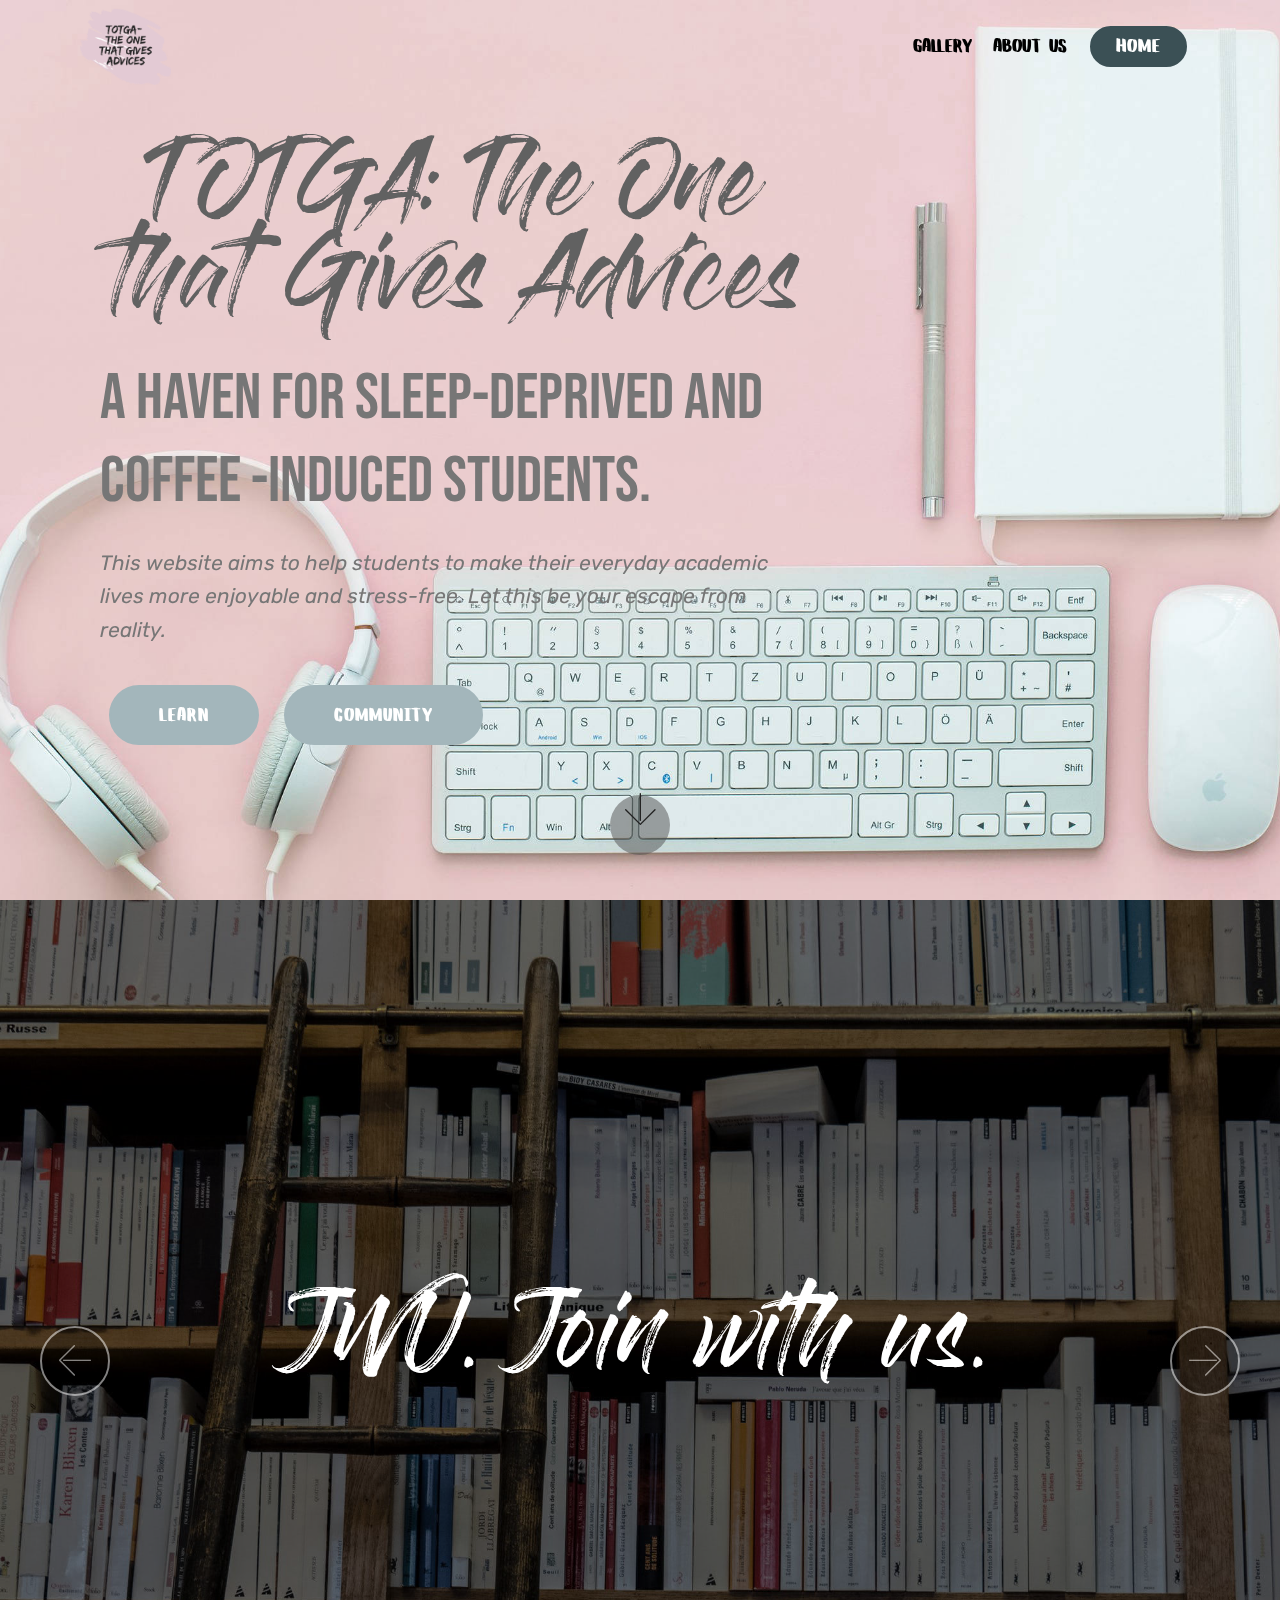
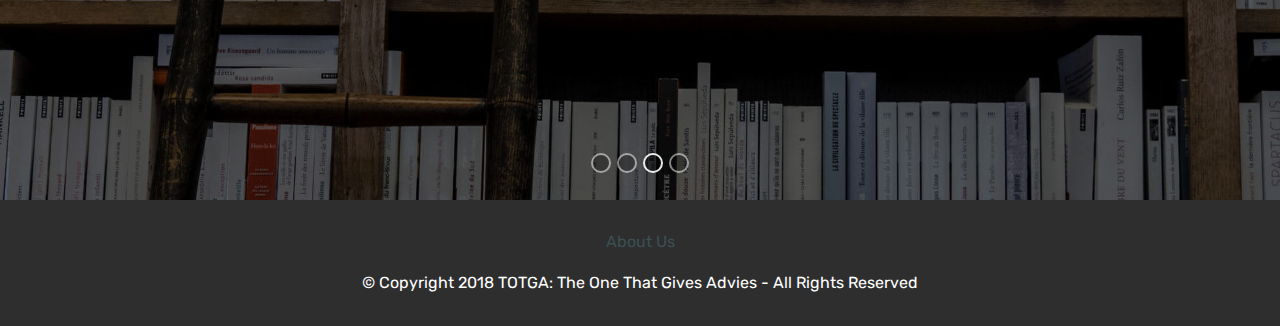
<file: index.html>
<!DOCTYPE html>
<html >
<head>
  <!-- Site made with Mobirise Website Builder v4.8.2, https://mobirise.com -->
  <meta charset="UTF-8">
  <meta http-equiv="X-UA-Compatible" content="IE=edge">
  <meta name="generator" content="Mobirise v4.8.2, mobirise.com">
  <meta name="viewport" content="width=device-width, initial-scale=1, minimum-scale=1">
  <link rel="shortcut icon" href="assets/images/logopt2-1-122x122.png" type="image/x-icon">
  <meta name="description" content="">
  <title>Home</title>
  <link rel="stylesheet" href="assets/web/assets/mobirise-icons/mobirise-icons.css">
  <link rel="stylesheet" href="assets/tether/tether.min.css">
  <link rel="stylesheet" href="assets/bootstrap/css/bootstrap.min.css">
  <link rel="stylesheet" href="assets/bootstrap/css/bootstrap-grid.min.css">
  <link rel="stylesheet" href="assets/bootstrap/css/bootstrap-reboot.min.css">
  <link rel="stylesheet" href="assets/dropdown/css/style.css">
  <link rel="stylesheet" href="assets/socicon/css/styles.css">
  <link rel="stylesheet" href="assets/theme/css/style.css">
  <link href="assets/fonts/style.css" rel="stylesheet">
  <link rel="stylesheet" href="assets/mobirise/css/mbr-additional.css" type="text/css">
  
  
  
</head>
<body>
  <section class="menu cid-r3lrjk0XLI" once="menu" id="menu2-a">

    

    <nav class="navbar navbar-expand beta-menu navbar-dropdown align-items-center navbar-fixed-top navbar-toggleable-sm bg-color transparent">
        <button class="navbar-toggler navbar-toggler-right" type="button" data-toggle="collapse" data-target="#navbarSupportedContent" aria-controls="navbarSupportedContent" aria-expanded="false" aria-label="Toggle navigation">
            <div class="hamburger">
                <span></span>
                <span></span>
                <span></span>
                <span></span>
            </div>
        </button>
        <div class="menu-logo">
            <div class="navbar-brand">
                <span class="navbar-logo">
                    <a href="index.html">
                        <img src="assets/images/logopt2-1-122x122.png" alt="Mobirise" title="" style="height: 4.8rem;">
                    </a>
                </span>
                
            </div>
        </div>
        <div class="collapse navbar-collapse" id="navbarSupportedContent">
            <ul class="navbar-nav nav-dropdown" data-app-modern-menu="true"><li class="nav-item">
                    <a class="nav-link link text-black display-4" href="page3.html">GALLERY</a>
                </li>
                <li class="nav-item">
                    <a class="nav-link link text-black display-4" href="page1.html">
                        About Us
                    </a>
                </li></ul>
            <div class="navbar-buttons mbr-section-btn"><a class="btn btn-sm btn-primary display-4" href="index.html">HOME</a></div>
        </div>
    </nav>
</section>

<section class="engine"><a href="https://mobiri.se/d">web maker</a></section><section class="header9 cid-r39pJxnwU8 mbr-fullscreen mbr-parallax-background" id="header9-4">

    

    

    <div class="container">
        <div class="media-container-column mbr-white col-md-8">
            <h1 class="mbr-section-title align-left mbr-bold pb-3 mbr-fonts-style display-1"><span style="font-weight: normal;">TOTGA: The One that Gives Advices</span></h1>
            <h3 class="mbr-section-subtitle align-left mbr-light pb-3 mbr-fonts-style display-2"><span style="font-style: normal;">
                A haven for sleep-deprived and coffee -induced students.</span></h3>
            <p class="mbr-text align-left pb-3 mbr-fonts-style display-5"><em>This website aims to help students to make their everyday academic lives more enjoyable and stress-free. Let this be your escape from reality.</em></p>
            <div class="mbr-section-btn align-left"><a class="btn btn-md btn-warning display-4" href="page2.html">LEARN</a>
                <a class="btn btn-md btn-warning display-4" href="page4.html">COMMUNITY</a></div>
        </div>
    </div>

    <div class="mbr-arrow hidden-sm-down" aria-hidden="true">
        <a href="#next">
            <i class="mbri-down mbr-iconfont"></i>
        </a>
    </div>
</section>

<section class="carousel slide cid-r3kFrbXSHE" data-interval="false" id="slider1-7">

    

    <div class="full-screen"><div class="mbr-slider slide carousel" data-pause="true" data-keyboard="false" data-ride="false" data-interval="false"><ol class="carousel-indicators"><li data-app-prevent-settings="" data-target="#slider1-7" data-slide-to="0"></li><li data-app-prevent-settings="" data-target="#slider1-7" data-slide-to="1"></li><li data-app-prevent-settings="" data-target="#slider1-7" class=" active" data-slide-to="2"></li><li data-app-prevent-settings="" data-target="#slider1-7" data-slide-to="3"></li></ol><div class="carousel-inner" role="listbox"><div class="carousel-item slider-fullscreen-image" data-bg-video-slide="false" style="background-image: url(assets/images/pexels-photo-46274-2000x1330.jpg);"><div class="container container-slide"><div class="image_wrapper"><div class="mbr-overlay"></div><img src="assets/images/pexels-photo-46274-2000x1330.jpg"><div class="carousel-caption justify-content-center"><div class="col-10 align-center"><h2 class="mbr-fonts-style display-1">SML. Share more learnings.</h2></div></div></div></div></div><div class="carousel-item slider-fullscreen-image" data-bg-video-slide="false" style="background-image: url(assets/images/pexels-photo-167682-1880x1253.jpg);"><div class="container container-slide"><div class="image_wrapper"><div class="mbr-overlay"></div><img src="assets/images/pexels-photo-167682-1880x1253.jpg"><div class="carousel-caption justify-content-center"><div class="col-10 align-center"><h2 class="mbr-fonts-style display-1">LWTH. Learning with the hustlers.</h2></div></div></div></div></div><div class="carousel-item slider-fullscreen-image active" data-bg-video-slide="false" style="background-image: url(assets/images/pexels-photo-220326-2000x1500.jpg);"><div class="container container-slide"><div class="image_wrapper"><div class="mbr-overlay"></div><img src="assets/images/pexels-photo-220326-2000x1500.jpg"><div class="carousel-caption justify-content-center"><div class="col-10 align-center"><h2 class="mbr-fonts-style display-1">JWU. Join with us.</h2></div></div></div></div></div><div class="carousel-item slider-fullscreen-image" data-bg-video-slide="false" style="background-image: url(assets/images/pexels-photo-261909-1820x1300.jpg);"><div class="container container-slide"><div class="image_wrapper"><div class="mbr-overlay"></div><img src="assets/images/pexels-photo-261909-1820x1300.jpg"><div class="carousel-caption justify-content-center"><div class="col-10 align-center"><h2 class="mbr-fonts-style display-1">TGIFY. To give inspiration for you.</h2></div></div></div></div></div></div><a data-app-prevent-settings="" class="carousel-control carousel-control-prev" role="button" data-slide="prev" href="#slider1-7"><span aria-hidden="true" class="mbri-left mbr-iconfont"></span><span class="sr-only">Previous</span></a><a data-app-prevent-settings="" class="carousel-control carousel-control-next" role="button" data-slide="next" href="#slider1-7"><span aria-hidden="true" class="mbri-right mbr-iconfont"></span><span class="sr-only">Next</span></a></div></div>

</section>

<section once="" class="cid-r3Xy6BNUjz" id="footer7-b">

    

    

    <div class="container">
        <div class="media-container-row align-center mbr-white">
            <div class="row row-links">
                <ul class="foot-menu">
                    
                    
                    
                    
                    
                <li class="foot-menu-item mbr-fonts-style display-7"></li><li class="foot-menu-item mbr-fonts-style display-7"></li><li class="foot-menu-item mbr-fonts-style display-7"><a href="page1.html">About Us</a></li><li class="foot-menu-item mbr-fonts-style display-7"></li><li class="foot-menu-item mbr-fonts-style display-7"></li></ul>
            </div>
            
            <div class="row row-copirayt">
                <p class="mbr-text mb-0 mbr-fonts-style mbr-white align-center display-7">
                    © Copyright 2018 TOTGA: The One That Gives Advies - All Rights Reserved
                </p>
            </div>
        </div>
    </div>
</section>


  <script src="assets/web/assets/jquery/jquery.min.js"></script>
  <script src="assets/popper/popper.min.js"></script>
  <script src="assets/tether/tether.min.js"></script>
  <script src="assets/bootstrap/js/bootstrap.min.js"></script>
  <script src="assets/smoothscroll/smooth-scroll.js"></script>
  <script src="assets/dropdown/js/script.min.js"></script>
  <script src="assets/parallax/jarallax.min.js"></script>
  <script src="assets/ytplayer/jquery.mb.ytplayer.min.js"></script>
  <script src="assets/vimeoplayer/jquery.mb.vimeo_player.js"></script>
  <script src="assets/bootstrapcarouselswipe/bootstrap-carousel-swipe.js"></script>
  <script src="assets/touchswipe/jquery.touch-swipe.min.js"></script>
  <script src="assets/theme/js/script.js"></script>
  <script src="assets/slidervideo/script.js"></script>
  
  
</body>
</html>
</file>
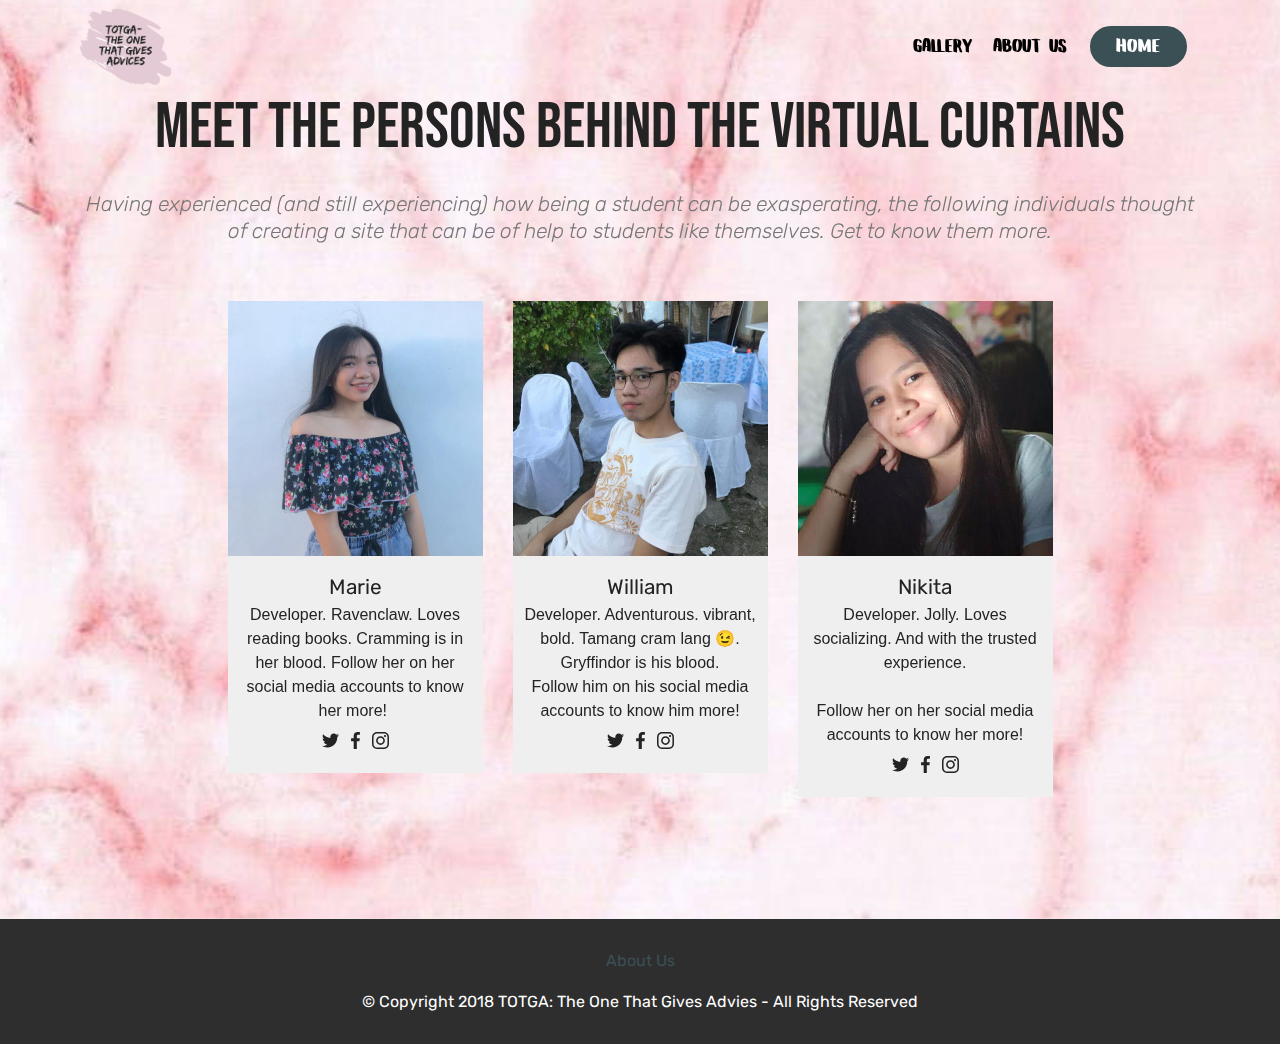
<file: page1.html>
<!DOCTYPE html>
<html >
<head>
  <!-- Site made with Mobirise Website Builder v4.8.2, https://mobirise.com -->
  <meta charset="UTF-8">
  <meta http-equiv="X-UA-Compatible" content="IE=edge">
  <meta name="generator" content="Mobirise v4.8.2, mobirise.com">
  <meta name="viewport" content="width=device-width, initial-scale=1, minimum-scale=1">
  <link rel="shortcut icon" href="assets/images/logopt2-1-122x122.png" type="image/x-icon">
  <meta name="description" content="Web Page Builder Description">
  <title>ABOUT US</title>
  <link rel="stylesheet" href="assets/tether/tether.min.css">
  <link rel="stylesheet" href="assets/bootstrap/css/bootstrap.min.css">
  <link rel="stylesheet" href="assets/bootstrap/css/bootstrap-grid.min.css">
  <link rel="stylesheet" href="assets/bootstrap/css/bootstrap-reboot.min.css">
  <link rel="stylesheet" href="assets/dropdown/css/style.css">
  <link rel="stylesheet" href="assets/socicon/css/styles.css">
  <link rel="stylesheet" href="assets/theme/css/style.css">
  <link href="assets/fonts/style.css" rel="stylesheet">
  <link rel="stylesheet" href="assets/mobirise/css/mbr-additional.css" type="text/css">
  
  
  
</head>
<body>
  <section class="menu cid-r3XyguYSU9" once="menu" id="menu2-e">

    

    <nav class="navbar navbar-expand beta-menu navbar-dropdown align-items-center navbar-fixed-top navbar-toggleable-sm bg-color transparent">
        <button class="navbar-toggler navbar-toggler-right" type="button" data-toggle="collapse" data-target="#navbarSupportedContent" aria-controls="navbarSupportedContent" aria-expanded="false" aria-label="Toggle navigation">
            <div class="hamburger">
                <span></span>
                <span></span>
                <span></span>
                <span></span>
            </div>
        </button>
        <div class="menu-logo">
            <div class="navbar-brand">
                <span class="navbar-logo">
                    <a href="index.html">
                        <img src="assets/images/logopt2-1-122x122.png" alt="Mobirise" title="" style="height: 4.8rem;">
                    </a>
                </span>
                
            </div>
        </div>
        <div class="collapse navbar-collapse" id="navbarSupportedContent">
            <ul class="navbar-nav nav-dropdown" data-app-modern-menu="true"><li class="nav-item">
                    <a class="nav-link link text-black display-4" href="page3.html">GALLERY</a>
                </li>
                <li class="nav-item">
                    <a class="nav-link link text-black display-4" href="page1.html">
                        About Us
                    </a>
                </li></ul>
            <div class="navbar-buttons mbr-section-btn"><a class="btn btn-sm btn-primary display-4" href="index.html">HOME</a></div>
        </div>
    </nav>
</section>

<section class="engine"><a href="https://mobiri.se">Mobirise</a></section><section class="features16 cid-r3kyx1oofD mbr-parallax-background" id="features16-5">
    
    
    
    <div class="container align-center">
        <h2 class="pb-3 mbr-fonts-style mbr-section-title display-2">
            MEET THE PERSONS BEHIND THE VIRTUAL CURTAINS</h2>
        <h3 class="pb-5 mbr-section-subtitle mbr-fonts-style mbr-light display-5"><em>Having experienced (and still experiencing) how being a student can be exasperating, the following individuals thought of creating a site that can be of help to students like themselves. Get to know them more.</em></h3>
        <div class="row media-row">
            
        <div class="team-item col-lg-3 col-md-6">
                <div class="item-image">
                    <img src="assets/images/26993510-1775886812442657-367767622177780764-n-510x510.jpg" alt="" title="">
                </div>
                <div class="item-caption py-3">
                    <div class="item-name px-2">
                        <p class="mbr-fonts-style display-5">Marie</p>
                    </div>
                    <div class="item-role px-2">
                        <p>Developer. Ravenclaw. Loves reading books. Cramming is in her blood. Follow her on her social media accounts to know her more!&nbsp;</p>
                    </div>
                    <div class="item-social pt-2">
                        <a href="https://twitter.com/__cmvc" target="_blank">
                            <span class="p-1 mbr-iconfont mbr-iconfont-social socicon-twitter socicon"></span>
                        </a>
                        <a href="https://www.facebook.com/chrstnclmnt" target="_blank">
                            <span class="p-1 mbr-iconfont mbr-iconfont-social socicon-facebook socicon"></span>
                        </a>
                        <a href="https://www.instagram.com/cm.vc/" target="_blank">
                            <span class="p-1 mbr-iconfont mbr-iconfont-social socicon-instagram socicon"></span>
                        </a>
                        <a href="https://www.linkedin.com/in/mobirise" target="_blank">
                            
                        </a>
                        <a href="https://www.instagram.com/mobirise/" target="_blank">
                            
                        </a>
                        <a href="https://www.youtube.com/channel/UCt_tncVAetpK5JeM8L-8jyw" target="_blank">    
                            
                        </a>
                    </div>
                </div>
            </div><div class="team-item col-lg-3 col-md-6">
                <div class="item-image">
                    <img src="assets/images/19260536-1757050694346439-3959732431360635294-n-510x510.jpg" alt="" title="">
                </div>
                <div class="item-caption py-3">
                    <div class="item-name px-2">
                        <p class="mbr-fonts-style display-5">
                           William</p>
                    </div>
                    <div class="item-role px-2">
                        <p>Developer. Adventurous. vibrant, bold. Tamang cram lang 😉. Gryffindor is his blood. <br>Follow him on his social media accounts to know him more!</p>
                    </div>
                    <div class="item-social pt-2">
                        <a href="https://twitter.com/jysnmiranduh" target="_blank">
                            <span class="p-1 mbr-iconfont mbr-iconfont-social socicon-twitter socicon"></span>
                        </a>
                        <a href="https://www.facebook.com/Jayzone.16" target="_blank">
                            <span class="p-1 mbr-iconfont mbr-iconfont-social socicon-facebook socicon"></span>
                        </a>
                        <a href="https://www.instagram.com/jayzone.16/" target="_blank">
                            <span class="p-1 mbr-iconfont mbr-iconfont-social socicon-instagram socicon"></span>
                        </a>
                        <a href="https://www.linkedin.com/in/mobirise" target="_blank">
                            
                        </a>
                        <a href="https://www.instagram.com/mobirise/" target="_blank">
                            
                        </a>
                        <a href="https://www.youtube.com/channel/UCt_tncVAetpK5JeM8L-8jyw" target="_blank">    
                            
                        </a>
                    </div>
                </div>
            </div><div class="team-item col-lg-3 col-md-6">
                <div class="item-image">
                    <img src="assets/images/27973542-1594797127256591-5491368634982310650-n-510x680.jpg" alt="" title="">
                </div>
                <div class="item-caption py-3">
                    <div class="item-name px-2">
                        <p class="mbr-fonts-style display-5">
                           Nikita</p>
                    </div>
                    <div class="item-role px-2">
                        <p>Developer. Jolly. Loves socializing. And with the trusted experience. <br><br>Follow her on her social media accounts to know her more!</p>
                    </div>
                    <div class="item-social pt-2">
                        <a href="https://twitter.com/nikkivivienne" target="_blank">
                            <span class="p-1 mbr-iconfont mbr-iconfont-social socicon-twitter socicon"></span>
                        </a>
                        <a href="https://www.facebook.com/vns.cstl" target="_blank">
                            <span class="p-1 mbr-iconfont mbr-iconfont-social socicon-facebook socicon"></span>
                        </a>
                        <a href="https://www.instagram.com/viviennecastillo/" target="_blank">
                            <span class="p-1 mbr-iconfont mbr-iconfont-social socicon-instagram socicon"></span>
                        </a>
                        <a href="https://www.linkedin.com/in/mobirise" target="_blank">
                            
                        </a>
                        <a href="https://www.instagram.com/mobirise/" target="_blank">
                            
                        </a>
                        <a href="https://www.youtube.com/channel/UCt_tncVAetpK5JeM8L-8jyw" target="_blank">    
                            
                        </a>
                    </div>
                </div>
            </div></div>    
    </div>
</section>

<section once="" class="cid-r3Xye6ukwQ" id="footer7-d">

    

    

    <div class="container">
        <div class="media-container-row align-center mbr-white">
            <div class="row row-links">
                <ul class="foot-menu">
                    
                    
                    
                    
                    
                <li class="foot-menu-item mbr-fonts-style display-7"></li><li class="foot-menu-item mbr-fonts-style display-7"></li><li class="foot-menu-item mbr-fonts-style display-7"><a href="page1.html">About Us</a></li><li class="foot-menu-item mbr-fonts-style display-7"></li><li class="foot-menu-item mbr-fonts-style display-7"></li></ul>
            </div>
            
            <div class="row row-copirayt">
                <p class="mbr-text mb-0 mbr-fonts-style mbr-white align-center display-7">
                    © Copyright 2018 TOTGA: The One That Gives Advies - All Rights Reserved
                </p>
            </div>
        </div>
    </div>
</section>


  <script src="assets/web/assets/jquery/jquery.min.js"></script>
  <script src="assets/popper/popper.min.js"></script>
  <script src="assets/tether/tether.min.js"></script>
  <script src="assets/bootstrap/js/bootstrap.min.js"></script>
  <script src="assets/smoothscroll/smooth-scroll.js"></script>
  <script src="assets/dropdown/js/script.min.js"></script>
  <script src="assets/touchswipe/jquery.touch-swipe.min.js"></script>
  <script src="assets/parallax/jarallax.min.js"></script>
  <script src="assets/theme/js/script.js"></script>
  
  
</body>
</html>
</file>
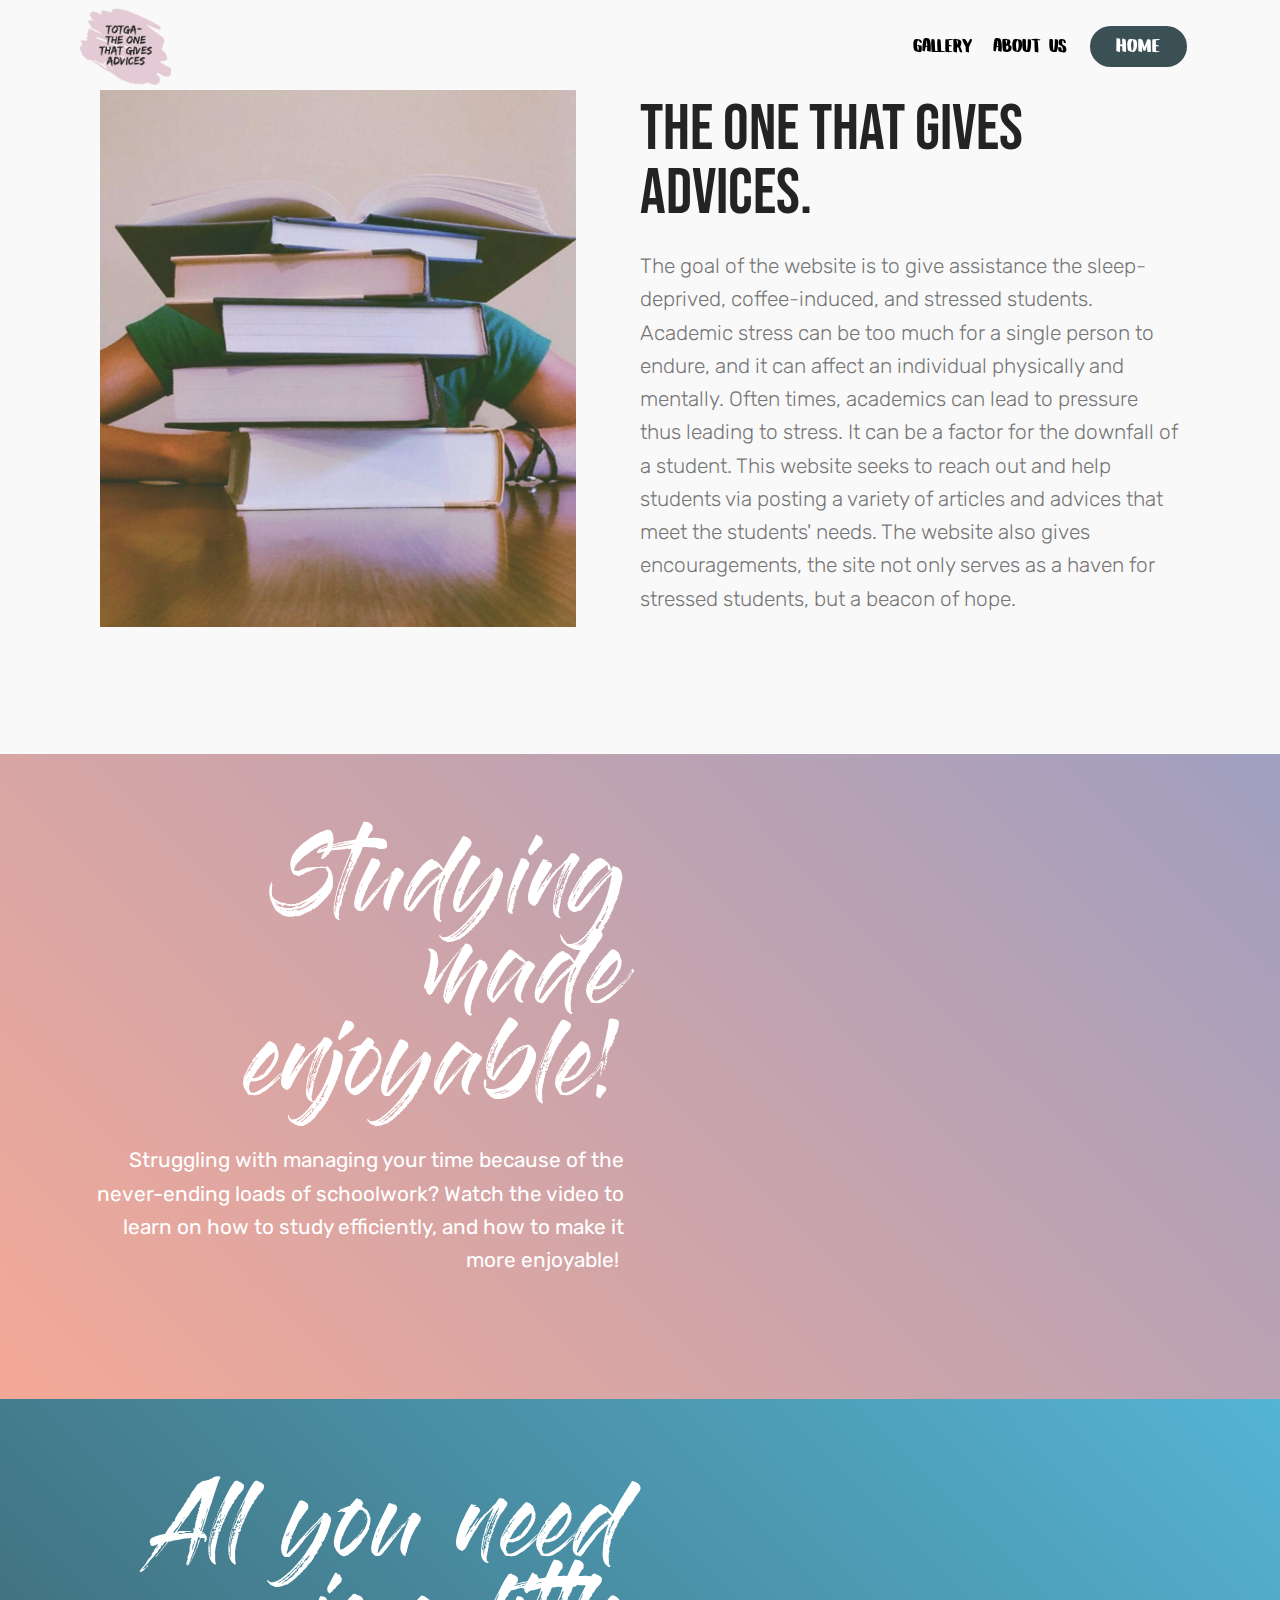
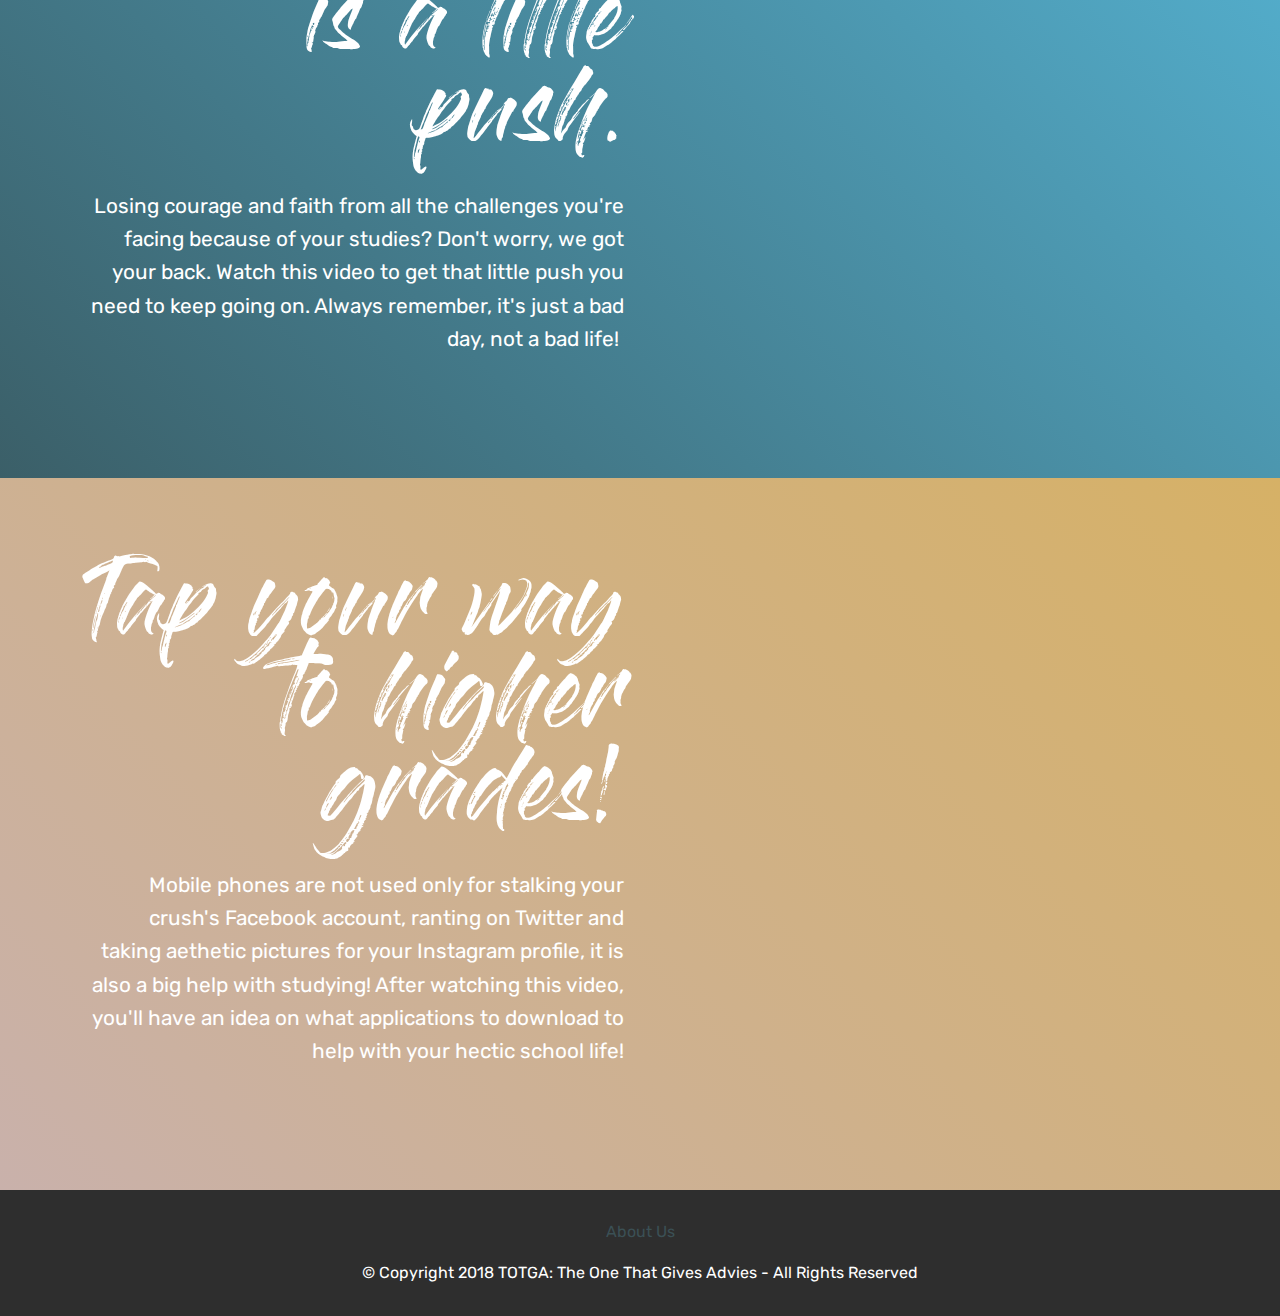
<file: page2.html>
<!DOCTYPE html>
<html >
<head>
  <!-- Site made with Mobirise Website Builder v4.8.2, https://mobirise.com -->
  <meta charset="UTF-8">
  <meta http-equiv="X-UA-Compatible" content="IE=edge">
  <meta name="generator" content="Mobirise v4.8.2, mobirise.com">
  <meta name="viewport" content="width=device-width, initial-scale=1, minimum-scale=1">
  <link rel="shortcut icon" href="assets/images/logopt2-1-122x122.png" type="image/x-icon">
  <meta name="description" content="Web Generator Description">
  <title>BLOG</title>
  <link rel="stylesheet" href="assets/web/assets/mobirise-icons/mobirise-icons.css">
  <link rel="stylesheet" href="assets/tether/tether.min.css">
  <link rel="stylesheet" href="assets/bootstrap/css/bootstrap.min.css">
  <link rel="stylesheet" href="assets/bootstrap/css/bootstrap-grid.min.css">
  <link rel="stylesheet" href="assets/bootstrap/css/bootstrap-reboot.min.css">
  <link rel="stylesheet" href="assets/dropdown/css/style.css">
  <link rel="stylesheet" href="assets/socicon/css/styles.css">
  <link rel="stylesheet" href="assets/theme/css/style.css">
  <link href="assets/fonts/style.css" rel="stylesheet">
  <link rel="stylesheet" href="assets/mobirise/css/mbr-additional.css" type="text/css">
  
  
  
</head>
<body>
  <section class="menu cid-r4zcONPDt4" once="menu" id="menu2-o">

    

    <nav class="navbar navbar-expand beta-menu navbar-dropdown align-items-center navbar-fixed-top navbar-toggleable-sm bg-color transparent">
        <button class="navbar-toggler navbar-toggler-right" type="button" data-toggle="collapse" data-target="#navbarSupportedContent" aria-controls="navbarSupportedContent" aria-expanded="false" aria-label="Toggle navigation">
            <div class="hamburger">
                <span></span>
                <span></span>
                <span></span>
                <span></span>
            </div>
        </button>
        <div class="menu-logo">
            <div class="navbar-brand">
                <span class="navbar-logo">
                    <a href="index.html">
                        <img src="assets/images/logopt2-1-122x122.png" alt="Mobirise" title="" style="height: 4.8rem;">
                    </a>
                </span>
                
            </div>
        </div>
        <div class="collapse navbar-collapse" id="navbarSupportedContent">
            <ul class="navbar-nav nav-dropdown" data-app-modern-menu="true"><li class="nav-item">
                    <a class="nav-link link text-black display-4" href="page3.html">GALLERY</a>
                </li>
                <li class="nav-item">
                    <a class="nav-link link text-black display-4" href="page1.html">
                        About Us
                    </a>
                </li></ul>
            <div class="navbar-buttons mbr-section-btn"><a class="btn btn-sm btn-primary display-4" href="index.html">HOME</a></div>
        </div>
    </nav>
</section>

<section class="engine"><a href="https://mobiri.se/x">css templates</a></section><section class="features11 cid-r3ZwPEjJWI" id="features11-n">

    

    

    <div class="container">   
        <div class="col-md-12">
            <div class="media-container-row">
                <div class="mbr-figure" style="width: 50%;">
                    <img src="assets/images/pexels-photo-261910-1820x1300.jpg" alt="Mobirise" title="">
                </div>
                <div class=" align-left aside-content">
                    <h2 class="mbr-title pt-2 mbr-fonts-style display-2">
                        THE ONE THAT GIVES ADVICES.</h2>
                    <div class="mbr-section-text">
                        <p class="mbr-text mb-5 pt-3 mbr-light mbr-fonts-style display-5">
                        The goal of the website is to give assistance the sleep-deprived, coffee-induced, and stressed students. Academic stress can be too much for a single person to endure, and it can affect an individual physically and mentally. Often times, academics can lead to pressure thus leading to stress. It can be a factor for the downfall of a student. This website seeks to reach out and help students via posting a variety of articles and advices that meet the students' needs. The website also gives encouragements, the site not only serves as a haven for stressed students, but a beacon of hope.&nbsp;</p>
                    </div>

                    
                </div>
            </div>
        </div> 
    </div>          
</section>

<section class="header7 cid-r4zhzLYKOf" id="header7-s">

    

    

    <div class="container">
        <div class="media-container-row">

            <div class="media-content align-right">
                <h1 class="mbr-section-title mbr-white pb-3 mbr-fonts-style display-1">
                    Studying made enjoyable!</h1>
                <div class="mbr-section-text mbr-white pb-3">
                    <p class="mbr-text mbr-fonts-style display-5">
                        Struggling with managing your time because of the never-ending loads of schoolwork? Watch the video to learn on how to study efficiently, and how to make it more enjoyable!&nbsp;</p>
                </div>
                
            </div>

            <div class="mbr-figure" style="width: 100%;"><iframe class="mbr-embedded-video" src="https://www.youtube.com/embed/gw82GrEt370?rel=0&amp;amp;showinfo=0&amp;autoplay=0&amp;loop=0" width="1280" height="720" frameborder="0" allowfullscreen></iframe></div>

        </div>
    </div>
</section>

<section class="header7 cid-r4zq7gGYOr" id="header7-x">

    

    

    <div class="container">
        <div class="media-container-row">

            <div class="media-content align-right">
                <h1 class="mbr-section-title mbr-white pb-3 mbr-fonts-style display-1">All you need is a little push.</h1>
                <div class="mbr-section-text mbr-white pb-3">
                    <p class="mbr-text mbr-fonts-style display-5">Losing courage and faith from all the challenges you're facing because of your studies? Don't worry, we got your back. Watch this video to get that little push you need to keep going on. Always remember, it's just a bad day, not a bad life!&nbsp;</p>
                </div>
                
            </div>

            <div class="mbr-figure" style="width: 100%;"><iframe class="mbr-embedded-video" src="https://www.youtube.com/embed/xjQo-Dmb74Y?rel=0&amp;amp;showinfo=0&amp;autoplay=0&amp;loop=0" width="1280" height="720" frameborder="0" allowfullscreen></iframe></div>

        </div>
    </div>
</section>

<section class="header7 cid-r4zysSnX1W" id="header7-y">

    

    

    <div class="container">
        <div class="media-container-row">

            <div class="media-content align-right">
                <h1 class="mbr-section-title mbr-white pb-3 mbr-fonts-style display-1">
                    Tap your way to higher grades!</h1>
                <div class="mbr-section-text mbr-white pb-3">
                    <p class="mbr-text mbr-fonts-style display-5">
                        Mobile phones are not used only for stalking your crush's Facebook account, ranting on Twitter and taking aethetic pictures for your Instagram profile, it is also a big help with studying! After watching this video, you'll have an idea on what applications to download to help with your hectic school life!</p>
                </div>
                
            </div>

            <div class="mbr-figure" style="width: 100%;"><iframe class="mbr-embedded-video" src="https://www.youtube.com/embed/1ch2N8JgVWI?rel=0&amp;amp;showinfo=0&amp;autoplay=0&amp;loop=0" width="1280" height="720" frameborder="0" allowfullscreen></iframe></div>

        </div>
    </div>
</section>

<section once="" class="cid-r4zAnSrf8D" id="footer7-11">

    

    

    <div class="container">
        <div class="media-container-row align-center mbr-white">
            <div class="row row-links">
                <ul class="foot-menu">
                    
                    
                    
                    
                    
                <li class="foot-menu-item mbr-fonts-style display-7"></li><li class="foot-menu-item mbr-fonts-style display-7"></li><li class="foot-menu-item mbr-fonts-style display-7"><a href="page1.html">About Us</a></li><li class="foot-menu-item mbr-fonts-style display-7"></li><li class="foot-menu-item mbr-fonts-style display-7"></li></ul>
            </div>
            
            <div class="row row-copirayt">
                <p class="mbr-text mb-0 mbr-fonts-style mbr-white align-center display-7">
                    © Copyright 2018 TOTGA: The One That Gives Advies - All Rights Reserved
                </p>
            </div>
        </div>
    </div>
</section>


  <script src="assets/web/assets/jquery/jquery.min.js"></script>
  <script src="assets/popper/popper.min.js"></script>
  <script src="assets/tether/tether.min.js"></script>
  <script src="assets/bootstrap/js/bootstrap.min.js"></script>
  <script src="assets/smoothscroll/smooth-scroll.js"></script>
  <script src="assets/dropdown/js/script.min.js"></script>
  <script src="assets/touchswipe/jquery.touch-swipe.min.js"></script>
  <script src="assets/theme/js/script.js"></script>
  
  
</body>
</html>
</file>
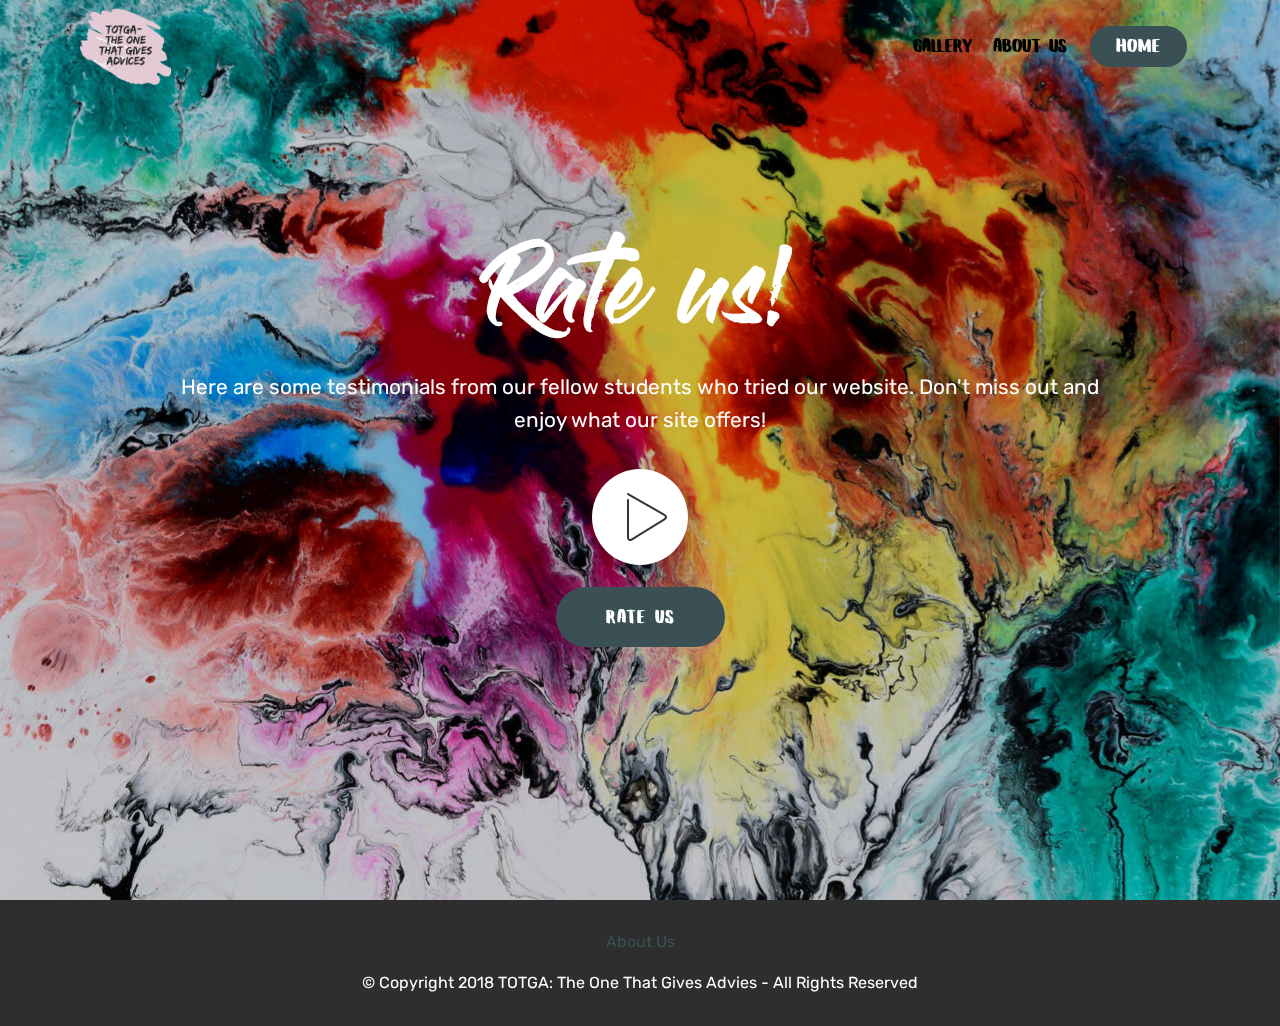
<file: page4.html>
<!DOCTYPE html>
<html >
<head>
  <!-- Site made with Mobirise Website Builder v4.8.2, https://mobirise.com -->
  <meta charset="UTF-8">
  <meta http-equiv="X-UA-Compatible" content="IE=edge">
  <meta name="generator" content="Mobirise v4.8.2, mobirise.com">
  <meta name="viewport" content="width=device-width, initial-scale=1, minimum-scale=1">
  <link rel="shortcut icon" href="assets/images/logopt2-1-122x122.png" type="image/x-icon">
  <meta name="description" content="Web Site Creator Description">
  <title>COMMUNITY</title>
  <link rel="stylesheet" href="assets/web/assets/mobirise-icons/mobirise-icons.css">
  <link rel="stylesheet" href="assets/tether/tether.min.css">
  <link rel="stylesheet" href="assets/bootstrap/css/bootstrap.min.css">
  <link rel="stylesheet" href="assets/bootstrap/css/bootstrap-grid.min.css">
  <link rel="stylesheet" href="assets/bootstrap/css/bootstrap-reboot.min.css">
  <link rel="stylesheet" href="assets/socicon/css/styles.css">
  <link rel="stylesheet" href="assets/dropdown/css/style.css">
  <link rel="stylesheet" href="assets/theme/css/style.css">
  <link href="assets/fonts/style.css" rel="stylesheet">
  <link rel="stylesheet" href="assets/mobirise/css/mbr-additional.css" type="text/css">
  
  
  
</head>
<body>
  <section class="menu cid-r3lrjk0XLI" once="menu" id="menu2-v">

    

    <nav class="navbar navbar-expand beta-menu navbar-dropdown align-items-center navbar-fixed-top navbar-toggleable-sm bg-color transparent">
        <button class="navbar-toggler navbar-toggler-right" type="button" data-toggle="collapse" data-target="#navbarSupportedContent" aria-controls="navbarSupportedContent" aria-expanded="false" aria-label="Toggle navigation">
            <div class="hamburger">
                <span></span>
                <span></span>
                <span></span>
                <span></span>
            </div>
        </button>
        <div class="menu-logo">
            <div class="navbar-brand">
                <span class="navbar-logo">
                    <a href="index.html">
                        <img src="assets/images/logopt2-1-122x122.png" alt="Mobirise" title="" style="height: 4.8rem;">
                    </a>
                </span>
                
            </div>
        </div>
        <div class="collapse navbar-collapse" id="navbarSupportedContent">
            <ul class="navbar-nav nav-dropdown" data-app-modern-menu="true"><li class="nav-item">
                    <a class="nav-link link text-black display-4" href="page3.html">GALLERY</a>
                </li>
                <li class="nav-item">
                    <a class="nav-link link text-black display-4" href="page1.html">
                        About Us
                    </a>
                </li></ul>
            <div class="navbar-buttons mbr-section-btn"><a class="btn btn-sm btn-primary display-4" href="index.html">HOME</a></div>
        </div>
    </nav>
</section>

<section class="engine"><a href="https://mobiri.se/j">website templates</a></section><section class="header8 cid-r4EyLa61HB mbr-fullscreen mbr-parallax-background" id="header8-15">

    

    <div class="mbr-overlay" style="opacity: 0.2; background-color: rgb(0, 0, 0);">
    </div>

    <div class="container align-center">
        <div class="row justify-content-md-center">
            <div class="mbr-white col-md-10">
                <h1 class="mbr-section-title align-center py-2 mbr-bold mbr-fonts-style display-1">Rate us!</h1>
                <p class="mbr-text align-center py-2 mbr-fonts-style display-5">
                        Here are some testimonials from our fellow students who tried our website. Don't miss out and enjoy what our site offers!
                </p>
                <div class="mbr-media show-modal align-center py-2" data-modal=".modalWindow">
                         <a href="https://youtu.be/gAlf8DiUE8E"><span class="mbr-iconfont mbri-play"></span></a>
                </div>
                
                <div class="mbr-section-btn text-center"><a class="btn btn-md btn-primary display-4" href="page5.html">RATE US</a></div>
            </div>
        </div>
    </div>
    <div>
        <div class="modalWindow" style="display: none;">
            <div class="modalWindow-container">
                <div class="modalWindow-video-container">
                    <div class="modalWindow-video">
                        <iframe width="100%" height="100%" frameborder="0" allowfullscreen="1" data-src="http://www.youtube.com/watch?v=uNCr7NdOJgw"></iframe>
                    </div>
                    <a class="close" role="button" data-dismiss="modal">
                        <span aria-hidden="true" class="mbri-close mbr-iconfont closeModal"></span>
                        <span class="sr-only">Close</span>
                    </a>
                </div>
            </div>
        </div>
    </div>
</section>

<section once="" class="cid-r3Xy6BNUjz" id="footer7-w">

    

    

    <div class="container">
        <div class="media-container-row align-center mbr-white">
            <div class="row row-links">
                <ul class="foot-menu">
                    
                    
                    
                    
                    
                <li class="foot-menu-item mbr-fonts-style display-7"></li><li class="foot-menu-item mbr-fonts-style display-7"></li><li class="foot-menu-item mbr-fonts-style display-7"><a href="page1.html">About Us</a></li><li class="foot-menu-item mbr-fonts-style display-7"></li><li class="foot-menu-item mbr-fonts-style display-7"></li></ul>
            </div>
            
            <div class="row row-copirayt">
                <p class="mbr-text mb-0 mbr-fonts-style mbr-white align-center display-7">
                    © Copyright 2018 TOTGA: The One That Gives Advies - All Rights Reserved
                </p>
            </div>
        </div>
    </div>
</section>


  <script src="assets/web/assets/jquery/jquery.min.js"></script>
  <script src="assets/popper/popper.min.js"></script>
  <script src="assets/tether/tether.min.js"></script>
  <script src="assets/bootstrap/js/bootstrap.min.js"></script>
  <script src="assets/smoothscroll/smooth-scroll.js"></script>
  <script src="assets/touchswipe/jquery.touch-swipe.min.js"></script>
  <script src="assets/playervimeo/vimeo_player.js"></script>
  <script src="assets/parallax/jarallax.min.js"></script>
  <script src="assets/dropdown/js/script.min.js"></script>
  <script src="assets/theme/js/script.js"></script>
  
  
</body>
</html>
</file>
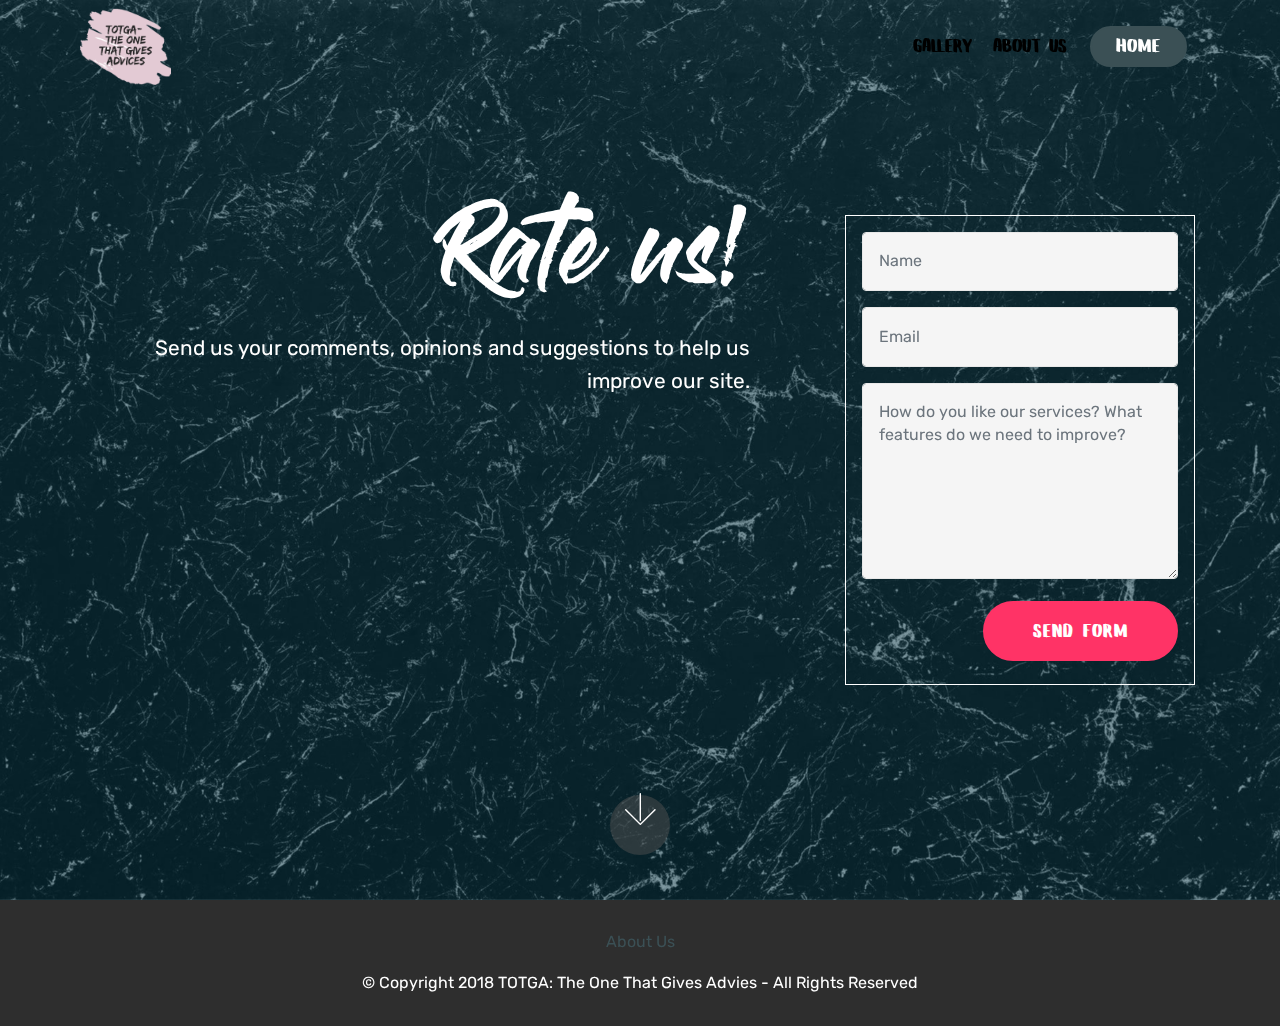
<file: page5.html>
<!DOCTYPE html>
<html >
<head>
  <!-- Site made with Mobirise Website Builder v4.8.2, https://mobirise.com -->
  <meta charset="UTF-8">
  <meta http-equiv="X-UA-Compatible" content="IE=edge">
  <meta name="generator" content="Mobirise v4.8.2, mobirise.com">
  <meta name="viewport" content="width=device-width, initial-scale=1, minimum-scale=1">
  <link rel="shortcut icon" href="assets/images/logopt2-1-122x122.png" type="image/x-icon">
  <meta name="description" content="Website Generator Description">
  <title>RATE US</title>
  <link rel="stylesheet" href="assets/web/assets/mobirise-icons/mobirise-icons.css">
  <link rel="stylesheet" href="assets/tether/tether.min.css">
  <link rel="stylesheet" href="assets/bootstrap/css/bootstrap.min.css">
  <link rel="stylesheet" href="assets/bootstrap/css/bootstrap-grid.min.css">
  <link rel="stylesheet" href="assets/bootstrap/css/bootstrap-reboot.min.css">
  <link rel="stylesheet" href="assets/dropdown/css/style.css">
  <link rel="stylesheet" href="assets/socicon/css/styles.css">
  <link rel="stylesheet" href="assets/theme/css/style.css">
  <link href="assets/fonts/style.css" rel="stylesheet">
  <link rel="stylesheet" href="assets/mobirise/css/mbr-additional.css" type="text/css">
  
  
  
</head>
<body>
  <section class="menu cid-r3lrjk0XLI" once="menu" id="menu2-16">

    

    <nav class="navbar navbar-expand beta-menu navbar-dropdown align-items-center navbar-fixed-top navbar-toggleable-sm bg-color transparent">
        <button class="navbar-toggler navbar-toggler-right" type="button" data-toggle="collapse" data-target="#navbarSupportedContent" aria-controls="navbarSupportedContent" aria-expanded="false" aria-label="Toggle navigation">
            <div class="hamburger">
                <span></span>
                <span></span>
                <span></span>
                <span></span>
            </div>
        </button>
        <div class="menu-logo">
            <div class="navbar-brand">
                <span class="navbar-logo">
                    <a href="index.html">
                        <img src="assets/images/logopt2-1-122x122.png" alt="Mobirise" title="" style="height: 4.8rem;">
                    </a>
                </span>
                
            </div>
        </div>
        <div class="collapse navbar-collapse" id="navbarSupportedContent">
            <ul class="navbar-nav nav-dropdown" data-app-modern-menu="true"><li class="nav-item">
                    <a class="nav-link link text-black display-4" href="page3.html">GALLERY</a>
                </li>
                <li class="nav-item">
                    <a class="nav-link link text-black display-4" href="page1.html">
                        About Us
                    </a>
                </li></ul>
            <div class="navbar-buttons mbr-section-btn"><a class="btn btn-sm btn-primary display-4" href="index.html">HOME</a></div>
        </div>
    </nav>
</section>

<section class="engine"><a href="https://mobiri.se/u">bootstrap responsive templates</a></section><section class="cid-r4EAQzIrs6 mbr-fullscreen mbr-parallax-background" id="header15-18">

    

    <div class="mbr-overlay" style="opacity: 0.5; background-color: rgb(7, 59, 76);"></div>

    <div class="container align-right">
<div class="row">
    <div class="mbr-white col-lg-8 col-md-7 content-container">
        <h1 class="mbr-section-title mbr-bold pb-3 mbr-fonts-style display-1">
            Rate us!</h1>
        <p class="mbr-text pb-3 mbr-fonts-style display-5">Send us your comments, opinions and suggestions to help us improve our site.</p>
    </div>
    <div class="col-lg-4 col-md-5">
    <div class="form-container">
        <div class="media-container-column" data-form-type="formoid">
            <div data-form-alert="" hidden="" class="align-center">Thanks for filling out the form!</div>
            <form class="mbr-form" action="https://mobirise.com/" method="post" data-form-title="Mobirise Form"><input type="hidden" name="email" data-form-email="true" value="GaVxlXBcrMGq9bsJyOoM5LgnKOy7FBOAH2mEKL2/hYCOJpPAmV834oMQsmc0rIZEfu4fJmDrK2vTwkmot1Sp31vyLCLzb7fne9yA5gTQHibrd9et9O6WDpwvYdGEE8Je" data-form-field="Email">
                <div data-for="name">
                    <div class="form-group">
                        <input type="text" class="form-control px-3" name="name" data-form-field="Name" placeholder="Name" required="" id="name-header15-18">
                    </div>
                </div>
                <div data-for="email">
                    <div class="form-group">
                        <input type="email" class="form-control px-3" name="email" data-form-field="Email" placeholder="Email" required="" id="email-header15-18">
                    </div>
                </div>
                
                <div class="form-group" data-for="message">
                    <textarea type="text" class="form-control px-3" name="message" rows="7" placeholder="How do you like our services? What features do we need to improve?" data-form-field="Message" id="message-header15-18"></textarea>
                </div>
                <span class="input-group-btn"><button href="" type="submit" class="btn btn-secondary btn-form display-4">SEND FORM</button></span>
            </form>
        </div>
    </div>
    </div>
</div>
    </div>
    <div class="mbr-arrow hidden-sm-down" aria-hidden="true">
        <a href="#next">
            <i class="mbri-down mbr-iconfont"></i>
        </a>
    </div>
</section>

<section once="" class="cid-r3Xy6BNUjz" id="footer7-17">

    

    

    <div class="container">
        <div class="media-container-row align-center mbr-white">
            <div class="row row-links">
                <ul class="foot-menu">
                    
                    
                    
                    
                    
                <li class="foot-menu-item mbr-fonts-style display-7"></li><li class="foot-menu-item mbr-fonts-style display-7"></li><li class="foot-menu-item mbr-fonts-style display-7"><a href="page1.html">About Us</a></li><li class="foot-menu-item mbr-fonts-style display-7"></li><li class="foot-menu-item mbr-fonts-style display-7"></li></ul>
            </div>
            
            <div class="row row-copirayt">
                <p class="mbr-text mb-0 mbr-fonts-style mbr-white align-center display-7">
                    © Copyright 2018 TOTGA: The One That Gives Advies - All Rights Reserved
                </p>
            </div>
        </div>
    </div>
</section>


  <script src="assets/web/assets/jquery/jquery.min.js"></script>
  <script src="assets/popper/popper.min.js"></script>
  <script src="assets/tether/tether.min.js"></script>
  <script src="assets/bootstrap/js/bootstrap.min.js"></script>
  <script src="assets/smoothscroll/smooth-scroll.js"></script>
  <script src="assets/dropdown/js/script.min.js"></script>
  <script src="assets/touchswipe/jquery.touch-swipe.min.js"></script>
  <script src="assets/parallax/jarallax.min.js"></script>
  <script src="assets/theme/js/script.js"></script>
  <script src="assets/formoid/formoid.min.js"></script>
  
  
</body>
</html>
</file>
<file: assets/web/assets/mobirise-icons/mobirise-icons.css>
@font-face {
  font-family: 'MobiriseIcons';
  src:  url('mobirise-icons.eot?spat4u');
  src:  url('mobirise-icons.eot?spat4u#iefix') format('embedded-opentype'),
    url('mobirise-icons.ttf?spat4u') format('truetype'),
    url('mobirise-icons.woff?spat4u') format('woff'),
    url('mobirise-icons.svg?spat4u#MobiriseIcons') format('svg');
  font-weight: normal;
  font-style: normal;
}

[class^="mbri-"], [class*=" mbri-"] {
  /* use !important to prevent issues with browser extensions that change fonts */
  font-family: MobiriseIcons !important;
  speak: none;
  font-style: normal;
  font-weight: normal;
  font-variant: normal;
  text-transform: none;
  line-height: 1;

  /* Better Font Rendering =========== */
  -webkit-font-smoothing: antialiased;
  -moz-osx-font-smoothing: grayscale;
}

.mbri-add-submenu:before {
  content: "\e900";
}
.mbri-alert:before {
  content: "\e901";
}
.mbri-align-center:before {
  content: "\e902";
}
.mbri-align-justify:before {
  content: "\e903";
}
.mbri-align-left:before {
  content: "\e904";
}
.mbri-align-right:before {
  content: "\e905";
}
.mbri-android:before {
  content: "\e906";
}
.mbri-apple:before {
  content: "\e907";
}
.mbri-arrow-down:before {
  content: "\e908";
}
.mbri-arrow-next:before {
  content: "\e909";
}
.mbri-arrow-prev:before {
  content: "\e90a";
}
.mbri-arrow-up:before {
  content: "\e90b";
}
.mbri-bold:before {
  content: "\e90c";
}
.mbri-bookmark:before {
  content: "\e90d";
}
.mbri-bootstrap:before {
  content: "\e90e";
}
.mbri-briefcase:before {
  content: "\e90f";
}
.mbri-browse:before {
  content: "\e910";
}
.mbri-bulleted-list:before {
  content: "\e911";
}
.mbri-calendar:before {
  content: "\e912";
}
.mbri-camera:before {
  content: "\e913";
}
.mbri-cart-add:before {
  content: "\e914";
}
.mbri-cart-full:before {
  content: "\e915";
}
.mbri-cash:before {
  content: "\e916";
}
.mbri-change-style:before {
  content: "\e917";
}
.mbri-chat:before {
  content: "\e918";
}
.mbri-clock:before {
  content: "\e919";
}
.mbri-close:before {
  content: "\e91a";
}
.mbri-cloud:before {
  content: "\e91b";
}
.mbri-code:before {
  content: "\e91c";
}
.mbri-contact-form:before {
  content: "\e91d";
}
.mbri-credit-card:before {
  content: "\e91e";
}
.mbri-cursor-click:before {
  content: "\e91f";
}
.mbri-cust-feedback:before {
  content: "\e920";
}
.mbri-database:before {
  content: "\e921";
}
.mbri-delivery:before {
  content: "\e922";
}
.mbri-desktop:before {
  content: "\e923";
}
.mbri-devices:before {
  content: "\e924";
}
.mbri-down:before {
  content: "\e925";
}
.mbri-download:before {
  content: "\e989";
}
.mbri-drag-n-drop:before {
  content: "\e927";
}
.mbri-drag-n-drop2:before {
  content: "\e928";
}
.mbri-edit:before {
  content: "\e929";
}
.mbri-edit2:before {
  content: "\e92a";
}
.mbri-error:before {
  content: "\e92b";
}
.mbri-extension:before {
  content: "\e92c";
}
.mbri-features:before {
  content: "\e92d";
}
.mbri-file:before {
  content: "\e92e";
}
.mbri-flag:before {
  content: "\e92f";
}
.mbri-folder:before {
  content: "\e930";
}
.mbri-gift:before {
  content: "\e931";
}
.mbri-github:before {
  content: "\e932";
}
.mbri-globe:before {
  content: "\e933";
}
.mbri-globe-2:before {
  content: "\e934";
}
.mbri-growing-chart:before {
  content: "\e935";
}
.mbri-hearth:before {
  content: "\e936";
}
.mbri-help:before {
  content: "\e937";
}
.mbri-home:before {
  content: "\e938";
}
.mbri-hot-cup:before {
  content: "\e939";
}
.mbri-idea:before {
  content: "\e93a";
}
.mbri-image-gallery:before {
  content: "\e93b";
}
.mbri-image-slider:before {
  content: "\e93c";
}
.mbri-info:before {
  content: "\e93d";
}
.mbri-italic:before {
  content: "\e93e";
}
.mbri-key:before {
  content: "\e93f";
}
.mbri-laptop:before {
  content: "\e940";
}
.mbri-layers:before {
  content: "\e941";
}
.mbri-left-right:before {
  content: "\e942";
}
.mbri-left:before {
  content: "\e943";
}
.mbri-letter:before {
  content: "\e944";
}
.mbri-like:before {
  content: "\e945";
}
.mbri-link:before {
  content: "\e946";
}
.mbri-lock:before {
  content: "\e947";
}
.mbri-login:before {
  content: "\e948";
}
.mbri-logout:before {
  content: "\e949";
}
.mbri-magic-stick:before {
  content: "\e94a";
}
.mbri-map-pin:before {
  content: "\e94b";
}
.mbri-menu:before {
  content: "\e94c";
}
.mbri-mobile:before {
  content: "\e94d";
}
.mbri-mobile2:before {
  content: "\e94e";
}
.mbri-mobirise:before {
  content: "\e94f";
}
.mbri-more-horizontal:before {
  content: "\e950";
}
.mbri-more-vertical:before {
  content: "\e951";
}
.mbri-music:before {
  content: "\e952";
}
.mbri-new-file:before {
  content: "\e953";
}
.mbri-numbered-list:before {
  content: "\e954";
}
.mbri-opened-folder:before {
  content: "\e955";
}
.mbri-pages:before {
  content: "\e956";
}
.mbri-paper-plane:before {
  content: "\e957";
}
.mbri-paperclip:before {
  content: "\e958";
}
.mbri-photo:before {
  content: "\e959";
}
.mbri-photos:before {
  content: "\e95a";
}
.mbri-pin:before {
  content: "\e95b";
}
.mbri-play:before {
  content: "\e95c";
}
.mbri-plus:before {
  content: "\e95d";
}
.mbri-preview:before {
  content: "\e95e";
}
.mbri-print:before {
  content: "\e95f";
}
.mbri-protect:before {
  content: "\e960";
}
.mbri-question:before {
  content: "\e961";
}
.mbri-quote-left:before {
  content: "\e962";
}
.mbri-quote-right:before {
  content: "\e963";
}
.mbri-refresh:before {
  content: "\e964";
}
.mbri-responsive:before {
  content: "\e965";
}
.mbri-right:before {
  content: "\e966";
}
.mbri-rocket:before {
  content: "\e967";
}
.mbri-sad-face:before {
  content: "\e968";
}
.mbri-sale:before {
  content: "\e969";
}
.mbri-save:before {
  content: "\e96a";
}
.mbri-search:before {
  content: "\e96b";
}
.mbri-setting:before {
  content: "\e96c";
}
.mbri-setting2:before {
  content: "\e96d";
}
.mbri-setting3:before {
  content: "\e96e";
}
.mbri-share:before {
  content: "\e96f";
}
.mbri-shopping-bag:before {
  content: "\e970";
}
.mbri-shopping-basket:before {
  content: "\e971";
}
.mbri-shopping-cart:before {
  content: "\e972";
}
.mbri-sites:before {
  content: "\e973";
}
.mbri-smile-face:before {
  content: "\e974";
}
.mbri-speed:before {
  content: "\e975";
}
.mbri-star:before {
  content: "\e976";
}
.mbri-success:before {
  content: "\e977";
}
.mbri-sun:before {
  content: "\e978";
}
.mbri-sun2:before {
  content: "\e979";
}
.mbri-tablet:before {
  content: "\e97a";
}
.mbri-tablet-vertical:before {
  content: "\e97b";
}
.mbri-target:before {
  content: "\e97c";
}
.mbri-timer:before {
  content: "\e97d";
}
.mbri-to-ftp:before {
  content: "\e97e";
}
.mbri-to-local-drive:before {
  content: "\e97f";
}
.mbri-touch-swipe:before {
  content: "\e980";
}
.mbri-touch:before {
  content: "\e981";
}
.mbri-trash:before {
  content: "\e982";
}
.mbri-underline:before {
  content: "\e983";
}
.mbri-unlink:before {
  content: "\e984";
}
.mbri-unlock:before {
  content: "\e985";
}
.mbri-up-down:before {
  content: "\e986";
}
.mbri-up:before {
  content: "\e987";
}
.mbri-update:before {
  content: "\e988";
}
.mbri-upload:before {
 content: "\e926"; 
}
.mbri-user:before {
  content: "\e98a";
}
.mbri-user2:before {
  content: "\e98b";
}
.mbri-users:before {
  content: "\e98c";
}
.mbri-video:before {
  content: "\e98d";
}
.mbri-video-play:before {
  content: "\e98e";
}
.mbri-watch:before {
  content: "\e98f";
}
.mbri-website-theme:before {
  content: "\e990";
}
.mbri-wifi:before {
  content: "\e991";
}
.mbri-windows:before {
  content: "\e992";
}
.mbri-zoom-out:before {
  content: "\e993";
}
.mbri-redo:before {
  content: "\e994";
}
.mbri-undo:before {
  content: "\e995";
}
</file>
<file: assets/dropdown/css/style.css>
.navbar-dropdown {
  left: 0;
  padding: 0;
  position: absolute;
  right: 0;
  top: 0;
  transition: all 0.45s ease;
  z-index: 1030;
  background: #282828; }
  .navbar-dropdown .navbar-logo {
    margin-right: 0.8rem;
    transition: margin 0.3s ease-in-out;
    vertical-align: middle; }
    .navbar-dropdown .navbar-logo img {
      height: 3.125rem;
      transition: all 0.3s ease-in-out; }
    .navbar-dropdown .navbar-logo.mbr-iconfont {
      font-size: 3.125rem;
      line-height: 3.125rem; }
  .navbar-dropdown .navbar-caption {
    font-weight: 700;
    white-space: normal;
    vertical-align: -4px;
    line-height: 3.125rem !important; }
    .navbar-dropdown .navbar-caption, .navbar-dropdown .navbar-caption:hover {
      color: inherit;
      text-decoration: none; }
  .navbar-dropdown .mbr-iconfont + .navbar-caption {
    vertical-align: -1px; }
  .navbar-dropdown.navbar-fixed-top {
    position: fixed; }
  .navbar-dropdown .navbar-brand span {
    vertical-align: -4px; }
  .navbar-dropdown.bg-color.transparent {
    background: none; }
  .navbar-dropdown.navbar-short .navbar-brand {
    padding: 0.625rem 0; }
    .navbar-dropdown.navbar-short .navbar-brand span {
      vertical-align: -1px; }
  .navbar-dropdown.navbar-short .navbar-caption {
    line-height: 2.375rem !important;
    vertical-align: -2px; }
  .navbar-dropdown.navbar-short .navbar-logo {
    margin-right: 0.5rem; }
    .navbar-dropdown.navbar-short .navbar-logo img {
      height: 2.375rem; }
    .navbar-dropdown.navbar-short .navbar-logo.mbr-iconfont {
      font-size: 2.375rem;
      line-height: 2.375rem; }
  .navbar-dropdown.navbar-short .mbr-table-cell {
    height: 3.625rem; }
  .navbar-dropdown .navbar-close {
    left: 0.6875rem;
    position: fixed;
    top: 0.75rem;
    z-index: 1000; }
  .navbar-dropdown .hamburger-icon {
    content: "";
    display: inline-block;
    vertical-align: middle;
    width: 16px;
    -webkit-box-shadow: 0 -6px 0 1px #282828,0 0 0 1px #282828,0 6px 0 1px #282828;
    -moz-box-shadow: 0 -6px 0 1px #282828,0 0 0 1px #282828,0 6px 0 1px #282828;
    box-shadow: 0 -6px 0 1px #282828,0 0 0 1px #282828,0 6px 0 1px #282828; }

.dropdown-menu .dropdown-toggle[data-toggle="dropdown-submenu"]::after {
  border-bottom: 0.35em solid transparent;
  border-left: 0.35em solid;
  border-right: 0;
  border-top: 0.35em solid transparent;
  margin-left: 0.3rem; }

.dropdown-menu .dropdown-item:focus {
  outline: 0; }

.nav-dropdown {
  font-size: 0.75rem;
  font-weight: 500;
  height: auto !important; }
  .nav-dropdown .nav-btn {
    padding-left: 1rem; }
  .nav-dropdown .link {
    margin: .667em 1.667em;
    font-weight: 500;
    padding: 0;
    transition: color .2s ease-in-out; }
    .nav-dropdown .link.dropdown-toggle {
      margin-right: 2.583em; }
      .nav-dropdown .link.dropdown-toggle::after {
        margin-left: .25rem;
        border-top: 0.35em solid;
        border-right: 0.35em solid transparent;
        border-left: 0.35em solid transparent;
        border-bottom: 0; }
      .nav-dropdown .link.dropdown-toggle[aria-expanded="true"] {
        margin: 0;
        padding: 0.667em 3.263em  0.667em 1.667em; }
  .nav-dropdown .link::after,
  .nav-dropdown .dropdown-item::after {
    color: inherit; }
  .nav-dropdown .btn {
    font-size: 0.75rem;
    font-weight: 700;
    letter-spacing: 0;
    margin-bottom: 0;
    padding-left: 1.25rem;
    padding-right: 1.25rem; }
  .nav-dropdown .dropdown-menu {
    border-radius: 0;
    border: 0;
    left: 0;
    margin: 0;
    padding-bottom: 1.25rem;
    padding-top: 1.25rem;
    position: relative; }
  .nav-dropdown .dropdown-submenu {
    margin-left: 0.125rem;
    top: 0; }
  .nav-dropdown .dropdown-item {
    font-weight: 500;
    line-height: 2;
    padding: 0.3846em 4.615em 0.3846em 1.5385em;
    position: relative;
    transition: color .2s ease-in-out, background-color .2s ease-in-out; }
    .nav-dropdown .dropdown-item::after {
      margin-top: -0.3077em;
      position: absolute;
      right: 1.1538em;
      top: 50%; }
    .nav-dropdown .dropdown-item:focus, .nav-dropdown .dropdown-item:hover {
      background: none; }

@media (max-width: 767px) {
  .nav-dropdown.navbar-toggleable-sm {
    bottom: 0;
    display: none;
    left: 0;
    overflow-x: hidden;
    position: fixed;
    top: 0;
    transform: translateX(-100%);
    -ms-transform: translateX(-100%);
    -webkit-transform: translateX(-100%);
    width: 18.75rem;
    z-index: 999; } }
.nav-dropdown.navbar-toggleable-xl {
  bottom: 0;
  display: none;
  left: 0;
  overflow-x: hidden;
  position: fixed;
  top: 0;
  transform: translateX(-100%);
  -ms-transform: translateX(-100%);
  -webkit-transform: translateX(-100%);
  width: 18.75rem;
  z-index: 999; }

.nav-dropdown-sm {
  display: block !important;
  overflow-x: hidden;
  overflow: auto;
  padding-top: 3.875rem; }
  .nav-dropdown-sm::after {
    content: "";
    display: block;
    height: 3rem;
    width: 100%; }
  .nav-dropdown-sm.collapse.in ~ .navbar-close {
    display: block !important; }
  .nav-dropdown-sm.collapsing, .nav-dropdown-sm.collapse.in {
    transform: translateX(0);
    -ms-transform: translateX(0);
    -webkit-transform: translateX(0);
    transition: all 0.25s ease-out;
    -webkit-transition: all 0.25s ease-out;
    background: #282828; }
  .nav-dropdown-sm.collapsing[aria-expanded="false"] {
    transform: translateX(-100%);
    -ms-transform: translateX(-100%);
    -webkit-transform: translateX(-100%); }
  .nav-dropdown-sm .nav-item {
    display: block;
    margin-left: 0 !important;
    padding-left: 0; }
  .nav-dropdown-sm .link,
  .nav-dropdown-sm .dropdown-item {
    border-top: 1px dotted rgba(255, 255, 255, 0.1);
    font-size: 0.8125rem;
    line-height: 1.6;
    margin: 0 !important;
    padding: 0.875rem 2.4rem 0.875rem 1.5625rem !important;
    position: relative;
    white-space: normal; }
    .nav-dropdown-sm .link:focus, .nav-dropdown-sm .link:hover,
    .nav-dropdown-sm .dropdown-item:focus,
    .nav-dropdown-sm .dropdown-item:hover {
      background: rgba(0, 0, 0, 0.2) !important;
      color: #c0a375; }
  .nav-dropdown-sm .nav-btn {
    position: relative;
    padding: 1.5625rem 1.5625rem 0 1.5625rem; }
    .nav-dropdown-sm .nav-btn::before {
      border-top: 1px dotted rgba(255, 255, 255, 0.1);
      content: "";
      left: 0;
      position: absolute;
      top: 0;
      width: 100%; }
    .nav-dropdown-sm .nav-btn + .nav-btn {
      padding-top: 0.625rem; }
      .nav-dropdown-sm .nav-btn + .nav-btn::before {
        display: none; }
  .nav-dropdown-sm .btn {
    padding: 0.625rem 0; }
  .nav-dropdown-sm .dropdown-toggle[data-toggle="dropdown-submenu"]::after {
    margin-left: .25rem;
    border-top: 0.35em solid;
    border-right: 0.35em solid transparent;
    border-left: 0.35em solid transparent;
    border-bottom: 0; }
  .nav-dropdown-sm .dropdown-toggle[data-toggle="dropdown-submenu"][aria-expanded="true"]::after {
    border-top: 0;
    border-right: 0.35em solid transparent;
    border-left: 0.35em solid transparent;
    border-bottom: 0.35em solid; }
  .nav-dropdown-sm .dropdown-menu {
    margin: 0;
    padding: 0;
    position: relative;
    top: 0;
    left: 0;
    width: 100%;
    border: 0;
    float: none;
    border-radius: 0;
    background: none; }
  .nav-dropdown-sm .dropdown-submenu {
    left: 100%;
    margin-left: 0.125rem;
    margin-top: -1.25rem;
    top: 0; }

.navbar-toggleable-sm .nav-dropdown .dropdown-menu {
  position: absolute; }

.navbar-toggleable-sm .nav-dropdown .dropdown-submenu {
  left: 100%;
  margin-left: 0.125rem;
  margin-top: -1.25rem;
  top: 0; }

.navbar-toggleable-sm.opened .nav-dropdown .dropdown-menu {
  position: relative; }

.navbar-toggleable-sm.opened .nav-dropdown .dropdown-submenu {
  left: 0;
  margin-left: 00rem;
  margin-top: 0rem;
  top: 0; }

.is-builder .nav-dropdown.collapsing {
  transition: none !important; }

/*# sourceMappingURL=style.css.map */
</file>
<file: assets/socicon/css/styles.css>
@charset "UTF-8";

@font-face {
  font-family: "socicon";
  src:url("../fonts/socicon.eot");
  src:url("../fonts/socicon.eot?#iefix") format("embedded-opentype"),
    url("../fonts/socicon.woff") format("woff"),
    url("../fonts/socicon.ttf") format("truetype"),
    url("../fonts/socicon.svg#socicon") format("svg");
  font-weight: normal;
  font-style: normal;

}

[data-icon]:before {
  font-family: "socicon" !important;
  content: attr(data-icon);
  font-style: normal !important;
  font-weight: normal !important;
  font-variant: normal !important;
  text-transform: none !important;
  speak: none;
  line-height: 1;
  -webkit-font-smoothing: antialiased;
  -moz-osx-font-smoothing: grayscale;
}

[class^="socicon-"]:before,
[class*=" socicon-"]:before {
  font-family: "socicon" !important;
  font-style: normal !important;
  font-weight: normal !important;
  font-variant: normal !important;
  text-transform: none !important;
  speak: none;
  line-height: 1;
  -webkit-font-smoothing: antialiased;
  -moz-osx-font-smoothing: grayscale;
}

.socicon-modelmayhem:before {
  content: "\e000";
}
.socicon-mixcloud:before {
  content: "\e001";
}
.socicon-drupal:before {
  content: "\e002";
}
.socicon-swarm:before {
  content: "\e003";
}
.socicon-istock:before {
  content: "\e004";
}
.socicon-yammer:before {
  content: "\e005";
}
.socicon-ello:before {
  content: "\e006";
}
.socicon-stackoverflow:before {
  content: "\e007";
}
.socicon-persona:before {
  content: "\e008";
}
.socicon-triplej:before {
  content: "\e009";
}
.socicon-houzz:before {
  content: "\e00a";
}
.socicon-rss:before {
  content: "\e00b";
}
.socicon-paypal:before {
  content: "\e00c";
}
.socicon-odnoklassniki:before {
  content: "\e00d";
}
.socicon-airbnb:before {
  content: "\e00e";
}
.socicon-periscope:before {
  content: "\e00f";
}
.socicon-outlook:before {
  content: "\e010";
}
.socicon-coderwall:before {
  content: "\e011";
}
.socicon-tripadvisor:before {
  content: "\e012";
}
.socicon-appnet:before {
  content: "\e013";
}
.socicon-goodreads:before {
  content: "\e014";
}
.socicon-tripit:before {
  content: "\e015";
}
.socicon-lanyrd:before {
  content: "\e016";
}
.socicon-slideshare:before {
  content: "\e017";
}
.socicon-buffer:before {
  content: "\e018";
}
.socicon-disqus:before {
  content: "\e019";
}
.socicon-vkontakte:before {
  content: "\e01a";
}
.socicon-whatsapp:before {
  content: "\e01b";
}
.socicon-patreon:before {
  content: "\e01c";
}
.socicon-storehouse:before {
  content: "\e01d";
}
.socicon-pocket:before {
  content: "\e01e";
}
.socicon-mail:before {
  content: "\e01f";
}
.socicon-blogger:before {
  content: "\e020";
}
.socicon-technorati:before {
  content: "\e021";
}
.socicon-reddit:before {
  content: "\e022";
}
.socicon-dribbble:before {
  content: "\e023";
}
.socicon-stumbleupon:before {
  content: "\e024";
}
.socicon-digg:before {
  content: "\e025";
}
.socicon-envato:before {
  content: "\e026";
}
.socicon-behance:before {
  content: "\e027";
}
.socicon-delicious:before {
  content: "\e028";
}
.socicon-deviantart:before {
  content: "\e029";
}
.socicon-forrst:before {
  content: "\e02a";
}
.socicon-play:before {
  content: "\e02b";
}
.socicon-zerply:before {
  content: "\e02c";
}
.socicon-wikipedia:before {
  content: "\e02d";
}
.socicon-apple:before {
  content: "\e02e";
}
.socicon-flattr:before {
  content: "\e02f";
}
.socicon-github:before {
  content: "\e030";
}
.socicon-renren:before {
  content: "\e031";
}
.socicon-friendfeed:before {
  content: "\e032";
}
.socicon-newsvine:before {
  content: "\e033";
}
.socicon-identica:before {
  content: "\e034";
}
.socicon-bebo:before {
  content: "\e035";
}
.socicon-zynga:before {
  content: "\e036";
}
.socicon-steam:before {
  content: "\e037";
}
.socicon-xbox:before {
  content: "\e038";
}
.socicon-windows:before {
  content: "\e039";
}
.socicon-qq:before {
  content: "\e03a";
}
.socicon-douban:before {
  content: "\e03b";
}
.socicon-meetup:before {
  content: "\e03c";
}
.socicon-playstation:before {
  content: "\e03d";
}
.socicon-android:before {
  content: "\e03e";
}
.socicon-snapchat:before {
  content: "\e03f";
}
.socicon-twitter:before {
  content: "\e040";
}
.socicon-facebook:before {
  content: "\e041";
}
.socicon-googleplus:before {
  content: "\e042";
}
.socicon-pinterest:before {
  content: "\e043";
}
.socicon-foursquare:before {
  content: "\e044";
}
.socicon-yahoo:before {
  content: "\e045";
}
.socicon-skype:before {
  content: "\e046";
}
.socicon-yelp:before {
  content: "\e047";
}
.socicon-feedburner:before {
  content: "\e048";
}
.socicon-linkedin:before {
  content: "\e049";
}
.socicon-viadeo:before {
  content: "\e04a";
}
.socicon-xing:before {
  content: "\e04b";
}
.socicon-myspace:before {
  content: "\e04c";
}
.socicon-soundcloud:before {
  content: "\e04d";
}
.socicon-spotify:before {
  content: "\e04e";
}
.socicon-grooveshark:before {
  content: "\e04f";
}
.socicon-lastfm:before {
  content: "\e050";
}
.socicon-youtube:before {
  content: "\e051";
}
.socicon-vimeo:before {
  content: "\e052";
}
.socicon-dailymotion:before {
  content: "\e053";
}
.socicon-vine:before {
  content: "\e054";
}
.socicon-flickr:before {
  content: "\e055";
}
.socicon-500px:before {
  content: "\e056";
}
.socicon-wordpress:before {
  content: "\e058";
}
.socicon-tumblr:before {
  content: "\e059";
}
.socicon-twitch:before {
  content: "\e05a";
}
.socicon-8tracks:before {
  content: "\e05b";
}
.socicon-amazon:before {
  content: "\e05c";
}
.socicon-icq:before {
  content: "\e05d";
}
.socicon-smugmug:before {
  content: "\e05e";
}
.socicon-ravelry:before {
  content: "\e05f";
}
.socicon-weibo:before {
  content: "\e060";
}
.socicon-baidu:before {
  content: "\e061";
}
.socicon-angellist:before {
  content: "\e062";
}
.socicon-ebay:before {
  content: "\e063";
}
.socicon-imdb:before {
  content: "\e064";
}
.socicon-stayfriends:before {
  content: "\e065";
}
.socicon-residentadvisor:before {
  content: "\e066";
}
.socicon-google:before {
  content: "\e067";
}
.socicon-yandex:before {
  content: "\e068";
}
.socicon-sharethis:before {
  content: "\e069";
}
.socicon-bandcamp:before {
  content: "\e06a";
}
.socicon-itunes:before {
  content: "\e06b";
}
.socicon-deezer:before {
  content: "\e06c";
}
.socicon-telegram:before {
  content: "\e06e";
}
.socicon-openid:before {
  content: "\e06f";
}
.socicon-amplement:before {
  content: "\e070";
}
.socicon-viber:before {
  content: "\e071";
}
.socicon-zomato:before {
  content: "\e072";
}
.socicon-draugiem:before {
  content: "\e074";
}
.socicon-endomodo:before {
  content: "\e075";
}
.socicon-filmweb:before {
  content: "\e076";
}
.socicon-stackexchange:before {
  content: "\e077";
}
.socicon-wykop:before {
  content: "\e078";
}
.socicon-teamspeak:before {
  content: "\e079";
}
.socicon-teamviewer:before {
  content: "\e07a";
}
.socicon-ventrilo:before {
  content: "\e07b";
}
.socicon-younow:before {
  content: "\e07c";
}
.socicon-raidcall:before {
  content: "\e07d";
}
.socicon-mumble:before {
  content: "\e07e";
}
.socicon-medium:before {
  content: "\e06d";
}
.socicon-bebee:before {
  content: "\e07f";
}
.socicon-hitbox:before {
  content: "\e080";
}
.socicon-reverbnation:before {
  content: "\e081";
}
.socicon-formulr:before {
  content: "\e082";
}
.socicon-instagram:before {
  content: "\e057";
}
.socicon-battlenet:before {
  content: "\e083";
}
.socicon-chrome:before {
  content: "\e084";
}
.socicon-discord:before {
  content: "\e086";
}
.socicon-issuu:before {
  content: "\e087";
}
.socicon-macos:before {
  content: "\e088";
}
.socicon-firefox:before {
  content: "\e089";
}
.socicon-opera:before {
  content: "\e08d";
}
.socicon-keybase:before {
  content: "\e090";
}
.socicon-alliance:before {
  content: "\e091";
}
.socicon-livejournal:before {
  content: "\e092";
}
.socicon-googlephotos:before {
  content: "\e093";
}
.socicon-horde:before {
  content: "\e094";
}
.socicon-etsy:before {
  content: "\e095";
}
.socicon-zapier:before {
  content: "\e096";
}
.socicon-google-scholar:before {
  content: "\e097";
}
.socicon-researchgate:before {
  content: "\e098";
}
.socicon-wechat:before {
  content: "\e099";
}
.socicon-strava:before {
  content: "\e09a";
}
.socicon-line:before {
  content: "\e09b";
}
.socicon-lyft:before {
  content: "\e09c";
}
.socicon-uber:before {
  content: "\e09d";
}
.socicon-songkick:before {
  content: "\e09e";
}
.socicon-viewbug:before {
  content: "\e09f";
}
.socicon-googlegroups:before {
  content: "\e0a0";
}
.socicon-quora:before {
  content: "\e073";
}
.socicon-diablo:before {
  content: "\e085";
}
.socicon-blizzard:before {
  content: "\e0a1";
}
.socicon-hearthstone:before {
  content: "\e08b";
}
.socicon-heroes:before {
  content: "\e08a";
}
.socicon-overwatch:before {
  content: "\e08c";
}
.socicon-warcraft:before {
  content: "\e08e";
}
.socicon-starcraft:before {
  content: "\e08f";
}
.socicon-beam:before {
  content: "\e0a2";
}
.socicon-curse:before {
  content: "\e0a3";
}
.socicon-player:before {
  content: "\e0a4";
}
.socicon-streamjar:before {
  content: "\e0a5";
}
.socicon-nintendo:before {
  content: "\e0a6";
}
.socicon-hellocoton:before {
  content: "\e0a7";
}
</file>
<file: assets/theme/css/style.css>
/*!
 * Mobirise v4 theme (https://mobirise.com/)
 * Copyright 2017 Mobirise
 */
section {
  background-color: #eeeeee; }

section,
.container,
.container-fluid {
  position: relative;
  word-wrap: break-word; }

a.mbr-iconfont:hover {
  text-decoration: none; }

.article .lead p, .article .lead ul, .article .lead ol, .article .lead pre, .article .lead blockquote {
  margin-bottom: 0; }

a {
  font-style: normal;
  font-weight: 400;
  cursor: pointer; }
  a, a:hover {
    text-decoration: none; }

figure {
  margin-bottom: 0; }

body {
  color: #232323; }

h1, h2, h3, h4, h5, h6,
.h1, .h2, .h3, .h4, .h5, .h6,
.display-1, .display-2, .display-3, .display-4 {
  line-height: 1;
  word-break: break-word;
  word-wrap: break-word; }

b, strong {
  font-weight: bold; }

blockquote {
  padding: 10px 0 10px 20px;
  position: relative;
  border-left: 2px solid;
  border-color: #ff3366; }

input:-webkit-autofill, input:-webkit-autofill:hover, input:-webkit-autofill:focus, input:-webkit-autofill:active {
  transition-delay: 9999s;
  transition-property: background-color, color; }

textarea[type="hidden"] {
  display: none; }

body {
  position: relative; }

section {
  background-position: 50% 50%;
  background-repeat: no-repeat;
  background-size: cover; }
  section .mbr-background-video,
  section .mbr-background-video-preview {
    position: absolute;
    bottom: 0;
    left: 0;
    right: 0;
    top: 0; }

.hidden {
  visibility: hidden; }

.mbr-z-index20 {
  z-index: 20; }

/*! Base colors */
.mbr-white {
  color: #ffffff; }

.mbr-black {
  color: #000000; }

.mbr-bg-white {
  background-color: #ffffff; }

.mbr-bg-black {
  background-color: #000000; }

/*! Text-aligns */
.align-left {
  text-align: left; }

.align-center {
  text-align: center; }

.align-right {
  text-align: right; }

@media (max-width: 767px) {
  .align-left, .align-center, .align-right, .mbr-section-btn, .mbr-section-title {
    text-align: center; } }
/*! Font-weight  */
.mbr-light {
  font-weight: 300; }

.mbr-regular {
  font-weight: 400; }

.mbr-semibold {
  font-weight: 500; }

.mbr-bold {
  font-weight: 700; }

/*! Media  */
.media-size-item {
  -webkit-flex: 1 1 auto;
  -moz-flex: 1 1 auto;
  -ms-flex: 1 1 auto;
  -o-flex: 1 1 auto;
  flex: 1 1 auto; }

.media-content {
  -webkit-flex-basis: 100%;
  flex-basis: 100%; }

.media-container-row {
  display: -ms-flexbox;
  display: -webkit-flex;
  display: flex;
  -webkit-flex-direction: row;
  -ms-flex-direction: row;
  flex-direction: row;
  -webkit-flex-wrap: wrap;
  -ms-flex-wrap: wrap;
  flex-wrap: wrap;
  -webkit-justify-content: center;
  -ms-flex-pack: center;
  justify-content: center;
  -webkit-align-content: center;
  -ms-flex-line-pack: center;
  align-content: center;
  -webkit-align-items: start;
  -ms-flex-align: start;
  align-items: start; }
  .media-container-row .media-size-item {
    width: 400px; }

.media-container-column {
  display: -ms-flexbox;
  display: -webkit-flex;
  display: flex;
  -webkit-flex-direction: column;
  -ms-flex-direction: column;
  flex-direction: column;
  -webkit-flex-wrap: wrap;
  -ms-flex-wrap: wrap;
  flex-wrap: wrap;
  -webkit-justify-content: center;
  -ms-flex-pack: center;
  justify-content: center;
  -webkit-align-content: center;
  -ms-flex-line-pack: center;
  align-content: center;
  -webkit-align-items: stretch;
  -ms-flex-align: stretch;
  align-items: stretch; }
  .media-container-column > * {
    width: 100%; }

@media (min-width: 992px) {
  .media-container-row {
    -webkit-flex-wrap: nowrap;
    -ms-flex-wrap: nowrap;
    flex-wrap: nowrap; } }
figure {
  overflow: hidden; }

figure[mbr-media-size] {
  transition: width 0.1s; }

.mbr-figure img, .mbr-figure iframe {
  display: block;
  width: 100%; }

.card {
  background-color: transparent;
  border: none; }

.card-img {
  text-align: center;
  flex-shrink: 0; }

.media {
  max-width: 100%;
  margin: 0 auto; }

.mbr-figure {
  -ms-flex-item-align: center;
  -ms-grid-row-align: center;
  -webkit-align-self: center;
  align-self: center; }

.media-container > div {
  max-width: 100%; }

.mbr-figure img, .card-img img {
  width: 100%; }

@media (max-width: 991px) {
  .media-size-item {
    width: auto !important; }

  .media {
    width: auto; }

  .mbr-figure {
    width: 100% !important; } }
/*! Buttons */
.mbr-section-btn {
  margin-left: -.25rem;
  margin-right: -.25rem;
  font-size: 0; }

nav .mbr-section-btn {
  margin-left: 0rem;
  margin-right: 0rem; }

/*! Btn icon margin */
.btn .mbr-iconfont, .btn.btn-sm .mbr-iconfont {
  cursor: pointer;
  margin-right: 0.5rem; }

.btn.btn-md .mbr-iconfont, .btn.btn-md .mbr-iconfont {
  margin-right: 0.8rem; }

.mbr-regular {
  font-weight: 400; }

.mbr-semibold {
  font-weight: 500; }

.mbr-bold {
  font-weight: 700; }

[type="submit"] {
  -webkit-appearance: none; }

/*! Full-screen */
.mbr-fullscreen .mbr-overlay {
  min-height: 100vh; }

.mbr-fullscreen {
  display: flex;
  display: -webkit-flex;
  display: -moz-flex;
  display: -ms-flex;
  display: -o-flex;
  align-items: center;
  -webkit-align-items: center;
  min-height: 100vh;
  padding-top: 3rem;
  padding-bottom: 3rem; }

/*! Map */
.map {
  height: 25rem;
  position: relative; }
  .map iframe {
    width: 100%;
    height: 100%; }

/* Form */
.form-asterisk {
  font-family: initial;
  position: absolute;
  top: -2px;
  font-weight: normal; }

/*! Scroll to top arrow */
.mbr-arrow-up {
  bottom: 25px;
  right: 90px;
  position: fixed;
  text-align: right;
  z-index: 5000;
  color: #ffffff;
  font-size: 32px;
  transform: rotate(180deg);
  -webkit-transform: rotate(180deg); }

.mbr-arrow-up a {
  background: rgba(0, 0, 0, 0.2);
  border-radius: 3px;
  color: #fff;
  display: inline-block;
  height: 60px;
  width: 60px;
  outline-style: none !important;
  position: relative;
  text-decoration: none;
  transition: all .3s ease-in-out;
  cursor: pointer;
  text-align: center; }
  .mbr-arrow-up a:hover {
    background-color: rgba(0, 0, 0, 0.4); }
  .mbr-arrow-up a i {
    line-height: 60px; }

.mbr-arrow-up-icon {
  display: block;
  color: #fff; }

.mbr-arrow-up-icon::before {
  content: "\203a";
  display: inline-block;
  font-family: serif;
  font-size: 32px;
  line-height: 1;
  font-style: normal;
  position: relative;
  top: 6px;
  left: -4px;
  -webkit-transform: rotate(-90deg);
  transform: rotate(-90deg); }

/*! Arrow Down */
.mbr-arrow {
  position: absolute;
  bottom: 45px;
  left: 50%;
  width: 60px;
  height: 60px;
  cursor: pointer;
  background-color: rgba(80, 80, 80, 0.5);
  border-radius: 50%;
  -webkit-transform: translateX(-50%);
  transform: translateX(-50%); }
  .mbr-arrow > a {
    display: inline-block;
    text-decoration: none;
    outline-style: none;
    -webkit-animation: arrowdown 1.7s ease-in-out infinite;
    animation: arrowdown 1.7s ease-in-out infinite; }
    .mbr-arrow > a > i {
      position: absolute;
      top: -2px;
      left: 15px;
      font-size: 2rem; }

@keyframes arrowdown {
  0% {
    transform: translateY(0px);
    -webkit-transform: translateY(0px); }
  50% {
    transform: translateY(-5px);
    -webkit-transform: translateY(-5px); }
  100% {
    transform: translateY(0px);
    -webkit-transform: translateY(0px); } }
@-webkit-keyframes arrowdown {
  0% {
    transform: translateY(0px);
    -webkit-transform: translateY(0px); }
  50% {
    transform: translateY(-5px);
    -webkit-transform: translateY(-5px); }
  100% {
    transform: translateY(0px);
    -webkit-transform: translateY(0px); } }
@media (max-width: 500px) {
  .mbr-arrow-up {
    left: 50%;
    right: auto;
    transform: translateX(-50%) rotate(180deg);
    -webkit-transform: translateX(-50%) rotate(180deg); } }
/*Gradients animation*/
@keyframes gradient-animation {
  from {
    background-position: 0% 100%;
    animation-timing-function: ease-in-out; }
  to {
    background-position: 100% 0%;
    animation-timing-function: ease-in-out; } }
@-webkit-keyframes gradient-animation {
  from {
    background-position: 0% 100%;
    animation-timing-function: ease-in-out; }
  to {
    background-position: 100% 0%;
    animation-timing-function: ease-in-out; } }
.bg-gradient {
  background-size: 200% 200%;
  animation: gradient-animation 5s infinite alternate;
  -webkit-animation: gradient-animation 5s infinite alternate; }

.menu .navbar-brand {
  display: -webkit-flex; }
  .menu .navbar-brand span {
    display: flex;
    display: -webkit-flex; }
  .menu .navbar-brand .navbar-caption-wrap {
    display: -webkit-flex; }
  .menu .navbar-brand .navbar-logo img {
    display: -webkit-flex; }
@media (min-width: 768px) and (max-width: 991px) {
  .menu .navbar-toggleable-sm .navbar-nav {
    display: -webkit-box;
    display: -webkit-flex;
    display: -ms-flexbox; } }
@media (min-width: 992px) {
  .menu .navbar-nav.nav-dropdown {
    display: -webkit-flex; }
  .menu .navbar-toggleable-sm .navbar-collapse {
    display: -webkit-flex !important; } }

/*# sourceMappingURL=style.css.map */
.engine {
	position: absolute;
	text-indent: -2400px;
	text-align: center;
	padding: 0;
	top: 0;
	left: -2400px;
}
</file>
<file: assets/fonts/style.css>
@font-face {
   font-family: 'Gloss_And_Bloom';
   src: url('Gloss_And_Bloom/font.ttf');
}
@font-face {
   font-family: 'BebasNeue-Regular';
   src: url('BebasNeue-Regular/font.ttf');
}
@font-face {
   font-family: 'Better Together Caps';
   src: url('Better Together Caps/font.ttf');
}
</file>
<file: assets/mobirise/css/mbr-additional.css>
@import url(https://fonts.googleapis.com/css?family=Rubik:300,300i,400,400i,500,500i,700,700i,900,900i);


body {
  font-style: normal;
  line-height: 1.5;
}
.mbr-section-title {
  font-style: normal;
  line-height: 1.2;
}
.mbr-section-subtitle {
  line-height: 1.3;
}
.mbr-text {
  font-style: normal;
  line-height: 1.6;
}
.display-1 {
  font-family: 'Gloss_And_Bloom';
  font-size: 4.8rem;
}
.display-1 > .mbr-iconfont {
  font-size: 7.68rem;
}
.display-2 {
  font-family: 'BebasNeue-Regular';
  font-size: 4rem;
}
.display-2 > .mbr-iconfont {
  font-size: 6.4rem;
}
.display-4 {
  font-family: 'Better Together Caps';
  font-size: 1.5rem;
}
.display-4 > .mbr-iconfont {
  font-size: 2.4rem;
}
.display-5 {
  font-family: 'Rubik', sans-serif;
  font-size: 1.3rem;
}
.display-5 > .mbr-iconfont {
  font-size: 2.08rem;
}
.display-7 {
  font-family: 'Rubik', sans-serif;
  font-size: 1rem;
}
.display-7 > .mbr-iconfont {
  font-size: 1.6rem;
}
/* ---- Fluid typography for mobile devices ---- */
/* 1.4 - font scale ratio ( bootstrap == 1.42857 ) */
/* 100vw - current viewport width */
/* (48 - 20)  48 == 48rem == 768px, 20 == 20rem == 320px(minimal supported viewport) */
/* 0.65 - min scale variable, may vary */
@media (max-width: 768px) {
  .display-1 {
    font-size: 3.84rem;
    font-size: calc( 2.33rem + (4.8 - 2.33) * ((100vw - 20rem) / (48 - 20)));
    line-height: calc( 1.4 * (2.33rem + (4.8 - 2.33) * ((100vw - 20rem) / (48 - 20))));
  }
  .display-2 {
    font-size: 3.2rem;
    font-size: calc( 2.05rem + (4 - 2.05) * ((100vw - 20rem) / (48 - 20)));
    line-height: calc( 1.4 * (2.05rem + (4 - 2.05) * ((100vw - 20rem) / (48 - 20))));
  }
  .display-4 {
    font-size: 1.2rem;
    font-size: calc( 1.175rem + (1.5 - 1.175) * ((100vw - 20rem) / (48 - 20)));
    line-height: calc( 1.4 * (1.175rem + (1.5 - 1.175) * ((100vw - 20rem) / (48 - 20))));
  }
  .display-5 {
    font-size: 1.04rem;
    font-size: calc( 1.105rem + (1.3 - 1.105) * ((100vw - 20rem) / (48 - 20)));
    line-height: calc( 1.4 * (1.105rem + (1.3 - 1.105) * ((100vw - 20rem) / (48 - 20))));
  }
}
/* Buttons */
.btn {
  font-weight: 500;
  border-width: 2px;
  font-style: normal;
  letter-spacing: 1px;
  margin: .4rem .8rem;
  white-space: normal;
  -webkit-transition: all 0.3s ease-in-out;
  -moz-transition: all 0.3s ease-in-out;
  transition: all 0.3s ease-in-out;
  padding: 1rem 3rem;
  border-radius: 3px;
  display: inline-flex;
  align-items: center;
  justify-content: center;
  word-break: break-word;
}
.btn-sm {
  font-weight: 500;
  letter-spacing: 1px;
  -webkit-transition: all 0.3s ease-in-out;
  -moz-transition: all 0.3s ease-in-out;
  transition: all 0.3s ease-in-out;
  padding: 0.6rem 1.5rem;
  border-radius: 3px;
}
.btn-md {
  font-weight: 500;
  letter-spacing: 1px;
  margin: .4rem .8rem !important;
  -webkit-transition: all 0.3s ease-in-out;
  -moz-transition: all 0.3s ease-in-out;
  transition: all 0.3s ease-in-out;
  padding: 1rem 3rem;
  border-radius: 3px;
}
.btn-lg {
  font-weight: 500;
  letter-spacing: 1px;
  margin: .4rem .8rem !important;
  -webkit-transition: all 0.3s ease-in-out;
  -moz-transition: all 0.3s ease-in-out;
  transition: all 0.3s ease-in-out;
  padding: 1.2rem 3.2rem;
  border-radius: 3px;
}
.bg-primary {
  background-color: #3b5055 !important;
}
.bg-success {
  background-color: #f7ed4a !important;
}
.bg-info {
  background-color: #82786e !important;
}
.bg-warning {
  background-color: #a3b6bb !important;
}
.bg-danger {
  background-color: #b1a374 !important;
}
.btn-primary,
.btn-primary:active {
  background-color: #3b5055 !important;
  border-color: #3b5055 !important;
  color: #ffffff !important;
}
.btn-primary:hover,
.btn-primary:focus,
.btn-primary.focus,
.btn-primary.active {
  color: #ffffff !important;
  background-color: #1c2528 !important;
  border-color: #1c2528 !important;
}
.btn-primary.disabled,
.btn-primary:disabled {
  color: #ffffff !important;
  background-color: #1c2528 !important;
  border-color: #1c2528 !important;
}
.btn-secondary,
.btn-secondary:active {
  background-color: #ff3366 !important;
  border-color: #ff3366 !important;
  color: #ffffff !important;
}
.btn-secondary:hover,
.btn-secondary:focus,
.btn-secondary.focus,
.btn-secondary.active {
  color: #ffffff !important;
  background-color: #e50039 !important;
  border-color: #e50039 !important;
}
.btn-secondary.disabled,
.btn-secondary:disabled {
  color: #ffffff !important;
  background-color: #e50039 !important;
  border-color: #e50039 !important;
}
.btn-info,
.btn-info:active {
  background-color: #82786e !important;
  border-color: #82786e !important;
  color: #ffffff !important;
}
.btn-info:hover,
.btn-info:focus,
.btn-info.focus,
.btn-info.active {
  color: #ffffff !important;
  background-color: #59524b !important;
  border-color: #59524b !important;
}
.btn-info.disabled,
.btn-info:disabled {
  color: #ffffff !important;
  background-color: #59524b !important;
  border-color: #59524b !important;
}
.btn-success,
.btn-success:active {
  background-color: #f7ed4a !important;
  border-color: #f7ed4a !important;
  color: #3f3c03 !important;
}
.btn-success:hover,
.btn-success:focus,
.btn-success.focus,
.btn-success.active {
  color: #3f3c03 !important;
  background-color: #eadd0a !important;
  border-color: #eadd0a !important;
}
.btn-success.disabled,
.btn-success:disabled {
  color: #3f3c03 !important;
  background-color: #eadd0a !important;
  border-color: #eadd0a !important;
}
.btn-warning,
.btn-warning:active {
  background-color: #a3b6bb !important;
  border-color: #a3b6bb !important;
  color: #ffffff !important;
}
.btn-warning:hover,
.btn-warning:focus,
.btn-warning.focus,
.btn-warning.active {
  color: #ffffff !important;
  background-color: #77939a !important;
  border-color: #77939a !important;
}
.btn-warning.disabled,
.btn-warning:disabled {
  color: #ffffff !important;
  background-color: #77939a !important;
  border-color: #77939a !important;
}
.btn-danger,
.btn-danger:active {
  background-color: #b1a374 !important;
  border-color: #b1a374 !important;
  color: #ffffff !important;
}
.btn-danger:hover,
.btn-danger:focus,
.btn-danger.focus,
.btn-danger.active {
  color: #ffffff !important;
  background-color: #8b7d4e !important;
  border-color: #8b7d4e !important;
}
.btn-danger.disabled,
.btn-danger:disabled {
  color: #ffffff !important;
  background-color: #8b7d4e !important;
  border-color: #8b7d4e !important;
}
.btn-white {
  color: #333333 !important;
}
.btn-white,
.btn-white:active {
  background-color: #ffffff !important;
  border-color: #ffffff !important;
  color: #808080 !important;
}
.btn-white:hover,
.btn-white:focus,
.btn-white.focus,
.btn-white.active {
  color: #808080 !important;
  background-color: #d9d9d9 !important;
  border-color: #d9d9d9 !important;
}
.btn-white.disabled,
.btn-white:disabled {
  color: #808080 !important;
  background-color: #d9d9d9 !important;
  border-color: #d9d9d9 !important;
}
.btn-black,
.btn-black:active {
  background-color: #333333 !important;
  border-color: #333333 !important;
  color: #ffffff !important;
}
.btn-black:hover,
.btn-black:focus,
.btn-black.focus,
.btn-black.active {
  color: #ffffff !important;
  background-color: #0d0d0d !important;
  border-color: #0d0d0d !important;
}
.btn-black.disabled,
.btn-black:disabled {
  color: #ffffff !important;
  background-color: #0d0d0d !important;
  border-color: #0d0d0d !important;
}
.btn-primary-outline,
.btn-primary-outline:active {
  background: none;
  border-color: #111719;
  color: #111719;
}
.btn-primary-outline:hover,
.btn-primary-outline:focus,
.btn-primary-outline.focus,
.btn-primary-outline.active {
  color: #ffffff;
  background-color: #3b5055;
  border-color: #3b5055;
}
.btn-primary-outline.disabled,
.btn-primary-outline:disabled {
  color: #ffffff !important;
  background-color: #3b5055 !important;
  border-color: #3b5055 !important;
}
.btn-secondary-outline,
.btn-secondary-outline:active {
  background: none;
  border-color: #cc0033;
  color: #cc0033;
}
.btn-secondary-outline:hover,
.btn-secondary-outline:focus,
.btn-secondary-outline.focus,
.btn-secondary-outline.active {
  color: #ffffff;
  background-color: #ff3366;
  border-color: #ff3366;
}
.btn-secondary-outline.disabled,
.btn-secondary-outline:disabled {
  color: #ffffff !important;
  background-color: #ff3366 !important;
  border-color: #ff3366 !important;
}
.btn-info-outline,
.btn-info-outline:active {
  background: none;
  border-color: #4b453f;
  color: #4b453f;
}
.btn-info-outline:hover,
.btn-info-outline:focus,
.btn-info-outline.focus,
.btn-info-outline.active {
  color: #ffffff;
  background-color: #82786e;
  border-color: #82786e;
}
.btn-info-outline.disabled,
.btn-info-outline:disabled {
  color: #ffffff !important;
  background-color: #82786e !important;
  border-color: #82786e !important;
}
.btn-success-outline,
.btn-success-outline:active {
  background: none;
  border-color: #d2c609;
  color: #d2c609;
}
.btn-success-outline:hover,
.btn-success-outline:focus,
.btn-success-outline.focus,
.btn-success-outline.active {
  color: #3f3c03;
  background-color: #f7ed4a;
  border-color: #f7ed4a;
}
.btn-success-outline.disabled,
.btn-success-outline:disabled {
  color: #3f3c03 !important;
  background-color: #f7ed4a !important;
  border-color: #f7ed4a !important;
}
.btn-warning-outline,
.btn-warning-outline:active {
  background: none;
  border-color: #69878f;
  color: #69878f;
}
.btn-warning-outline:hover,
.btn-warning-outline:focus,
.btn-warning-outline.focus,
.btn-warning-outline.active {
  color: #ffffff;
  background-color: #a3b6bb;
  border-color: #a3b6bb;
}
.btn-warning-outline.disabled,
.btn-warning-outline:disabled {
  color: #ffffff !important;
  background-color: #a3b6bb !important;
  border-color: #a3b6bb !important;
}
.btn-danger-outline,
.btn-danger-outline:active {
  background: none;
  border-color: #7a6e45;
  color: #7a6e45;
}
.btn-danger-outline:hover,
.btn-danger-outline:focus,
.btn-danger-outline.focus,
.btn-danger-outline.active {
  color: #ffffff;
  background-color: #b1a374;
  border-color: #b1a374;
}
.btn-danger-outline.disabled,
.btn-danger-outline:disabled {
  color: #ffffff !important;
  background-color: #b1a374 !important;
  border-color: #b1a374 !important;
}
.btn-black-outline,
.btn-black-outline:active {
  background: none;
  border-color: #000000;
  color: #000000;
}
.btn-black-outline:hover,
.btn-black-outline:focus,
.btn-black-outline.focus,
.btn-black-outline.active {
  color: #ffffff;
  background-color: #333333;
  border-color: #333333;
}
.btn-black-outline.disabled,
.btn-black-outline:disabled {
  color: #ffffff !important;
  background-color: #333333 !important;
  border-color: #333333 !important;
}
.btn-white-outline,
.btn-white-outline:active,
.btn-white-outline.active {
  background: none;
  border-color: #ffffff;
  color: #ffffff;
}
.btn-white-outline:hover,
.btn-white-outline:focus,
.btn-white-outline.focus {
  color: #333333;
  background-color: #ffffff;
  border-color: #ffffff;
}
.text-primary {
  color: #3b5055 !important;
}
.text-secondary {
  color: #ff3366 !important;
}
.text-success {
  color: #f7ed4a !important;
}
.text-info {
  color: #82786e !important;
}
.text-warning {
  color: #a3b6bb !important;
}
.text-danger {
  color: #b1a374 !important;
}
.text-white {
  color: #ffffff !important;
}
.text-black {
  color: #000000 !important;
}
a.text-primary:hover,
a.text-primary:focus {
  color: #111719 !important;
}
a.text-secondary:hover,
a.text-secondary:focus {
  color: #cc0033 !important;
}
a.text-success:hover,
a.text-success:focus {
  color: #d2c609 !important;
}
a.text-info:hover,
a.text-info:focus {
  color: #4b453f !important;
}
a.text-warning:hover,
a.text-warning:focus {
  color: #69878f !important;
}
a.text-danger:hover,
a.text-danger:focus {
  color: #7a6e45 !important;
}
a.text-white:hover,
a.text-white:focus {
  color: #b3b3b3 !important;
}
a.text-black:hover,
a.text-black:focus {
  color: #4d4d4d !important;
}
.alert-success {
  background-color: #70c770;
}
.alert-info {
  background-color: #82786e;
}
.alert-warning {
  background-color: #a3b6bb;
}
.alert-danger {
  background-color: #b1a374;
}
.mbr-section-btn a.btn:not(.btn-form) {
  border-radius: 100px;
}
.mbr-section-btn a.btn:not(.btn-form):hover,
.mbr-section-btn a.btn:not(.btn-form):focus {
  box-shadow: none !important;
}
.mbr-section-btn a.btn:not(.btn-form):hover,
.mbr-section-btn a.btn:not(.btn-form):focus {
  box-shadow: 0 10px 40px 0 rgba(0, 0, 0, 0.2) !important;
  -webkit-box-shadow: 0 10px 40px 0 rgba(0, 0, 0, 0.2) !important;
}
.mbr-gallery-filter li a {
  border-radius: 100px !important;
}
.mbr-gallery-filter li.active .btn {
  background-color: #3b5055;
  border-color: #3b5055;
  color: #ffffff;
}
.mbr-gallery-filter li.active .btn:focus {
  box-shadow: none;
}
.nav-tabs .nav-link {
  border-radius: 100px !important;
}
.btn-form {
  border-radius: 0;
}
.btn-form:hover {
  cursor: pointer;
}
a,
a:hover {
  color: #3b5055;
}
.mbr-plan-header.bg-primary .mbr-plan-subtitle,
.mbr-plan-header.bg-primary .mbr-plan-price-desc {
  color: #aec2c7;
}
.mbr-plan-header.bg-success .mbr-plan-subtitle,
.mbr-plan-header.bg-success .mbr-plan-price-desc {
  color: #ffffff;
}
.mbr-plan-header.bg-info .mbr-plan-subtitle,
.mbr-plan-header.bg-info .mbr-plan-price-desc {
  color: #beb8b2;
}
.mbr-plan-header.bg-warning .mbr-plan-subtitle,
.mbr-plan-header.bg-warning .mbr-plan-price-desc {
  color: #ecf0f1;
}
.mbr-plan-header.bg-danger .mbr-plan-subtitle,
.mbr-plan-header.bg-danger .mbr-plan-price-desc {
  color: #dfd9c6;
}
/* Scroll to top button*/
.scrollToTop_wraper {
  display: none;
}
#scrollToTop a i:before {
  content: '';
  position: absolute;
  height: 40%;
  top: 25%;
  background: #fff;
  width: 2px;
  left: calc(50% - 1px);
}
#scrollToTop a i:after {
  content: '';
  position: absolute;
  display: block;
  border-top: 2px solid #fff;
  border-right: 2px solid #fff;
  width: 40%;
  height: 40%;
  left: 30%;
  bottom: 30%;
  transform: rotate(135deg);
}
/* Others*/
.note-check a[data-value=Rubik] {
  font-style: normal;
}
.mbr-arrow a {
  color: #ffffff;
}
@media (max-width: 767px) {
  .mbr-arrow {
    display: none;
  }
}
.form-control-label {
  position: relative;
  cursor: pointer;
  margin-bottom: .357em;
  padding: 0;
}
.alert {
  color: #ffffff;
  border-radius: 0;
  border: 0;
  font-size: .875rem;
  line-height: 1.5;
  margin-bottom: 1.875rem;
  padding: 1.25rem;
  position: relative;
}
.alert.alert-form::after {
  background-color: inherit;
  bottom: -7px;
  content: "";
  display: block;
  height: 14px;
  left: 50%;
  margin-left: -7px;
  position: absolute;
  transform: rotate(45deg);
  width: 14px;
}
.form-control {
  background-color: #f5f5f5;
  box-shadow: none;
  color: #565656;
  font-family: 'Rubik', sans-serif;
  font-size: 1rem;
  line-height: 1.43;
  min-height: 3.5em;
  padding: 1.07em .5em;
}
.form-control > .mbr-iconfont {
  font-size: 1.6rem;
}
.form-control,
.form-control:focus {
  border: 1px solid #e8e8e8;
}
.form-active .form-control:invalid {
  border-color: red;
}
.mbr-overlay {
  background-color: #000;
  bottom: 0;
  left: 0;
  opacity: .5;
  position: absolute;
  right: 0;
  top: 0;
  z-index: 0;
}
blockquote {
  font-style: italic;
  padding: 10px 0 10px 20px;
  font-size: 1.09rem;
  position: relative;
  border-color: #3b5055;
  border-width: 3px;
}
ul,
ol,
pre,
blockquote {
  margin-bottom: 2.3125rem;
}
pre {
  background: #f4f4f4;
  padding: 10px 24px;
  white-space: pre-wrap;
}
.inactive {
  -webkit-user-select: none;
  -moz-user-select: none;
  -ms-user-select: none;
  user-select: none;
  pointer-events: none;
  -webkit-user-drag: none;
  user-drag: none;
}
.mbr-section__comments .row {
  justify-content: center;
}
/* Forms */
.mbr-form .btn {
  margin: .4rem 0;
}
.mbr-form .input-group-btn a.btn {
  border-radius: 100px !important;
}
.mbr-form .input-group-btn a.btn:hover {
  box-shadow: 0 10px 40px 0 rgba(0, 0, 0, 0.2);
}
.mbr-form .input-group-btn button[type="submit"] {
  border-radius: 100px !important;
  padding: 1rem 3rem;
}
.mbr-form .input-group-btn button[type="submit"]:hover {
  box-shadow: 0 10px 40px 0 rgba(0, 0, 0, 0.2);
}
.form2 .form-control {
  border-top-left-radius: 100px;
  border-bottom-left-radius: 100px;
}
.form2 .input-group-btn a.btn {
  border-top-left-radius: 0 !important;
  border-bottom-left-radius: 0 !important;
}
.form2 .input-group-btn button[type="submit"] {
  border-top-left-radius: 0 !important;
  border-bottom-left-radius: 0 !important;
}
.form3 input[type="email"] {
  border-radius: 100px !important;
}
@media (max-width: 349px) {
  .form2 input[type="email"] {
    border-radius: 100px !important;
  }
  .form2 .input-group-btn a.btn {
    border-radius: 100px !important;
  }
  .form2 .input-group-btn button[type="submit"] {
    border-radius: 100px !important;
  }
}
@media (max-width: 767px) {
  .btn {
    font-size: .75rem !important;
  }
  .btn .mbr-iconfont {
    font-size: 1rem !important;
  }
}
/* Social block */
.btn-social {
  font-size: 20px;
  border-radius: 50%;
  padding: 0;
  width: 44px;
  height: 44px;
  line-height: 44px;
  text-align: center;
  position: relative;
  border: 2px solid #c0a375;
  border-color: #3b5055;
  color: #232323;
  cursor: pointer;
}
.btn-social i {
  top: 0;
  line-height: 44px;
  width: 44px;
}
.btn-social:hover {
  color: #fff;
  background: #3b5055;
}
.btn-social + .btn {
  margin-left: .1rem;
}
/* Footer */
.mbr-footer-content li::before,
.mbr-footer .mbr-contacts li::before {
  background: #3b5055;
}
.mbr-footer-content li a:hover,
.mbr-footer .mbr-contacts li a:hover {
  color: #3b5055;
}
.footer3 input[type="email"],
.footer4 input[type="email"] {
  border-radius: 100px !important;
}
.footer3 .input-group-btn a.btn,
.footer4 .input-group-btn a.btn {
  border-radius: 100px !important;
}
.footer3 .input-group-btn button[type="submit"],
.footer4 .input-group-btn button[type="submit"] {
  border-radius: 100px !important;
}
/* Headers*/
.header13 .form-inline input[type="email"],
.header14 .form-inline input[type="email"] {
  border-radius: 100px;
}
.header13 .form-inline input[type="text"],
.header14 .form-inline input[type="text"] {
  border-radius: 100px;
}
.header13 .form-inline input[type="tel"],
.header14 .form-inline input[type="tel"] {
  border-radius: 100px;
}
.header13 .form-inline a.btn,
.header14 .form-inline a.btn {
  border-radius: 100px;
}
.header13 .form-inline button,
.header14 .form-inline button {
  border-radius: 100px !important;
}
.offset-1 {
  margin-left: 8.33333%;
}
.offset-2 {
  margin-left: 16.66667%;
}
.offset-3 {
  margin-left: 25%;
}
.offset-4 {
  margin-left: 33.33333%;
}
.offset-5 {
  margin-left: 41.66667%;
}
.offset-6 {
  margin-left: 50%;
}
.offset-7 {
  margin-left: 58.33333%;
}
.offset-8 {
  margin-left: 66.66667%;
}
.offset-9 {
  margin-left: 75%;
}
.offset-10 {
  margin-left: 83.33333%;
}
.offset-11 {
  margin-left: 91.66667%;
}
@media (min-width: 576px) {
  .offset-sm-0 {
    margin-left: 0%;
  }
  .offset-sm-1 {
    margin-left: 8.33333%;
  }
  .offset-sm-2 {
    margin-left: 16.66667%;
  }
  .offset-sm-3 {
    margin-left: 25%;
  }
  .offset-sm-4 {
    margin-left: 33.33333%;
  }
  .offset-sm-5 {
    margin-left: 41.66667%;
  }
  .offset-sm-6 {
    margin-left: 50%;
  }
  .offset-sm-7 {
    margin-left: 58.33333%;
  }
  .offset-sm-8 {
    margin-left: 66.66667%;
  }
  .offset-sm-9 {
    margin-left: 75%;
  }
  .offset-sm-10 {
    margin-left: 83.33333%;
  }
  .offset-sm-11 {
    margin-left: 91.66667%;
  }
}
@media (min-width: 768px) {
  .offset-md-0 {
    margin-left: 0%;
  }
  .offset-md-1 {
    margin-left: 8.33333%;
  }
  .offset-md-2 {
    margin-left: 16.66667%;
  }
  .offset-md-3 {
    margin-left: 25%;
  }
  .offset-md-4 {
    margin-left: 33.33333%;
  }
  .offset-md-5 {
    margin-left: 41.66667%;
  }
  .offset-md-6 {
    margin-left: 50%;
  }
  .offset-md-7 {
    margin-left: 58.33333%;
  }
  .offset-md-8 {
    margin-left: 66.66667%;
  }
  .offset-md-9 {
    margin-left: 75%;
  }
  .offset-md-10 {
    margin-left: 83.33333%;
  }
  .offset-md-11 {
    margin-left: 91.66667%;
  }
}
@media (min-width: 992px) {
  .offset-lg-0 {
    margin-left: 0%;
  }
  .offset-lg-1 {
    margin-left: 8.33333%;
  }
  .offset-lg-2 {
    margin-left: 16.66667%;
  }
  .offset-lg-3 {
    margin-left: 25%;
  }
  .offset-lg-4 {
    margin-left: 33.33333%;
  }
  .offset-lg-5 {
    margin-left: 41.66667%;
  }
  .offset-lg-6 {
    margin-left: 50%;
  }
  .offset-lg-7 {
    margin-left: 58.33333%;
  }
  .offset-lg-8 {
    margin-left: 66.66667%;
  }
  .offset-lg-9 {
    margin-left: 75%;
  }
  .offset-lg-10 {
    margin-left: 83.33333%;
  }
  .offset-lg-11 {
    margin-left: 91.66667%;
  }
}
@media (min-width: 1200px) {
  .offset-xl-0 {
    margin-left: 0%;
  }
  .offset-xl-1 {
    margin-left: 8.33333%;
  }
  .offset-xl-2 {
    margin-left: 16.66667%;
  }
  .offset-xl-3 {
    margin-left: 25%;
  }
  .offset-xl-4 {
    margin-left: 33.33333%;
  }
  .offset-xl-5 {
    margin-left: 41.66667%;
  }
  .offset-xl-6 {
    margin-left: 50%;
  }
  .offset-xl-7 {
    margin-left: 58.33333%;
  }
  .offset-xl-8 {
    margin-left: 66.66667%;
  }
  .offset-xl-9 {
    margin-left: 75%;
  }
  .offset-xl-10 {
    margin-left: 83.33333%;
  }
  .offset-xl-11 {
    margin-left: 91.66667%;
  }
}
.navbar-toggler {
  -webkit-align-self: flex-start;
  -ms-flex-item-align: start;
  align-self: flex-start;
  padding: 0.25rem 0.75rem;
  font-size: 1.25rem;
  line-height: 1;
  background: transparent;
  border: 1px solid transparent;
  -webkit-border-radius: 0.25rem;
  border-radius: 0.25rem;
}
.navbar-toggler:focus,
.navbar-toggler:hover {
  text-decoration: none;
}
.navbar-toggler-icon {
  display: inline-block;
  width: 1.5em;
  height: 1.5em;
  vertical-align: middle;
  content: "";
  background: no-repeat center center;
  -webkit-background-size: 100% 100%;
  -o-background-size: 100% 100%;
  background-size: 100% 100%;
}
.navbar-toggler-left {
  position: absolute;
  left: 1rem;
}
.navbar-toggler-right {
  position: absolute;
  right: 1rem;
}
@media (max-width: 575px) {
  .navbar-toggleable .navbar-nav .dropdown-menu {
    position: static;
    float: none;
  }
  .navbar-toggleable > .container {
    padding-right: 0;
    padding-left: 0;
  }
}
@media (min-width: 576px) {
  .navbar-toggleable {
    -webkit-box-orient: horizontal;
    -webkit-box-direction: normal;
    -webkit-flex-direction: row;
    -ms-flex-direction: row;
    flex-direction: row;
    -webkit-flex-wrap: nowrap;
    -ms-flex-wrap: nowrap;
    flex-wrap: nowrap;
    -webkit-box-align: center;
    -webkit-align-items: center;
    -ms-flex-align: center;
    align-items: center;
  }
  .navbar-toggleable .navbar-nav {
    -webkit-box-orient: horizontal;
    -webkit-box-direction: normal;
    -webkit-flex-direction: row;
    -ms-flex-direction: row;
    flex-direction: row;
  }
  .navbar-toggleable .navbar-nav .nav-link {
    padding-right: .5rem;
    padding-left: .5rem;
  }
  .navbar-toggleable > .container {
    display: -webkit-box;
    display: -webkit-flex;
    display: -ms-flexbox;
    display: flex;
    -webkit-flex-wrap: nowrap;
    -ms-flex-wrap: nowrap;
    flex-wrap: nowrap;
    -webkit-box-align: center;
    -webkit-align-items: center;
    -ms-flex-align: center;
    align-items: center;
  }
  .navbar-toggleable .navbar-collapse {
    display: -webkit-box !important;
    display: -webkit-flex !important;
    display: -ms-flexbox !important;
    display: flex !important;
    width: 100%;
  }
  .navbar-toggleable .navbar-toggler {
    display: none;
  }
}
@media (max-width: 767px) {
  .navbar-toggleable-sm .navbar-nav .dropdown-menu {
    position: static;
    float: none;
  }
  .navbar-toggleable-sm > .container {
    padding-right: 0;
    padding-left: 0;
  }
}
@media (min-width: 768px) {
  .navbar-toggleable-sm {
    -webkit-box-orient: horizontal;
    -webkit-box-direction: normal;
    -webkit-flex-direction: row;
    -ms-flex-direction: row;
    flex-direction: row;
    -webkit-flex-wrap: nowrap;
    -ms-flex-wrap: nowrap;
    flex-wrap: nowrap;
    -webkit-box-align: center;
    -webkit-align-items: center;
    -ms-flex-align: center;
    align-items: center;
  }
  .navbar-toggleable-sm .navbar-nav {
    -webkit-box-orient: horizontal;
    -webkit-box-direction: normal;
    -webkit-flex-direction: row;
    -ms-flex-direction: row;
    flex-direction: row;
  }
  .navbar-toggleable-sm .navbar-nav .nav-link {
    padding-right: .5rem;
    padding-left: .5rem;
  }
  .navbar-toggleable-sm > .container {
    display: -webkit-box;
    display: -webkit-flex;
    display: -ms-flexbox;
    display: flex;
    -webkit-flex-wrap: nowrap;
    -ms-flex-wrap: nowrap;
    flex-wrap: nowrap;
    -webkit-box-align: center;
    -webkit-align-items: center;
    -ms-flex-align: center;
    align-items: center;
  }
  .navbar-toggleable-sm .navbar-collapse {
    display: -webkit-box !important;
    display: -webkit-flex !important;
    display: -ms-flexbox !important;
    display: flex !important;
    width: 100%;
  }
  .navbar-toggleable-sm .navbar-toggler {
    display: none;
  }
}
@media (max-width: 991px) {
  .navbar-toggleable-md .navbar-nav .dropdown-menu {
    position: static;
    float: none;
  }
  .navbar-toggleable-md > .container {
    padding-right: 0;
    padding-left: 0;
  }
}
@media (min-width: 992px) {
  .navbar-toggleable-md {
    -webkit-box-orient: horizontal;
    -webkit-box-direction: normal;
    -webkit-flex-direction: row;
    -ms-flex-direction: row;
    flex-direction: row;
    -webkit-flex-wrap: nowrap;
    -ms-flex-wrap: nowrap;
    flex-wrap: nowrap;
    -webkit-box-align: center;
    -webkit-align-items: center;
    -ms-flex-align: center;
    align-items: center;
  }
  .navbar-toggleable-md .navbar-nav {
    -webkit-box-orient: horizontal;
    -webkit-box-direction: normal;
    -webkit-flex-direction: row;
    -ms-flex-direction: row;
    flex-direction: row;
  }
  .navbar-toggleable-md .navbar-nav .nav-link {
    padding-right: .5rem;
    padding-left: .5rem;
  }
  .navbar-toggleable-md > .container {
    display: -webkit-box;
    display: -webkit-flex;
    display: -ms-flexbox;
    display: flex;
    -webkit-flex-wrap: nowrap;
    -ms-flex-wrap: nowrap;
    flex-wrap: nowrap;
    -webkit-box-align: center;
    -webkit-align-items: center;
    -ms-flex-align: center;
    align-items: center;
  }
  .navbar-toggleable-md .navbar-collapse {
    display: -webkit-box !important;
    display: -webkit-flex !important;
    display: -ms-flexbox !important;
    display: flex !important;
    width: 100%;
  }
  .navbar-toggleable-md .navbar-toggler {
    display: none;
  }
}
@media (max-width: 1199px) {
  .navbar-toggleable-lg .navbar-nav .dropdown-menu {
    position: static;
    float: none;
  }
  .navbar-toggleable-lg > .container {
    padding-right: 0;
    padding-left: 0;
  }
}
@media (min-width: 1200px) {
  .navbar-toggleable-lg {
    -webkit-box-orient: horizontal;
    -webkit-box-direction: normal;
    -webkit-flex-direction: row;
    -ms-flex-direction: row;
    flex-direction: row;
    -webkit-flex-wrap: nowrap;
    -ms-flex-wrap: nowrap;
    flex-wrap: nowrap;
    -webkit-box-align: center;
    -webkit-align-items: center;
    -ms-flex-align: center;
    align-items: center;
  }
  .navbar-toggleable-lg .navbar-nav {
    -webkit-box-orient: horizontal;
    -webkit-box-direction: normal;
    -webkit-flex-direction: row;
    -ms-flex-direction: row;
    flex-direction: row;
  }
  .navbar-toggleable-lg .navbar-nav .nav-link {
    padding-right: .5rem;
    padding-left: .5rem;
  }
  .navbar-toggleable-lg > .container {
    display: -webkit-box;
    display: -webkit-flex;
    display: -ms-flexbox;
    display: flex;
    -webkit-flex-wrap: nowrap;
    -ms-flex-wrap: nowrap;
    flex-wrap: nowrap;
    -webkit-box-align: center;
    -webkit-align-items: center;
    -ms-flex-align: center;
    align-items: center;
  }
  .navbar-toggleable-lg .navbar-collapse {
    display: -webkit-box !important;
    display: -webkit-flex !important;
    display: -ms-flexbox !important;
    display: flex !important;
    width: 100%;
  }
  .navbar-toggleable-lg .navbar-toggler {
    display: none;
  }
}
.navbar-toggleable-xl {
  -webkit-box-orient: horizontal;
  -webkit-box-direction: normal;
  -webkit-flex-direction: row;
  -ms-flex-direction: row;
  flex-direction: row;
  -webkit-flex-wrap: nowrap;
  -ms-flex-wrap: nowrap;
  flex-wrap: nowrap;
  -webkit-box-align: center;
  -webkit-align-items: center;
  -ms-flex-align: center;
  align-items: center;
}
.navbar-toggleable-xl .navbar-nav .dropdown-menu {
  position: static;
  float: none;
}
.navbar-toggleable-xl > .container {
  padding-right: 0;
  padding-left: 0;
}
.navbar-toggleable-xl .navbar-nav {
  -webkit-box-orient: horizontal;
  -webkit-box-direction: normal;
  -webkit-flex-direction: row;
  -ms-flex-direction: row;
  flex-direction: row;
}
.navbar-toggleable-xl .navbar-nav .nav-link {
  padding-right: .5rem;
  padding-left: .5rem;
}
.navbar-toggleable-xl > .container {
  display: -webkit-box;
  display: -webkit-flex;
  display: -ms-flexbox;
  display: flex;
  -webkit-flex-wrap: nowrap;
  -ms-flex-wrap: nowrap;
  flex-wrap: nowrap;
  -webkit-box-align: center;
  -webkit-align-items: center;
  -ms-flex-align: center;
  align-items: center;
}
.navbar-toggleable-xl .navbar-collapse {
  display: -webkit-box !important;
  display: -webkit-flex !important;
  display: -ms-flexbox !important;
  display: flex !important;
  width: 100%;
}
.navbar-toggleable-xl .navbar-toggler {
  display: none;
}
.card-img {
  width: auto;
}
.menu .navbar.collapsed:not(.beta-menu) {
  flex-direction: column;
}
.carousel-item.active,
.carousel-item-next,
.carousel-item-prev {
  display: -webkit-box;
  display: -webkit-flex;
  display: -ms-flexbox;
  display: flex;
}
.note-air-layout .dropup .dropdown-menu,
.note-air-layout .navbar-fixed-bottom .dropdown .dropdown-menu {
  bottom: initial !important;
}
html,
body {
  height: auto;
  min-height: 100vh;
}
.dropup .dropdown-toggle::after {
  display: none;
}
.cid-r3lrjk0XLI .navbar {
  background: #ffffff;
  transition: none;
  min-height: 77px;
  padding: .5rem 0;
}
.cid-r3lrjk0XLI .navbar-dropdown.bg-color.transparent.opened {
  background: #ffffff;
}
.cid-r3lrjk0XLI a {
  font-style: normal;
}
.cid-r3lrjk0XLI .nav-item span {
  padding-right: 0.4em;
  line-height: 0.5em;
  vertical-align: text-bottom;
  position: relative;
  text-decoration: none;
}
.cid-r3lrjk0XLI .nav-item a {
  display: flex;
  align-items: center;
  justify-content: center;
  padding: 0.7rem 0 !important;
  margin: 0rem .65rem !important;
}
.cid-r3lrjk0XLI .nav-item:focus,
.cid-r3lrjk0XLI .nav-link:focus {
  outline: none;
}
.cid-r3lrjk0XLI .btn {
  padding: 0.4rem 1.5rem;
  display: inline-flex;
  align-items: center;
}
.cid-r3lrjk0XLI .btn .mbr-iconfont {
  font-size: 1.6rem;
}
.cid-r3lrjk0XLI .menu-logo {
  margin-right: auto;
}
.cid-r3lrjk0XLI .menu-logo .navbar-brand {
  display: flex;
  margin-left: 5rem;
  padding: 0;
  transition: padding .2s;
  min-height: 3.8rem;
  align-items: center;
}
.cid-r3lrjk0XLI .menu-logo .navbar-brand .navbar-caption-wrap {
  display: flex;
  -webkit-align-items: center;
  align-items: center;
  word-break: break-word;
  min-width: 7rem;
  margin: .3rem 0;
}
.cid-r3lrjk0XLI .menu-logo .navbar-brand .navbar-caption-wrap .navbar-caption {
  line-height: 1.2rem !important;
  padding-right: 2rem;
}
.cid-r3lrjk0XLI .menu-logo .navbar-brand .navbar-logo {
  font-size: 4rem;
  transition: font-size 0.25s;
}
.cid-r3lrjk0XLI .menu-logo .navbar-brand .navbar-logo img {
  display: flex;
}
.cid-r3lrjk0XLI .menu-logo .navbar-brand .navbar-logo .mbr-iconfont {
  transition: font-size 0.25s;
}
.cid-r3lrjk0XLI .navbar-toggleable-sm .navbar-collapse {
  justify-content: flex-end;
  -webkit-justify-content: flex-end;
  padding-right: 5rem;
  width: auto;
}
.cid-r3lrjk0XLI .navbar-toggleable-sm .navbar-collapse .navbar-nav {
  flex-wrap: wrap;
  -webkit-flex-wrap: wrap;
  padding-left: 0;
}
.cid-r3lrjk0XLI .navbar-toggleable-sm .navbar-collapse .navbar-nav .nav-item {
  -webkit-align-self: center;
  align-self: center;
}
.cid-r3lrjk0XLI .navbar-toggleable-sm .navbar-collapse .navbar-buttons {
  padding-left: 0;
  padding-bottom: 0;
}
.cid-r3lrjk0XLI .dropdown .dropdown-menu {
  background: #ffffff;
  display: none;
  position: absolute;
  min-width: 5rem;
  padding-top: 1.4rem;
  padding-bottom: 1.4rem;
  text-align: left;
}
.cid-r3lrjk0XLI .dropdown .dropdown-menu .dropdown-item {
  width: auto;
  padding: 0.235em 1.5385em 0.235em 1.5385em !important;
}
.cid-r3lrjk0XLI .dropdown .dropdown-menu .dropdown-item::after {
  right: 0.5rem;
}
.cid-r3lrjk0XLI .dropdown .dropdown-menu .dropdown-submenu {
  margin: 0;
}
.cid-r3lrjk0XLI .dropdown.open > .dropdown-menu {
  display: block;
}
.cid-r3lrjk0XLI .navbar-toggleable-sm.opened:after {
  position: absolute;
  width: 100vw;
  height: 100vh;
  content: '';
  background-color: rgba(0, 0, 0, 0.1);
  left: 0;
  bottom: 0;
  transform: translateY(100%);
  -webkit-transform: translateY(100%);
  z-index: 1000;
}
.cid-r3lrjk0XLI .navbar.navbar-short {
  min-height: 60px;
  transition: all .2s;
}
.cid-r3lrjk0XLI .navbar.navbar-short .navbar-toggler-right {
  top: 20px;
}
.cid-r3lrjk0XLI .navbar.navbar-short .navbar-logo a {
  font-size: 2.5rem !important;
  line-height: 2.5rem;
  transition: font-size 0.25s;
}
.cid-r3lrjk0XLI .navbar.navbar-short .navbar-logo a .mbr-iconfont {
  font-size: 2.5rem !important;
}
.cid-r3lrjk0XLI .navbar.navbar-short .navbar-logo a img {
  height: 3rem !important;
}
.cid-r3lrjk0XLI .navbar.navbar-short .navbar-brand {
  min-height: 3rem;
}
.cid-r3lrjk0XLI button.navbar-toggler {
  width: 31px;
  height: 18px;
  cursor: pointer;
  transition: all .2s;
  top: 1.5rem;
  right: 1rem;
}
.cid-r3lrjk0XLI button.navbar-toggler:focus {
  outline: none;
}
.cid-r3lrjk0XLI button.navbar-toggler .hamburger span {
  position: absolute;
  right: 0;
  width: 30px;
  height: 2px;
  border-right: 5px;
  background-color: #333333;
}
.cid-r3lrjk0XLI button.navbar-toggler .hamburger span:nth-child(1) {
  top: 0;
  transition: all .2s;
}
.cid-r3lrjk0XLI button.navbar-toggler .hamburger span:nth-child(2) {
  top: 8px;
  transition: all .15s;
}
.cid-r3lrjk0XLI button.navbar-toggler .hamburger span:nth-child(3) {
  top: 8px;
  transition: all .15s;
}
.cid-r3lrjk0XLI button.navbar-toggler .hamburger span:nth-child(4) {
  top: 16px;
  transition: all .2s;
}
.cid-r3lrjk0XLI nav.opened .hamburger span:nth-child(1) {
  top: 8px;
  width: 0;
  opacity: 0;
  right: 50%;
  transition: all .2s;
}
.cid-r3lrjk0XLI nav.opened .hamburger span:nth-child(2) {
  -webkit-transform: rotate(45deg);
  transform: rotate(45deg);
  transition: all .25s;
}
.cid-r3lrjk0XLI nav.opened .hamburger span:nth-child(3) {
  -webkit-transform: rotate(-45deg);
  transform: rotate(-45deg);
  transition: all .25s;
}
.cid-r3lrjk0XLI nav.opened .hamburger span:nth-child(4) {
  top: 8px;
  width: 0;
  opacity: 0;
  right: 50%;
  transition: all .2s;
}
.cid-r3lrjk0XLI .collapsed.navbar-expand {
  flex-direction: column;
}
.cid-r3lrjk0XLI .collapsed .btn {
  display: flex;
}
.cid-r3lrjk0XLI .collapsed .navbar-collapse {
  display: none !important;
  padding-right: 0 !important;
}
.cid-r3lrjk0XLI .collapsed .navbar-collapse.collapsing,
.cid-r3lrjk0XLI .collapsed .navbar-collapse.show {
  display: block !important;
}
.cid-r3lrjk0XLI .collapsed .navbar-collapse.collapsing .navbar-nav,
.cid-r3lrjk0XLI .collapsed .navbar-collapse.show .navbar-nav {
  display: block;
  text-align: center;
}
.cid-r3lrjk0XLI .collapsed .navbar-collapse.collapsing .navbar-nav .nav-item,
.cid-r3lrjk0XLI .collapsed .navbar-collapse.show .navbar-nav .nav-item {
  clear: both;
}
.cid-r3lrjk0XLI .collapsed .navbar-collapse.collapsing .navbar-buttons,
.cid-r3lrjk0XLI .collapsed .navbar-collapse.show .navbar-buttons {
  text-align: center;
}
.cid-r3lrjk0XLI .collapsed .navbar-collapse.collapsing .navbar-buttons:last-child,
.cid-r3lrjk0XLI .collapsed .navbar-collapse.show .navbar-buttons:last-child {
  margin-bottom: 1rem;
}
.cid-r3lrjk0XLI .collapsed button.navbar-toggler {
  display: block;
}
.cid-r3lrjk0XLI .collapsed .navbar-brand {
  margin-left: 1rem !important;
}
.cid-r3lrjk0XLI .collapsed .navbar-toggleable-sm {
  flex-direction: column;
  -webkit-flex-direction: column;
}
.cid-r3lrjk0XLI .collapsed .dropdown .dropdown-menu {
  width: 100%;
  text-align: center;
  position: relative;
  opacity: 0;
  display: block;
  height: 0;
  visibility: hidden;
  padding: 0;
  transition-duration: .5s;
  transition-property: opacity,padding,height;
}
.cid-r3lrjk0XLI .collapsed .dropdown.open > .dropdown-menu {
  position: relative;
  opacity: 1;
  height: auto;
  padding: 1.4rem 0;
  visibility: visible;
}
.cid-r3lrjk0XLI .collapsed .dropdown .dropdown-submenu {
  left: 0;
  text-align: center;
  width: 100%;
}
.cid-r3lrjk0XLI .collapsed .dropdown .dropdown-toggle[data-toggle="dropdown-submenu"]::after {
  margin-top: 0;
  position: inherit;
  right: 0;
  top: 50%;
  display: inline-block;
  width: 0;
  height: 0;
  margin-left: .3em;
  vertical-align: middle;
  content: "";
  border-top: .30em solid;
  border-right: .30em solid transparent;
  border-left: .30em solid transparent;
}
@media (max-width: 991px) {
  .cid-r3lrjk0XLI.navbar-expand {
    flex-direction: column;
  }
  .cid-r3lrjk0XLI img {
    height: 3.8rem !important;
  }
  .cid-r3lrjk0XLI .btn {
    display: flex;
  }
  .cid-r3lrjk0XLI button.navbar-toggler {
    display: block;
  }
  .cid-r3lrjk0XLI .navbar-brand {
    margin-left: 1rem !important;
  }
  .cid-r3lrjk0XLI .navbar-toggleable-sm {
    flex-direction: column;
    -webkit-flex-direction: column;
  }
  .cid-r3lrjk0XLI .navbar-collapse {
    display: none !important;
    padding-right: 0 !important;
  }
  .cid-r3lrjk0XLI .navbar-collapse.collapsing,
  .cid-r3lrjk0XLI .navbar-collapse.show {
    display: block !important;
  }
  .cid-r3lrjk0XLI .navbar-collapse.collapsing .navbar-nav,
  .cid-r3lrjk0XLI .navbar-collapse.show .navbar-nav {
    display: block;
    text-align: center;
  }
  .cid-r3lrjk0XLI .navbar-collapse.collapsing .navbar-nav .nav-item,
  .cid-r3lrjk0XLI .navbar-collapse.show .navbar-nav .nav-item {
    clear: both;
  }
  .cid-r3lrjk0XLI .navbar-collapse.collapsing .navbar-buttons,
  .cid-r3lrjk0XLI .navbar-collapse.show .navbar-buttons {
    text-align: center;
  }
  .cid-r3lrjk0XLI .navbar-collapse.collapsing .navbar-buttons:last-child,
  .cid-r3lrjk0XLI .navbar-collapse.show .navbar-buttons:last-child {
    margin-bottom: 1rem;
  }
  .cid-r3lrjk0XLI .dropdown .dropdown-menu {
    width: 100%;
    text-align: center;
    position: relative;
    opacity: 0;
    display: block;
    height: 0;
    visibility: hidden;
    padding: 0;
    transition-duration: .5s;
    transition-property: opacity,padding,height;
  }
  .cid-r3lrjk0XLI .dropdown.open > .dropdown-menu {
    position: relative;
    opacity: 1;
    height: auto;
    padding: 1.4rem 0;
    visibility: visible;
  }
  .cid-r3lrjk0XLI .dropdown .dropdown-submenu {
    left: 0;
    text-align: center;
    width: 100%;
  }
  .cid-r3lrjk0XLI .dropdown .dropdown-toggle[data-toggle="dropdown-submenu"]::after {
    margin-top: 0;
    position: inherit;
    right: 0;
    top: 50%;
    display: inline-block;
    width: 0;
    height: 0;
    margin-left: .3em;
    vertical-align: middle;
    content: "";
    border-top: .30em solid;
    border-right: .30em solid transparent;
    border-left: .30em solid transparent;
  }
}
@media (min-width: 767px) {
  .cid-r3lrjk0XLI .menu-logo {
    flex-shrink: 0;
  }
}
.cid-r3lrjk0XLI .navbar-collapse {
  flex-basis: auto;
}
.cid-r3lrjk0XLI .nav-link:hover,
.cid-r3lrjk0XLI .dropdown-item:hover {
  color: #767676 !important;
}
.cid-r39pJxnwU8 {
  background-image: url("../../../assets/images/mbr-1920x1280.jpg");
}
.cid-r39pJxnwU8 h1 {
  color: #616161;
}
.cid-r39pJxnwU8 h2,
.cid-r39pJxnwU8 h3,
.cid-r39pJxnwU8 p {
  color: #767676;
}
.cid-r39pJxnwU8 .mbr-section-subtitle {
  font-style: italic;
}
.cid-r39pJxnwU8 H1 {
  text-align: center;
}
.cid-r39pJxnwU8 I {
  color: #232323;
}
.cid-r3kFrbXSHE .modal-body .close {
  background: #1b1b1b;
}
.cid-r3kFrbXSHE .modal-body .close span {
  font-style: normal;
}
.cid-r3kFrbXSHE .carousel-inner > .active,
.cid-r3kFrbXSHE .carousel-inner > .next,
.cid-r3kFrbXSHE .carousel-inner > .prev {
  display: table;
}
.cid-r3kFrbXSHE .carousel-control .icon-next,
.cid-r3kFrbXSHE .carousel-control .icon-prev {
  margin-top: -18px;
  font-size: 40px;
  line-height: 27px;
}
.cid-r3kFrbXSHE .carousel-control:hover {
  background: #1b1b1b;
  color: #fff;
  opacity: 1;
}
@media (max-width: 767px) {
  .cid-r3kFrbXSHE .container .carousel-control {
    margin-bottom: 0;
  }
}
.cid-r3kFrbXSHE .boxed-slider {
  position: relative;
  padding: 93px 0;
}
.cid-r3kFrbXSHE .boxed-slider > div {
  position: relative;
}
.cid-r3kFrbXSHE .container img {
  width: 100%;
}
.cid-r3kFrbXSHE .container img + .row {
  position: absolute;
  top: 50%;
  left: 0;
  right: 0;
  -webkit-transform: translateY(-50%);
  -moz-transform: translateY(-50%);
  transform: translateY(-50%);
  z-index: 2;
}
.cid-r3kFrbXSHE .mbr-section {
  padding: 0;
  background-attachment: scroll;
}
.cid-r3kFrbXSHE .mbr-table-cell {
  padding: 0;
}
.cid-r3kFrbXSHE .container .carousel-indicators {
  margin-bottom: 3px;
}
.cid-r3kFrbXSHE .carousel-caption {
  top: 50%;
  right: 0;
  bottom: auto;
  left: 0;
  display: flex;
  align-items: center;
  -webkit-transform: translateY(-50%);
  transform: translateY(-50%);
}
.cid-r3kFrbXSHE .mbr-overlay {
  z-index: 1;
}
.cid-r3kFrbXSHE .container-slide.container {
  min-width: 100%;
  min-height: 100vh;
  padding: 0;
}
.cid-r3kFrbXSHE .carousel-item {
  background-position: 50% 50%;
  background-repeat: no-repeat;
  background-size: cover;
  -o-transition: -o-transform 0.6s ease-in-out;
  -webkit-transition: -webkit-transform 0.6s ease-in-out;
  transition: transform 0.6s ease-in-out, -webkit-transform 0.6s ease-in-out, -o-transform 0.6s ease-in-out;
  -webkit-backface-visibility: hidden;
  backface-visibility: hidden;
  -webkit-perspective: 1000px;
  perspective: 1000px;
}
@media (max-width: 576px) {
  .cid-r3kFrbXSHE .carousel-item .container {
    width: 100%;
  }
}
.cid-r3kFrbXSHE .carousel-item-next.carousel-item-left,
.cid-r3kFrbXSHE .carousel-item-prev.carousel-item-right {
  -webkit-transform: translate3d(0, 0, 0);
  transform: translate3d(0, 0, 0);
}
.cid-r3kFrbXSHE .active.carousel-item-right,
.cid-r3kFrbXSHE .carousel-item-next {
  -webkit-transform: translate3d(100%, 0, 0);
  transform: translate3d(100%, 0, 0);
}
.cid-r3kFrbXSHE .active.carousel-item-left,
.cid-r3kFrbXSHE .carousel-item-prev {
  -webkit-transform: translate3d(-100%, 0, 0);
  transform: translate3d(-100%, 0, 0);
}
.cid-r3kFrbXSHE .mbr-slider .carousel-control {
  top: 50%;
  width: 70px;
  height: 70px;
  margin-top: -1.5rem;
  font-size: 35px;
  background-color: rgba(0, 0, 0, 0.5);
  border: 2px solid #fff;
  border-radius: 50%;
  transition: all .3s;
}
.cid-r3kFrbXSHE .mbr-slider .carousel-control.carousel-control-prev {
  left: 0;
  margin-left: 2.5rem;
}
.cid-r3kFrbXSHE .mbr-slider .carousel-control.carousel-control-next {
  right: 0;
  margin-right: 2.5rem;
}
.cid-r3kFrbXSHE .mbr-slider .carousel-control .mbr-iconfont {
  font-size: 2rem;
}
@media (max-width: 767px) {
  .cid-r3kFrbXSHE .mbr-slider .carousel-control {
    top: auto;
    bottom: 1rem;
  }
}
.cid-r3kFrbXSHE .mbr-slider .carousel-indicators {
  position: absolute;
  bottom: 0;
  margin-bottom: 1.5rem !important;
}
.cid-r3kFrbXSHE .mbr-slider .carousel-indicators li {
  max-width: 20px;
  width: 20px;
  height: 20px;
  max-height: 20px;
  margin: 3px;
  background-color: rgba(0, 0, 0, 0.5);
  border: 2px solid #fff;
  border-radius: 50%;
  opacity: .5;
  transition: all .3s;
}
.cid-r3kFrbXSHE .mbr-slider .carousel-indicators li.active,
.cid-r3kFrbXSHE .mbr-slider .carousel-indicators li:hover {
  opacity: .9;
}
.cid-r3kFrbXSHE .mbr-slider .carousel-indicators li::after,
.cid-r3kFrbXSHE .mbr-slider .carousel-indicators li::before {
  content: none;
}
.cid-r3kFrbXSHE .mbr-slider .carousel-indicators.ie-fix {
  left: 50%;
  display: block;
  width: 60%;
  margin-left: -30%;
  text-align: center;
}
@media (max-width: 576px) {
  .cid-r3kFrbXSHE .mbr-slider .carousel-indicators {
    display: none !important;
  }
}
.cid-r3kFrbXSHE .mbr-slider > .container img {
  width: 100%;
}
.cid-r3kFrbXSHE .mbr-slider > .container img + .row {
  position: absolute;
  top: 50%;
  right: 0;
  left: 0;
  z-index: 2;
  -moz-transform: translateY(-50%);
  -webkit-transform: translateY(-50%);
  transform: translateY(-50%);
}
.cid-r3kFrbXSHE .mbr-slider > .container .carousel-indicators {
  margin-bottom: 3px;
}
@media (max-width: 576px) {
  .cid-r3kFrbXSHE .mbr-slider > .container .carousel-control {
    margin-bottom: 0;
  }
}
.cid-r3kFrbXSHE .mbr-slider .mbr-section {
  padding: 0;
  background-attachment: scroll;
}
.cid-r3kFrbXSHE .mbr-slider .mbr-table-cell {
  padding: 0;
}
.cid-r3kFrbXSHE .carousel-item .container.container-slide {
  position: initial;
  width: auto;
  min-height: 0;
}
.cid-r3kFrbXSHE .full-screen .slider-fullscreen-image {
  min-height: 100vh;
  background-repeat: no-repeat;
  background-position: 50% 50%;
  background-size: cover;
}
.cid-r3kFrbXSHE .full-screen .slider-fullscreen-image.active {
  display: -o-flex;
}
.cid-r3kFrbXSHE .full-screen .container {
  width: auto;
  padding-right: 0;
  padding-left: 0;
}
.cid-r3kFrbXSHE .full-screen .carousel-item .container.container-slide {
  width: 100%;
  min-height: 100vh;
  padding: 0;
}
.cid-r3kFrbXSHE .full-screen .carousel-item .container.container-slide img {
  display: none;
}
.cid-r3kFrbXSHE .mbr-background-video-preview {
  position: absolute;
  top: 0;
  right: 0;
  bottom: 0;
  left: 0;
}
.cid-r3kFrbXSHE .mbr-overlay ~ .container-slide {
  z-index: auto;
}
.cid-r3Xy6BNUjz {
  padding-top: 30px;
  padding-bottom: 30px;
  background-color: #2e2e2e;
}
.cid-r3Xy6BNUjz .row-links {
  width: 100%;
  justify-content: center;
}
.cid-r3Xy6BNUjz .social-row {
  width: 100%;
  justify-content: center;
}
.cid-r3Xy6BNUjz .media-container-row {
  flex-direction: column;
  justify-content: center;
  align-items: center;
}
.cid-r3Xy6BNUjz .media-container-row .foot-menu {
  list-style: none;
  display: flex;
  justify-content: center;
  flex-wrap: wrap;
  padding: 0;
  margin-bottom: 0;
}
.cid-r3Xy6BNUjz .media-container-row .foot-menu li {
  padding: 0 1rem 1rem 1rem;
}
.cid-r3Xy6BNUjz .media-container-row .foot-menu li p {
  margin: 0;
}
.cid-r3Xy6BNUjz .media-container-row .social-list {
  padding-left: 0;
  margin-bottom: 0;
  list-style: none;
  display: flex;
  flex-wrap: wrap;
  justify-content: flex-end;
  -webkit-justify-content: flex-end;
}
.cid-r3Xy6BNUjz .media-container-row .social-list .mbr-iconfont-social {
  font-size: 1.5rem;
  color: #ffffff;
}
.cid-r3Xy6BNUjz .media-container-row .social-list .soc-item {
  margin: 0 .5rem;
}
.cid-r3Xy6BNUjz .media-container-row .social-list a {
  margin: 0;
  opacity: .5;
  -webkit-transition: .2s linear;
  transition: .2s linear;
}
.cid-r3Xy6BNUjz .media-container-row .social-list a:hover {
  opacity: 1;
}
@media (max-width: 767px) {
  .cid-r3Xy6BNUjz .media-container-row .social-list {
    justify-content: center;
    -webkit-justify-content: center;
  }
}
.cid-r3Xy6BNUjz .media-container-row .row-copirayt {
  word-break: break-word;
  width: 100%;
}
.cid-r3Xy6BNUjz .media-container-row .row-copirayt p {
  width: 100%;
}
.cid-r3XyguYSU9 .navbar {
  background: #ffffff;
  transition: none;
  min-height: 77px;
  padding: .5rem 0;
}
.cid-r3XyguYSU9 .navbar-dropdown.bg-color.transparent.opened {
  background: #ffffff;
}
.cid-r3XyguYSU9 a {
  font-style: normal;
}
.cid-r3XyguYSU9 .nav-item span {
  padding-right: 0.4em;
  line-height: 0.5em;
  vertical-align: text-bottom;
  position: relative;
  text-decoration: none;
}
.cid-r3XyguYSU9 .nav-item a {
  display: flex;
  align-items: center;
  justify-content: center;
  padding: 0.7rem 0 !important;
  margin: 0rem .65rem !important;
}
.cid-r3XyguYSU9 .nav-item:focus,
.cid-r3XyguYSU9 .nav-link:focus {
  outline: none;
}
.cid-r3XyguYSU9 .btn {
  padding: 0.4rem 1.5rem;
  display: inline-flex;
  align-items: center;
}
.cid-r3XyguYSU9 .btn .mbr-iconfont {
  font-size: 1.6rem;
}
.cid-r3XyguYSU9 .menu-logo {
  margin-right: auto;
}
.cid-r3XyguYSU9 .menu-logo .navbar-brand {
  display: flex;
  margin-left: 5rem;
  padding: 0;
  transition: padding .2s;
  min-height: 3.8rem;
  align-items: center;
}
.cid-r3XyguYSU9 .menu-logo .navbar-brand .navbar-caption-wrap {
  display: flex;
  -webkit-align-items: center;
  align-items: center;
  word-break: break-word;
  min-width: 7rem;
  margin: .3rem 0;
}
.cid-r3XyguYSU9 .menu-logo .navbar-brand .navbar-caption-wrap .navbar-caption {
  line-height: 1.2rem !important;
  padding-right: 2rem;
}
.cid-r3XyguYSU9 .menu-logo .navbar-brand .navbar-logo {
  font-size: 4rem;
  transition: font-size 0.25s;
}
.cid-r3XyguYSU9 .menu-logo .navbar-brand .navbar-logo img {
  display: flex;
}
.cid-r3XyguYSU9 .menu-logo .navbar-brand .navbar-logo .mbr-iconfont {
  transition: font-size 0.25s;
}
.cid-r3XyguYSU9 .navbar-toggleable-sm .navbar-collapse {
  justify-content: flex-end;
  -webkit-justify-content: flex-end;
  padding-right: 5rem;
  width: auto;
}
.cid-r3XyguYSU9 .navbar-toggleable-sm .navbar-collapse .navbar-nav {
  flex-wrap: wrap;
  -webkit-flex-wrap: wrap;
  padding-left: 0;
}
.cid-r3XyguYSU9 .navbar-toggleable-sm .navbar-collapse .navbar-nav .nav-item {
  -webkit-align-self: center;
  align-self: center;
}
.cid-r3XyguYSU9 .navbar-toggleable-sm .navbar-collapse .navbar-buttons {
  padding-left: 0;
  padding-bottom: 0;
}
.cid-r3XyguYSU9 .dropdown .dropdown-menu {
  background: #ffffff;
  display: none;
  position: absolute;
  min-width: 5rem;
  padding-top: 1.4rem;
  padding-bottom: 1.4rem;
  text-align: left;
}
.cid-r3XyguYSU9 .dropdown .dropdown-menu .dropdown-item {
  width: auto;
  padding: 0.235em 1.5385em 0.235em 1.5385em !important;
}
.cid-r3XyguYSU9 .dropdown .dropdown-menu .dropdown-item::after {
  right: 0.5rem;
}
.cid-r3XyguYSU9 .dropdown .dropdown-menu .dropdown-submenu {
  margin: 0;
}
.cid-r3XyguYSU9 .dropdown.open > .dropdown-menu {
  display: block;
}
.cid-r3XyguYSU9 .navbar-toggleable-sm.opened:after {
  position: absolute;
  width: 100vw;
  height: 100vh;
  content: '';
  background-color: rgba(0, 0, 0, 0.1);
  left: 0;
  bottom: 0;
  transform: translateY(100%);
  -webkit-transform: translateY(100%);
  z-index: 1000;
}
.cid-r3XyguYSU9 .navbar.navbar-short {
  min-height: 60px;
  transition: all .2s;
}
.cid-r3XyguYSU9 .navbar.navbar-short .navbar-toggler-right {
  top: 20px;
}
.cid-r3XyguYSU9 .navbar.navbar-short .navbar-logo a {
  font-size: 2.5rem !important;
  line-height: 2.5rem;
  transition: font-size 0.25s;
}
.cid-r3XyguYSU9 .navbar.navbar-short .navbar-logo a .mbr-iconfont {
  font-size: 2.5rem !important;
}
.cid-r3XyguYSU9 .navbar.navbar-short .navbar-logo a img {
  height: 3rem !important;
}
.cid-r3XyguYSU9 .navbar.navbar-short .navbar-brand {
  min-height: 3rem;
}
.cid-r3XyguYSU9 button.navbar-toggler {
  width: 31px;
  height: 18px;
  cursor: pointer;
  transition: all .2s;
  top: 1.5rem;
  right: 1rem;
}
.cid-r3XyguYSU9 button.navbar-toggler:focus {
  outline: none;
}
.cid-r3XyguYSU9 button.navbar-toggler .hamburger span {
  position: absolute;
  right: 0;
  width: 30px;
  height: 2px;
  border-right: 5px;
  background-color: #333333;
}
.cid-r3XyguYSU9 button.navbar-toggler .hamburger span:nth-child(1) {
  top: 0;
  transition: all .2s;
}
.cid-r3XyguYSU9 button.navbar-toggler .hamburger span:nth-child(2) {
  top: 8px;
  transition: all .15s;
}
.cid-r3XyguYSU9 button.navbar-toggler .hamburger span:nth-child(3) {
  top: 8px;
  transition: all .15s;
}
.cid-r3XyguYSU9 button.navbar-toggler .hamburger span:nth-child(4) {
  top: 16px;
  transition: all .2s;
}
.cid-r3XyguYSU9 nav.opened .hamburger span:nth-child(1) {
  top: 8px;
  width: 0;
  opacity: 0;
  right: 50%;
  transition: all .2s;
}
.cid-r3XyguYSU9 nav.opened .hamburger span:nth-child(2) {
  -webkit-transform: rotate(45deg);
  transform: rotate(45deg);
  transition: all .25s;
}
.cid-r3XyguYSU9 nav.opened .hamburger span:nth-child(3) {
  -webkit-transform: rotate(-45deg);
  transform: rotate(-45deg);
  transition: all .25s;
}
.cid-r3XyguYSU9 nav.opened .hamburger span:nth-child(4) {
  top: 8px;
  width: 0;
  opacity: 0;
  right: 50%;
  transition: all .2s;
}
.cid-r3XyguYSU9 .collapsed.navbar-expand {
  flex-direction: column;
}
.cid-r3XyguYSU9 .collapsed .btn {
  display: flex;
}
.cid-r3XyguYSU9 .collapsed .navbar-collapse {
  display: none !important;
  padding-right: 0 !important;
}
.cid-r3XyguYSU9 .collapsed .navbar-collapse.collapsing,
.cid-r3XyguYSU9 .collapsed .navbar-collapse.show {
  display: block !important;
}
.cid-r3XyguYSU9 .collapsed .navbar-collapse.collapsing .navbar-nav,
.cid-r3XyguYSU9 .collapsed .navbar-collapse.show .navbar-nav {
  display: block;
  text-align: center;
}
.cid-r3XyguYSU9 .collapsed .navbar-collapse.collapsing .navbar-nav .nav-item,
.cid-r3XyguYSU9 .collapsed .navbar-collapse.show .navbar-nav .nav-item {
  clear: both;
}
.cid-r3XyguYSU9 .collapsed .navbar-collapse.collapsing .navbar-buttons,
.cid-r3XyguYSU9 .collapsed .navbar-collapse.show .navbar-buttons {
  text-align: center;
}
.cid-r3XyguYSU9 .collapsed .navbar-collapse.collapsing .navbar-buttons:last-child,
.cid-r3XyguYSU9 .collapsed .navbar-collapse.show .navbar-buttons:last-child {
  margin-bottom: 1rem;
}
.cid-r3XyguYSU9 .collapsed button.navbar-toggler {
  display: block;
}
.cid-r3XyguYSU9 .collapsed .navbar-brand {
  margin-left: 1rem !important;
}
.cid-r3XyguYSU9 .collapsed .navbar-toggleable-sm {
  flex-direction: column;
  -webkit-flex-direction: column;
}
.cid-r3XyguYSU9 .collapsed .dropdown .dropdown-menu {
  width: 100%;
  text-align: center;
  position: relative;
  opacity: 0;
  display: block;
  height: 0;
  visibility: hidden;
  padding: 0;
  transition-duration: .5s;
  transition-property: opacity,padding,height;
}
.cid-r3XyguYSU9 .collapsed .dropdown.open > .dropdown-menu {
  position: relative;
  opacity: 1;
  height: auto;
  padding: 1.4rem 0;
  visibility: visible;
}
.cid-r3XyguYSU9 .collapsed .dropdown .dropdown-submenu {
  left: 0;
  text-align: center;
  width: 100%;
}
.cid-r3XyguYSU9 .collapsed .dropdown .dropdown-toggle[data-toggle="dropdown-submenu"]::after {
  margin-top: 0;
  position: inherit;
  right: 0;
  top: 50%;
  display: inline-block;
  width: 0;
  height: 0;
  margin-left: .3em;
  vertical-align: middle;
  content: "";
  border-top: .30em solid;
  border-right: .30em solid transparent;
  border-left: .30em solid transparent;
}
@media (max-width: 991px) {
  .cid-r3XyguYSU9.navbar-expand {
    flex-direction: column;
  }
  .cid-r3XyguYSU9 img {
    height: 3.8rem !important;
  }
  .cid-r3XyguYSU9 .btn {
    display: flex;
  }
  .cid-r3XyguYSU9 button.navbar-toggler {
    display: block;
  }
  .cid-r3XyguYSU9 .navbar-brand {
    margin-left: 1rem !important;
  }
  .cid-r3XyguYSU9 .navbar-toggleable-sm {
    flex-direction: column;
    -webkit-flex-direction: column;
  }
  .cid-r3XyguYSU9 .navbar-collapse {
    display: none !important;
    padding-right: 0 !important;
  }
  .cid-r3XyguYSU9 .navbar-collapse.collapsing,
  .cid-r3XyguYSU9 .navbar-collapse.show {
    display: block !important;
  }
  .cid-r3XyguYSU9 .navbar-collapse.collapsing .navbar-nav,
  .cid-r3XyguYSU9 .navbar-collapse.show .navbar-nav {
    display: block;
    text-align: center;
  }
  .cid-r3XyguYSU9 .navbar-collapse.collapsing .navbar-nav .nav-item,
  .cid-r3XyguYSU9 .navbar-collapse.show .navbar-nav .nav-item {
    clear: both;
  }
  .cid-r3XyguYSU9 .navbar-collapse.collapsing .navbar-buttons,
  .cid-r3XyguYSU9 .navbar-collapse.show .navbar-buttons {
    text-align: center;
  }
  .cid-r3XyguYSU9 .navbar-collapse.collapsing .navbar-buttons:last-child,
  .cid-r3XyguYSU9 .navbar-collapse.show .navbar-buttons:last-child {
    margin-bottom: 1rem;
  }
  .cid-r3XyguYSU9 .dropdown .dropdown-menu {
    width: 100%;
    text-align: center;
    position: relative;
    opacity: 0;
    display: block;
    height: 0;
    visibility: hidden;
    padding: 0;
    transition-duration: .5s;
    transition-property: opacity,padding,height;
  }
  .cid-r3XyguYSU9 .dropdown.open > .dropdown-menu {
    position: relative;
    opacity: 1;
    height: auto;
    padding: 1.4rem 0;
    visibility: visible;
  }
  .cid-r3XyguYSU9 .dropdown .dropdown-submenu {
    left: 0;
    text-align: center;
    width: 100%;
  }
  .cid-r3XyguYSU9 .dropdown .dropdown-toggle[data-toggle="dropdown-submenu"]::after {
    margin-top: 0;
    position: inherit;
    right: 0;
    top: 50%;
    display: inline-block;
    width: 0;
    height: 0;
    margin-left: .3em;
    vertical-align: middle;
    content: "";
    border-top: .30em solid;
    border-right: .30em solid transparent;
    border-left: .30em solid transparent;
  }
}
@media (min-width: 767px) {
  .cid-r3XyguYSU9 .menu-logo {
    flex-shrink: 0;
  }
}
.cid-r3XyguYSU9 .navbar-collapse {
  flex-basis: auto;
}
.cid-r3XyguYSU9 .nav-link:hover,
.cid-r3XyguYSU9 .dropdown-item:hover {
  color: #767676 !important;
}
.cid-r3kyx1oofD {
  padding-top: 90px;
  padding-bottom: 90px;
  background-image: url("../../../assets/images/5acabdaa7ee2f8a2f1216524ab00ed8d-744x485.jpg");
}
.cid-r3kyx1oofD .mbr-section-subtitle {
  color: #767676;
}
.cid-r3kyx1oofD .media-row {
  display: flex;
  justify-content: center;
}
.cid-r3kyx1oofD .team-item {
  transition: all .2s;
  margin-bottom: 2rem;
}
.cid-r3kyx1oofD .team-item .item-image img {
  width: 100%;
}
.cid-r3kyx1oofD .team-item .item-name p {
  margin-bottom: 0;
}
.cid-r3kyx1oofD .team-item .item-role p {
  margin-bottom: 0;
}
.cid-r3kyx1oofD .team-item .item-social {
  display: flex;
  flex-wrap: wrap;
  justify-content: center;
}
.cid-r3kyx1oofD .team-item .item-social .socicon {
  color: #232323;
  font-size: 17px;
}
.cid-r3kyx1oofD .team-item .item-caption {
  background: #efefef;
}
.cid-r3Xye6ukwQ {
  padding-top: 30px;
  padding-bottom: 30px;
  background-color: #2e2e2e;
}
.cid-r3Xye6ukwQ .row-links {
  width: 100%;
  justify-content: center;
}
.cid-r3Xye6ukwQ .social-row {
  width: 100%;
  justify-content: center;
}
.cid-r3Xye6ukwQ .media-container-row {
  flex-direction: column;
  justify-content: center;
  align-items: center;
}
.cid-r3Xye6ukwQ .media-container-row .foot-menu {
  list-style: none;
  display: flex;
  justify-content: center;
  flex-wrap: wrap;
  padding: 0;
  margin-bottom: 0;
}
.cid-r3Xye6ukwQ .media-container-row .foot-menu li {
  padding: 0 1rem 1rem 1rem;
}
.cid-r3Xye6ukwQ .media-container-row .foot-menu li p {
  margin: 0;
}
.cid-r3Xye6ukwQ .media-container-row .social-list {
  padding-left: 0;
  margin-bottom: 0;
  list-style: none;
  display: flex;
  flex-wrap: wrap;
  justify-content: flex-end;
  -webkit-justify-content: flex-end;
}
.cid-r3Xye6ukwQ .media-container-row .social-list .mbr-iconfont-social {
  font-size: 1.5rem;
  color: #ffffff;
}
.cid-r3Xye6ukwQ .media-container-row .social-list .soc-item {
  margin: 0 .5rem;
}
.cid-r3Xye6ukwQ .media-container-row .social-list a {
  margin: 0;
  opacity: .5;
  -webkit-transition: .2s linear;
  transition: .2s linear;
}
.cid-r3Xye6ukwQ .media-container-row .social-list a:hover {
  opacity: 1;
}
@media (max-width: 767px) {
  .cid-r3Xye6ukwQ .media-container-row .social-list {
    justify-content: center;
    -webkit-justify-content: center;
  }
}
.cid-r3Xye6ukwQ .media-container-row .row-copirayt {
  word-break: break-word;
  width: 100%;
}
.cid-r3Xye6ukwQ .media-container-row .row-copirayt p {
  width: 100%;
}
.cid-r4zcONPDt4 .navbar {
  background: #ffffff;
  transition: none;
  min-height: 77px;
  padding: .5rem 0;
}
.cid-r4zcONPDt4 .navbar-dropdown.bg-color.transparent.opened {
  background: #ffffff;
}
.cid-r4zcONPDt4 a {
  font-style: normal;
}
.cid-r4zcONPDt4 .nav-item span {
  padding-right: 0.4em;
  line-height: 0.5em;
  vertical-align: text-bottom;
  position: relative;
  text-decoration: none;
}
.cid-r4zcONPDt4 .nav-item a {
  display: flex;
  align-items: center;
  justify-content: center;
  padding: 0.7rem 0 !important;
  margin: 0rem .65rem !important;
}
.cid-r4zcONPDt4 .nav-item:focus,
.cid-r4zcONPDt4 .nav-link:focus {
  outline: none;
}
.cid-r4zcONPDt4 .btn {
  padding: 0.4rem 1.5rem;
  display: inline-flex;
  align-items: center;
}
.cid-r4zcONPDt4 .btn .mbr-iconfont {
  font-size: 1.6rem;
}
.cid-r4zcONPDt4 .menu-logo {
  margin-right: auto;
}
.cid-r4zcONPDt4 .menu-logo .navbar-brand {
  display: flex;
  margin-left: 5rem;
  padding: 0;
  transition: padding .2s;
  min-height: 3.8rem;
  align-items: center;
}
.cid-r4zcONPDt4 .menu-logo .navbar-brand .navbar-caption-wrap {
  display: flex;
  -webkit-align-items: center;
  align-items: center;
  word-break: break-word;
  min-width: 7rem;
  margin: .3rem 0;
}
.cid-r4zcONPDt4 .menu-logo .navbar-brand .navbar-caption-wrap .navbar-caption {
  line-height: 1.2rem !important;
  padding-right: 2rem;
}
.cid-r4zcONPDt4 .menu-logo .navbar-brand .navbar-logo {
  font-size: 4rem;
  transition: font-size 0.25s;
}
.cid-r4zcONPDt4 .menu-logo .navbar-brand .navbar-logo img {
  display: flex;
}
.cid-r4zcONPDt4 .menu-logo .navbar-brand .navbar-logo .mbr-iconfont {
  transition: font-size 0.25s;
}
.cid-r4zcONPDt4 .navbar-toggleable-sm .navbar-collapse {
  justify-content: flex-end;
  -webkit-justify-content: flex-end;
  padding-right: 5rem;
  width: auto;
}
.cid-r4zcONPDt4 .navbar-toggleable-sm .navbar-collapse .navbar-nav {
  flex-wrap: wrap;
  -webkit-flex-wrap: wrap;
  padding-left: 0;
}
.cid-r4zcONPDt4 .navbar-toggleable-sm .navbar-collapse .navbar-nav .nav-item {
  -webkit-align-self: center;
  align-self: center;
}
.cid-r4zcONPDt4 .navbar-toggleable-sm .navbar-collapse .navbar-buttons {
  padding-left: 0;
  padding-bottom: 0;
}
.cid-r4zcONPDt4 .dropdown .dropdown-menu {
  background: #ffffff;
  display: none;
  position: absolute;
  min-width: 5rem;
  padding-top: 1.4rem;
  padding-bottom: 1.4rem;
  text-align: left;
}
.cid-r4zcONPDt4 .dropdown .dropdown-menu .dropdown-item {
  width: auto;
  padding: 0.235em 1.5385em 0.235em 1.5385em !important;
}
.cid-r4zcONPDt4 .dropdown .dropdown-menu .dropdown-item::after {
  right: 0.5rem;
}
.cid-r4zcONPDt4 .dropdown .dropdown-menu .dropdown-submenu {
  margin: 0;
}
.cid-r4zcONPDt4 .dropdown.open > .dropdown-menu {
  display: block;
}
.cid-r4zcONPDt4 .navbar-toggleable-sm.opened:after {
  position: absolute;
  width: 100vw;
  height: 100vh;
  content: '';
  background-color: rgba(0, 0, 0, 0.1);
  left: 0;
  bottom: 0;
  transform: translateY(100%);
  -webkit-transform: translateY(100%);
  z-index: 1000;
}
.cid-r4zcONPDt4 .navbar.navbar-short {
  min-height: 60px;
  transition: all .2s;
}
.cid-r4zcONPDt4 .navbar.navbar-short .navbar-toggler-right {
  top: 20px;
}
.cid-r4zcONPDt4 .navbar.navbar-short .navbar-logo a {
  font-size: 2.5rem !important;
  line-height: 2.5rem;
  transition: font-size 0.25s;
}
.cid-r4zcONPDt4 .navbar.navbar-short .navbar-logo a .mbr-iconfont {
  font-size: 2.5rem !important;
}
.cid-r4zcONPDt4 .navbar.navbar-short .navbar-logo a img {
  height: 3rem !important;
}
.cid-r4zcONPDt4 .navbar.navbar-short .navbar-brand {
  min-height: 3rem;
}
.cid-r4zcONPDt4 button.navbar-toggler {
  width: 31px;
  height: 18px;
  cursor: pointer;
  transition: all .2s;
  top: 1.5rem;
  right: 1rem;
}
.cid-r4zcONPDt4 button.navbar-toggler:focus {
  outline: none;
}
.cid-r4zcONPDt4 button.navbar-toggler .hamburger span {
  position: absolute;
  right: 0;
  width: 30px;
  height: 2px;
  border-right: 5px;
  background-color: #333333;
}
.cid-r4zcONPDt4 button.navbar-toggler .hamburger span:nth-child(1) {
  top: 0;
  transition: all .2s;
}
.cid-r4zcONPDt4 button.navbar-toggler .hamburger span:nth-child(2) {
  top: 8px;
  transition: all .15s;
}
.cid-r4zcONPDt4 button.navbar-toggler .hamburger span:nth-child(3) {
  top: 8px;
  transition: all .15s;
}
.cid-r4zcONPDt4 button.navbar-toggler .hamburger span:nth-child(4) {
  top: 16px;
  transition: all .2s;
}
.cid-r4zcONPDt4 nav.opened .hamburger span:nth-child(1) {
  top: 8px;
  width: 0;
  opacity: 0;
  right: 50%;
  transition: all .2s;
}
.cid-r4zcONPDt4 nav.opened .hamburger span:nth-child(2) {
  -webkit-transform: rotate(45deg);
  transform: rotate(45deg);
  transition: all .25s;
}
.cid-r4zcONPDt4 nav.opened .hamburger span:nth-child(3) {
  -webkit-transform: rotate(-45deg);
  transform: rotate(-45deg);
  transition: all .25s;
}
.cid-r4zcONPDt4 nav.opened .hamburger span:nth-child(4) {
  top: 8px;
  width: 0;
  opacity: 0;
  right: 50%;
  transition: all .2s;
}
.cid-r4zcONPDt4 .collapsed.navbar-expand {
  flex-direction: column;
}
.cid-r4zcONPDt4 .collapsed .btn {
  display: flex;
}
.cid-r4zcONPDt4 .collapsed .navbar-collapse {
  display: none !important;
  padding-right: 0 !important;
}
.cid-r4zcONPDt4 .collapsed .navbar-collapse.collapsing,
.cid-r4zcONPDt4 .collapsed .navbar-collapse.show {
  display: block !important;
}
.cid-r4zcONPDt4 .collapsed .navbar-collapse.collapsing .navbar-nav,
.cid-r4zcONPDt4 .collapsed .navbar-collapse.show .navbar-nav {
  display: block;
  text-align: center;
}
.cid-r4zcONPDt4 .collapsed .navbar-collapse.collapsing .navbar-nav .nav-item,
.cid-r4zcONPDt4 .collapsed .navbar-collapse.show .navbar-nav .nav-item {
  clear: both;
}
.cid-r4zcONPDt4 .collapsed .navbar-collapse.collapsing .navbar-buttons,
.cid-r4zcONPDt4 .collapsed .navbar-collapse.show .navbar-buttons {
  text-align: center;
}
.cid-r4zcONPDt4 .collapsed .navbar-collapse.collapsing .navbar-buttons:last-child,
.cid-r4zcONPDt4 .collapsed .navbar-collapse.show .navbar-buttons:last-child {
  margin-bottom: 1rem;
}
.cid-r4zcONPDt4 .collapsed button.navbar-toggler {
  display: block;
}
.cid-r4zcONPDt4 .collapsed .navbar-brand {
  margin-left: 1rem !important;
}
.cid-r4zcONPDt4 .collapsed .navbar-toggleable-sm {
  flex-direction: column;
  -webkit-flex-direction: column;
}
.cid-r4zcONPDt4 .collapsed .dropdown .dropdown-menu {
  width: 100%;
  text-align: center;
  position: relative;
  opacity: 0;
  display: block;
  height: 0;
  visibility: hidden;
  padding: 0;
  transition-duration: .5s;
  transition-property: opacity,padding,height;
}
.cid-r4zcONPDt4 .collapsed .dropdown.open > .dropdown-menu {
  position: relative;
  opacity: 1;
  height: auto;
  padding: 1.4rem 0;
  visibility: visible;
}
.cid-r4zcONPDt4 .collapsed .dropdown .dropdown-submenu {
  left: 0;
  text-align: center;
  width: 100%;
}
.cid-r4zcONPDt4 .collapsed .dropdown .dropdown-toggle[data-toggle="dropdown-submenu"]::after {
  margin-top: 0;
  position: inherit;
  right: 0;
  top: 50%;
  display: inline-block;
  width: 0;
  height: 0;
  margin-left: .3em;
  vertical-align: middle;
  content: "";
  border-top: .30em solid;
  border-right: .30em solid transparent;
  border-left: .30em solid transparent;
}
@media (max-width: 991px) {
  .cid-r4zcONPDt4.navbar-expand {
    flex-direction: column;
  }
  .cid-r4zcONPDt4 img {
    height: 3.8rem !important;
  }
  .cid-r4zcONPDt4 .btn {
    display: flex;
  }
  .cid-r4zcONPDt4 button.navbar-toggler {
    display: block;
  }
  .cid-r4zcONPDt4 .navbar-brand {
    margin-left: 1rem !important;
  }
  .cid-r4zcONPDt4 .navbar-toggleable-sm {
    flex-direction: column;
    -webkit-flex-direction: column;
  }
  .cid-r4zcONPDt4 .navbar-collapse {
    display: none !important;
    padding-right: 0 !important;
  }
  .cid-r4zcONPDt4 .navbar-collapse.collapsing,
  .cid-r4zcONPDt4 .navbar-collapse.show {
    display: block !important;
  }
  .cid-r4zcONPDt4 .navbar-collapse.collapsing .navbar-nav,
  .cid-r4zcONPDt4 .navbar-collapse.show .navbar-nav {
    display: block;
    text-align: center;
  }
  .cid-r4zcONPDt4 .navbar-collapse.collapsing .navbar-nav .nav-item,
  .cid-r4zcONPDt4 .navbar-collapse.show .navbar-nav .nav-item {
    clear: both;
  }
  .cid-r4zcONPDt4 .navbar-collapse.collapsing .navbar-buttons,
  .cid-r4zcONPDt4 .navbar-collapse.show .navbar-buttons {
    text-align: center;
  }
  .cid-r4zcONPDt4 .navbar-collapse.collapsing .navbar-buttons:last-child,
  .cid-r4zcONPDt4 .navbar-collapse.show .navbar-buttons:last-child {
    margin-bottom: 1rem;
  }
  .cid-r4zcONPDt4 .dropdown .dropdown-menu {
    width: 100%;
    text-align: center;
    position: relative;
    opacity: 0;
    display: block;
    height: 0;
    visibility: hidden;
    padding: 0;
    transition-duration: .5s;
    transition-property: opacity,padding,height;
  }
  .cid-r4zcONPDt4 .dropdown.open > .dropdown-menu {
    position: relative;
    opacity: 1;
    height: auto;
    padding: 1.4rem 0;
    visibility: visible;
  }
  .cid-r4zcONPDt4 .dropdown .dropdown-submenu {
    left: 0;
    text-align: center;
    width: 100%;
  }
  .cid-r4zcONPDt4 .dropdown .dropdown-toggle[data-toggle="dropdown-submenu"]::after {
    margin-top: 0;
    position: inherit;
    right: 0;
    top: 50%;
    display: inline-block;
    width: 0;
    height: 0;
    margin-left: .3em;
    vertical-align: middle;
    content: "";
    border-top: .30em solid;
    border-right: .30em solid transparent;
    border-left: .30em solid transparent;
  }
}
@media (min-width: 767px) {
  .cid-r4zcONPDt4 .menu-logo {
    flex-shrink: 0;
  }
}
.cid-r4zcONPDt4 .navbar-collapse {
  flex-basis: auto;
}
.cid-r4zcONPDt4 .nav-link:hover,
.cid-r4zcONPDt4 .dropdown-item:hover {
  color: #767676 !important;
}
.cid-r3ZwPEjJWI {
  padding-top: 90px;
  padding-bottom: 90px;
  background-color: #f9f9f9;
}
.cid-r3ZwPEjJWI h2 {
  text-align: left;
}
.cid-r3ZwPEjJWI h4 {
  text-align: left;
  font-weight: 500;
}
.cid-r3ZwPEjJWI p {
  color: #767676;
  text-align: left;
}
.cid-r3ZwPEjJWI .aside-content {
  flex-basis: 100%;
}
.cid-r3ZwPEjJWI .block-content {
  display: -webkit-flex;
  flex-direction: column;
  -webkit-flex-direction: column;
  word-break: break-word;
}
.cid-r3ZwPEjJWI .media {
  margin: initial;
  align-items: center;
}
.cid-r3ZwPEjJWI .mbr-figure {
  align-self: flex-start;
  -webkit-align-self: flex-start;
  -webkit-flex-shrink: 0;
  flex-shrink: 0;
}
.cid-r3ZwPEjJWI .card-img {
  padding-right: 2rem;
  width: auto;
}
.cid-r3ZwPEjJWI .card-img span {
  font-size: 72px;
  color: #707070;
}
@media (min-width: 992px) {
  .cid-r3ZwPEjJWI .mbr-figure {
    padding-right: 4rem;
  }
}
@media (max-width: 991px) {
  .cid-r3ZwPEjJWI .mbr-figure {
    padding-right: 0;
    padding-bottom: 1rem;
    margin-bottom: 2rem;
  }
}
@media (max-width: 300px) {
  .cid-r3ZwPEjJWI .card-img span {
    font-size: 40px !important;
  }
}
.cid-r4zhzLYKOf {
  padding-top: 90px;
  padding-bottom: 90px;
  background: linear-gradient(45deg, #f4a997, #a09fc0);
}
@media (min-width: 992px) {
  .cid-r4zhzLYKOf .mbr-figure {
    padding-left: 4rem;
  }
}
@media (max-width: 991px) {
  .cid-r4zhzLYKOf .mbr-figure {
    padding-top: 3rem;
  }
}
.cid-r4zhzLYKOf .mbr-text,
.cid-r4zhzLYKOf .mbr-section-btn {
  color: #ffffff;
}
.cid-r4zq7gGYOr {
  padding-top: 90px;
  padding-bottom: 90px;
  background: linear-gradient(45deg, #3b5f68, #55b4d4);
}
@media (min-width: 992px) {
  .cid-r4zq7gGYOr .mbr-figure {
    padding-left: 4rem;
  }
}
@media (max-width: 991px) {
  .cid-r4zq7gGYOr .mbr-figure {
    padding-top: 3rem;
  }
}
.cid-r4zysSnX1W {
  padding-top: 90px;
  padding-bottom: 90px;
  background: linear-gradient(45deg, #c9b1ab, #d6b166);
}
@media (min-width: 992px) {
  .cid-r4zysSnX1W .mbr-figure {
    padding-left: 4rem;
  }
}
@media (max-width: 991px) {
  .cid-r4zysSnX1W .mbr-figure {
    padding-top: 3rem;
  }
}
.cid-r4zAnSrf8D {
  padding-top: 30px;
  padding-bottom: 30px;
  background-color: #2e2e2e;
}
.cid-r4zAnSrf8D .row-links {
  width: 100%;
  justify-content: center;
}
.cid-r4zAnSrf8D .social-row {
  width: 100%;
  justify-content: center;
}
.cid-r4zAnSrf8D .media-container-row {
  flex-direction: column;
  justify-content: center;
  align-items: center;
}
.cid-r4zAnSrf8D .media-container-row .foot-menu {
  list-style: none;
  display: flex;
  justify-content: center;
  flex-wrap: wrap;
  padding: 0;
  margin-bottom: 0;
}
.cid-r4zAnSrf8D .media-container-row .foot-menu li {
  padding: 0 1rem 1rem 1rem;
}
.cid-r4zAnSrf8D .media-container-row .foot-menu li p {
  margin: 0;
}
.cid-r4zAnSrf8D .media-container-row .social-list {
  padding-left: 0;
  margin-bottom: 0;
  list-style: none;
  display: flex;
  flex-wrap: wrap;
  justify-content: flex-end;
  -webkit-justify-content: flex-end;
}
.cid-r4zAnSrf8D .media-container-row .social-list .mbr-iconfont-social {
  font-size: 1.5rem;
  color: #ffffff;
}
.cid-r4zAnSrf8D .media-container-row .social-list .soc-item {
  margin: 0 .5rem;
}
.cid-r4zAnSrf8D .media-container-row .social-list a {
  margin: 0;
  opacity: .5;
  -webkit-transition: .2s linear;
  transition: .2s linear;
}
.cid-r4zAnSrf8D .media-container-row .social-list a:hover {
  opacity: 1;
}
@media (max-width: 767px) {
  .cid-r4zAnSrf8D .media-container-row .social-list {
    justify-content: center;
    -webkit-justify-content: center;
  }
}
.cid-r4zAnSrf8D .media-container-row .row-copirayt {
  word-break: break-word;
  width: 100%;
}
.cid-r4zAnSrf8D .media-container-row .row-copirayt p {
  width: 100%;
}
.cid-r3lrjk0XLI .navbar {
  background: #ffffff;
  transition: none;
  min-height: 77px;
  padding: .5rem 0;
}
.cid-r3lrjk0XLI .navbar-dropdown.bg-color.transparent.opened {
  background: #ffffff;
}
.cid-r3lrjk0XLI a {
  font-style: normal;
}
.cid-r3lrjk0XLI .nav-item span {
  padding-right: 0.4em;
  line-height: 0.5em;
  vertical-align: text-bottom;
  position: relative;
  text-decoration: none;
}
.cid-r3lrjk0XLI .nav-item a {
  display: flex;
  align-items: center;
  justify-content: center;
  padding: 0.7rem 0 !important;
  margin: 0rem .65rem !important;
}
.cid-r3lrjk0XLI .nav-item:focus,
.cid-r3lrjk0XLI .nav-link:focus {
  outline: none;
}
.cid-r3lrjk0XLI .btn {
  padding: 0.4rem 1.5rem;
  display: inline-flex;
  align-items: center;
}
.cid-r3lrjk0XLI .btn .mbr-iconfont {
  font-size: 1.6rem;
}
.cid-r3lrjk0XLI .menu-logo {
  margin-right: auto;
}
.cid-r3lrjk0XLI .menu-logo .navbar-brand {
  display: flex;
  margin-left: 5rem;
  padding: 0;
  transition: padding .2s;
  min-height: 3.8rem;
  align-items: center;
}
.cid-r3lrjk0XLI .menu-logo .navbar-brand .navbar-caption-wrap {
  display: flex;
  -webkit-align-items: center;
  align-items: center;
  word-break: break-word;
  min-width: 7rem;
  margin: .3rem 0;
}
.cid-r3lrjk0XLI .menu-logo .navbar-brand .navbar-caption-wrap .navbar-caption {
  line-height: 1.2rem !important;
  padding-right: 2rem;
}
.cid-r3lrjk0XLI .menu-logo .navbar-brand .navbar-logo {
  font-size: 4rem;
  transition: font-size 0.25s;
}
.cid-r3lrjk0XLI .menu-logo .navbar-brand .navbar-logo img {
  display: flex;
}
.cid-r3lrjk0XLI .menu-logo .navbar-brand .navbar-logo .mbr-iconfont {
  transition: font-size 0.25s;
}
.cid-r3lrjk0XLI .navbar-toggleable-sm .navbar-collapse {
  justify-content: flex-end;
  -webkit-justify-content: flex-end;
  padding-right: 5rem;
  width: auto;
}
.cid-r3lrjk0XLI .navbar-toggleable-sm .navbar-collapse .navbar-nav {
  flex-wrap: wrap;
  -webkit-flex-wrap: wrap;
  padding-left: 0;
}
.cid-r3lrjk0XLI .navbar-toggleable-sm .navbar-collapse .navbar-nav .nav-item {
  -webkit-align-self: center;
  align-self: center;
}
.cid-r3lrjk0XLI .navbar-toggleable-sm .navbar-collapse .navbar-buttons {
  padding-left: 0;
  padding-bottom: 0;
}
.cid-r3lrjk0XLI .dropdown .dropdown-menu {
  background: #ffffff;
  display: none;
  position: absolute;
  min-width: 5rem;
  padding-top: 1.4rem;
  padding-bottom: 1.4rem;
  text-align: left;
}
.cid-r3lrjk0XLI .dropdown .dropdown-menu .dropdown-item {
  width: auto;
  padding: 0.235em 1.5385em 0.235em 1.5385em !important;
}
.cid-r3lrjk0XLI .dropdown .dropdown-menu .dropdown-item::after {
  right: 0.5rem;
}
.cid-r3lrjk0XLI .dropdown .dropdown-menu .dropdown-submenu {
  margin: 0;
}
.cid-r3lrjk0XLI .dropdown.open > .dropdown-menu {
  display: block;
}
.cid-r3lrjk0XLI .navbar-toggleable-sm.opened:after {
  position: absolute;
  width: 100vw;
  height: 100vh;
  content: '';
  background-color: rgba(0, 0, 0, 0.1);
  left: 0;
  bottom: 0;
  transform: translateY(100%);
  -webkit-transform: translateY(100%);
  z-index: 1000;
}
.cid-r3lrjk0XLI .navbar.navbar-short {
  min-height: 60px;
  transition: all .2s;
}
.cid-r3lrjk0XLI .navbar.navbar-short .navbar-toggler-right {
  top: 20px;
}
.cid-r3lrjk0XLI .navbar.navbar-short .navbar-logo a {
  font-size: 2.5rem !important;
  line-height: 2.5rem;
  transition: font-size 0.25s;
}
.cid-r3lrjk0XLI .navbar.navbar-short .navbar-logo a .mbr-iconfont {
  font-size: 2.5rem !important;
}
.cid-r3lrjk0XLI .navbar.navbar-short .navbar-logo a img {
  height: 3rem !important;
}
.cid-r3lrjk0XLI .navbar.navbar-short .navbar-brand {
  min-height: 3rem;
}
.cid-r3lrjk0XLI button.navbar-toggler {
  width: 31px;
  height: 18px;
  cursor: pointer;
  transition: all .2s;
  top: 1.5rem;
  right: 1rem;
}
.cid-r3lrjk0XLI button.navbar-toggler:focus {
  outline: none;
}
.cid-r3lrjk0XLI button.navbar-toggler .hamburger span {
  position: absolute;
  right: 0;
  width: 30px;
  height: 2px;
  border-right: 5px;
  background-color: #333333;
}
.cid-r3lrjk0XLI button.navbar-toggler .hamburger span:nth-child(1) {
  top: 0;
  transition: all .2s;
}
.cid-r3lrjk0XLI button.navbar-toggler .hamburger span:nth-child(2) {
  top: 8px;
  transition: all .15s;
}
.cid-r3lrjk0XLI button.navbar-toggler .hamburger span:nth-child(3) {
  top: 8px;
  transition: all .15s;
}
.cid-r3lrjk0XLI button.navbar-toggler .hamburger span:nth-child(4) {
  top: 16px;
  transition: all .2s;
}
.cid-r3lrjk0XLI nav.opened .hamburger span:nth-child(1) {
  top: 8px;
  width: 0;
  opacity: 0;
  right: 50%;
  transition: all .2s;
}
.cid-r3lrjk0XLI nav.opened .hamburger span:nth-child(2) {
  -webkit-transform: rotate(45deg);
  transform: rotate(45deg);
  transition: all .25s;
}
.cid-r3lrjk0XLI nav.opened .hamburger span:nth-child(3) {
  -webkit-transform: rotate(-45deg);
  transform: rotate(-45deg);
  transition: all .25s;
}
.cid-r3lrjk0XLI nav.opened .hamburger span:nth-child(4) {
  top: 8px;
  width: 0;
  opacity: 0;
  right: 50%;
  transition: all .2s;
}
.cid-r3lrjk0XLI .collapsed.navbar-expand {
  flex-direction: column;
}
.cid-r3lrjk0XLI .collapsed .btn {
  display: flex;
}
.cid-r3lrjk0XLI .collapsed .navbar-collapse {
  display: none !important;
  padding-right: 0 !important;
}
.cid-r3lrjk0XLI .collapsed .navbar-collapse.collapsing,
.cid-r3lrjk0XLI .collapsed .navbar-collapse.show {
  display: block !important;
}
.cid-r3lrjk0XLI .collapsed .navbar-collapse.collapsing .navbar-nav,
.cid-r3lrjk0XLI .collapsed .navbar-collapse.show .navbar-nav {
  display: block;
  text-align: center;
}
.cid-r3lrjk0XLI .collapsed .navbar-collapse.collapsing .navbar-nav .nav-item,
.cid-r3lrjk0XLI .collapsed .navbar-collapse.show .navbar-nav .nav-item {
  clear: both;
}
.cid-r3lrjk0XLI .collapsed .navbar-collapse.collapsing .navbar-buttons,
.cid-r3lrjk0XLI .collapsed .navbar-collapse.show .navbar-buttons {
  text-align: center;
}
.cid-r3lrjk0XLI .collapsed .navbar-collapse.collapsing .navbar-buttons:last-child,
.cid-r3lrjk0XLI .collapsed .navbar-collapse.show .navbar-buttons:last-child {
  margin-bottom: 1rem;
}
.cid-r3lrjk0XLI .collapsed button.navbar-toggler {
  display: block;
}
.cid-r3lrjk0XLI .collapsed .navbar-brand {
  margin-left: 1rem !important;
}
.cid-r3lrjk0XLI .collapsed .navbar-toggleable-sm {
  flex-direction: column;
  -webkit-flex-direction: column;
}
.cid-r3lrjk0XLI .collapsed .dropdown .dropdown-menu {
  width: 100%;
  text-align: center;
  position: relative;
  opacity: 0;
  display: block;
  height: 0;
  visibility: hidden;
  padding: 0;
  transition-duration: .5s;
  transition-property: opacity,padding,height;
}
.cid-r3lrjk0XLI .collapsed .dropdown.open > .dropdown-menu {
  position: relative;
  opacity: 1;
  height: auto;
  padding: 1.4rem 0;
  visibility: visible;
}
.cid-r3lrjk0XLI .collapsed .dropdown .dropdown-submenu {
  left: 0;
  text-align: center;
  width: 100%;
}
.cid-r3lrjk0XLI .collapsed .dropdown .dropdown-toggle[data-toggle="dropdown-submenu"]::after {
  margin-top: 0;
  position: inherit;
  right: 0;
  top: 50%;
  display: inline-block;
  width: 0;
  height: 0;
  margin-left: .3em;
  vertical-align: middle;
  content: "";
  border-top: .30em solid;
  border-right: .30em solid transparent;
  border-left: .30em solid transparent;
}
@media (max-width: 991px) {
  .cid-r3lrjk0XLI.navbar-expand {
    flex-direction: column;
  }
  .cid-r3lrjk0XLI img {
    height: 3.8rem !important;
  }
  .cid-r3lrjk0XLI .btn {
    display: flex;
  }
  .cid-r3lrjk0XLI button.navbar-toggler {
    display: block;
  }
  .cid-r3lrjk0XLI .navbar-brand {
    margin-left: 1rem !important;
  }
  .cid-r3lrjk0XLI .navbar-toggleable-sm {
    flex-direction: column;
    -webkit-flex-direction: column;
  }
  .cid-r3lrjk0XLI .navbar-collapse {
    display: none !important;
    padding-right: 0 !important;
  }
  .cid-r3lrjk0XLI .navbar-collapse.collapsing,
  .cid-r3lrjk0XLI .navbar-collapse.show {
    display: block !important;
  }
  .cid-r3lrjk0XLI .navbar-collapse.collapsing .navbar-nav,
  .cid-r3lrjk0XLI .navbar-collapse.show .navbar-nav {
    display: block;
    text-align: center;
  }
  .cid-r3lrjk0XLI .navbar-collapse.collapsing .navbar-nav .nav-item,
  .cid-r3lrjk0XLI .navbar-collapse.show .navbar-nav .nav-item {
    clear: both;
  }
  .cid-r3lrjk0XLI .navbar-collapse.collapsing .navbar-buttons,
  .cid-r3lrjk0XLI .navbar-collapse.show .navbar-buttons {
    text-align: center;
  }
  .cid-r3lrjk0XLI .navbar-collapse.collapsing .navbar-buttons:last-child,
  .cid-r3lrjk0XLI .navbar-collapse.show .navbar-buttons:last-child {
    margin-bottom: 1rem;
  }
  .cid-r3lrjk0XLI .dropdown .dropdown-menu {
    width: 100%;
    text-align: center;
    position: relative;
    opacity: 0;
    display: block;
    height: 0;
    visibility: hidden;
    padding: 0;
    transition-duration: .5s;
    transition-property: opacity,padding,height;
  }
  .cid-r3lrjk0XLI .dropdown.open > .dropdown-menu {
    position: relative;
    opacity: 1;
    height: auto;
    padding: 1.4rem 0;
    visibility: visible;
  }
  .cid-r3lrjk0XLI .dropdown .dropdown-submenu {
    left: 0;
    text-align: center;
    width: 100%;
  }
  .cid-r3lrjk0XLI .dropdown .dropdown-toggle[data-toggle="dropdown-submenu"]::after {
    margin-top: 0;
    position: inherit;
    right: 0;
    top: 50%;
    display: inline-block;
    width: 0;
    height: 0;
    margin-left: .3em;
    vertical-align: middle;
    content: "";
    border-top: .30em solid;
    border-right: .30em solid transparent;
    border-left: .30em solid transparent;
  }
}
@media (min-width: 767px) {
  .cid-r3lrjk0XLI .menu-logo {
    flex-shrink: 0;
  }
}
.cid-r3lrjk0XLI .navbar-collapse {
  flex-basis: auto;
}
.cid-r3lrjk0XLI .nav-link:hover,
.cid-r3lrjk0XLI .dropdown-item:hover {
  color: #767676 !important;
}
.cid-r4EpgoURcR {
  padding-top: 0px;
  padding-bottom: 0px;
  background-color: #7c7676;
}
.cid-r4EpgoURcR .mbr-slider .carousel-control {
  background: #1b1b1b;
}
.cid-r4EpgoURcR .mbr-slider .carousel-control-prev {
  left: 0;
  margin-left: 2.5rem;
}
.cid-r4EpgoURcR .mbr-slider .carousel-control-next {
  right: 0;
  margin-right: 2.5rem;
}
.cid-r4EpgoURcR .mbr-slider .modal-body .close {
  background: #1b1b1b;
}
.cid-r4EpgoURcR .mbr-gallery-item > div::before {
  content: '';
  position: absolute;
  left: 0;
  top: 0;
  width: 100%;
  height: 100%;
  background: #554346;
  background: linear-gradient(to left, #554346, #45505b) !important;
  opacity: 0;
  -webkit-transition: 0.2s opacity ease-in-out;
  transition: 0.2s opacity ease-in-out;
}
.cid-r4EpgoURcR .mbr-gallery-item > div:hover .mbr-gallery-title::before {
  background: transparent !important;
}
.cid-r4EpgoURcR .mbr-gallery-item > div:hover:before {
  opacity: 0 !important;
}
.cid-r4EpgoURcR .mbr-gallery-title {
  font-size: .9em;
  position: absolute;
  display: block;
  width: 100%;
  bottom: 0;
  padding: 1rem;
  color: #fff;
  z-index: 2;
}
.cid-r4EpgoURcR .mbr-gallery-title:before {
  content: " ";
  width: 100%;
  height: 100%;
  top: 0;
  left: 0;
  z-index: -1;
  position: absolute;
  background: #554346 !important;
  background: linear-gradient(to left, #554346, #45505b) !important;
  opacity: 0;
  -webkit-transition: 0.2s background ease-in-out;
  transition: 0.2s background ease-in-out;
}
.cid-r3Xy6BNUjz {
  padding-top: 30px;
  padding-bottom: 30px;
  background-color: #2e2e2e;
}
.cid-r3Xy6BNUjz .row-links {
  width: 100%;
  justify-content: center;
}
.cid-r3Xy6BNUjz .social-row {
  width: 100%;
  justify-content: center;
}
.cid-r3Xy6BNUjz .media-container-row {
  flex-direction: column;
  justify-content: center;
  align-items: center;
}
.cid-r3Xy6BNUjz .media-container-row .foot-menu {
  list-style: none;
  display: flex;
  justify-content: center;
  flex-wrap: wrap;
  padding: 0;
  margin-bottom: 0;
}
.cid-r3Xy6BNUjz .media-container-row .foot-menu li {
  padding: 0 1rem 1rem 1rem;
}
.cid-r3Xy6BNUjz .media-container-row .foot-menu li p {
  margin: 0;
}
.cid-r3Xy6BNUjz .media-container-row .social-list {
  padding-left: 0;
  margin-bottom: 0;
  list-style: none;
  display: flex;
  flex-wrap: wrap;
  justify-content: flex-end;
  -webkit-justify-content: flex-end;
}
.cid-r3Xy6BNUjz .media-container-row .social-list .mbr-iconfont-social {
  font-size: 1.5rem;
  color: #ffffff;
}
.cid-r3Xy6BNUjz .media-container-row .social-list .soc-item {
  margin: 0 .5rem;
}
.cid-r3Xy6BNUjz .media-container-row .social-list a {
  margin: 0;
  opacity: .5;
  -webkit-transition: .2s linear;
  transition: .2s linear;
}
.cid-r3Xy6BNUjz .media-container-row .social-list a:hover {
  opacity: 1;
}
@media (max-width: 767px) {
  .cid-r3Xy6BNUjz .media-container-row .social-list {
    justify-content: center;
    -webkit-justify-content: center;
  }
}
.cid-r3Xy6BNUjz .media-container-row .row-copirayt {
  word-break: break-word;
  width: 100%;
}
.cid-r3Xy6BNUjz .media-container-row .row-copirayt p {
  width: 100%;
}
.cid-r3lrjk0XLI .navbar {
  background: #ffffff;
  transition: none;
  min-height: 77px;
  padding: .5rem 0;
}
.cid-r3lrjk0XLI .navbar-dropdown.bg-color.transparent.opened {
  background: #ffffff;
}
.cid-r3lrjk0XLI a {
  font-style: normal;
}
.cid-r3lrjk0XLI .nav-item span {
  padding-right: 0.4em;
  line-height: 0.5em;
  vertical-align: text-bottom;
  position: relative;
  text-decoration: none;
}
.cid-r3lrjk0XLI .nav-item a {
  display: flex;
  align-items: center;
  justify-content: center;
  padding: 0.7rem 0 !important;
  margin: 0rem .65rem !important;
}
.cid-r3lrjk0XLI .nav-item:focus,
.cid-r3lrjk0XLI .nav-link:focus {
  outline: none;
}
.cid-r3lrjk0XLI .btn {
  padding: 0.4rem 1.5rem;
  display: inline-flex;
  align-items: center;
}
.cid-r3lrjk0XLI .btn .mbr-iconfont {
  font-size: 1.6rem;
}
.cid-r3lrjk0XLI .menu-logo {
  margin-right: auto;
}
.cid-r3lrjk0XLI .menu-logo .navbar-brand {
  display: flex;
  margin-left: 5rem;
  padding: 0;
  transition: padding .2s;
  min-height: 3.8rem;
  align-items: center;
}
.cid-r3lrjk0XLI .menu-logo .navbar-brand .navbar-caption-wrap {
  display: flex;
  -webkit-align-items: center;
  align-items: center;
  word-break: break-word;
  min-width: 7rem;
  margin: .3rem 0;
}
.cid-r3lrjk0XLI .menu-logo .navbar-brand .navbar-caption-wrap .navbar-caption {
  line-height: 1.2rem !important;
  padding-right: 2rem;
}
.cid-r3lrjk0XLI .menu-logo .navbar-brand .navbar-logo {
  font-size: 4rem;
  transition: font-size 0.25s;
}
.cid-r3lrjk0XLI .menu-logo .navbar-brand .navbar-logo img {
  display: flex;
}
.cid-r3lrjk0XLI .menu-logo .navbar-brand .navbar-logo .mbr-iconfont {
  transition: font-size 0.25s;
}
.cid-r3lrjk0XLI .navbar-toggleable-sm .navbar-collapse {
  justify-content: flex-end;
  -webkit-justify-content: flex-end;
  padding-right: 5rem;
  width: auto;
}
.cid-r3lrjk0XLI .navbar-toggleable-sm .navbar-collapse .navbar-nav {
  flex-wrap: wrap;
  -webkit-flex-wrap: wrap;
  padding-left: 0;
}
.cid-r3lrjk0XLI .navbar-toggleable-sm .navbar-collapse .navbar-nav .nav-item {
  -webkit-align-self: center;
  align-self: center;
}
.cid-r3lrjk0XLI .navbar-toggleable-sm .navbar-collapse .navbar-buttons {
  padding-left: 0;
  padding-bottom: 0;
}
.cid-r3lrjk0XLI .dropdown .dropdown-menu {
  background: #ffffff;
  display: none;
  position: absolute;
  min-width: 5rem;
  padding-top: 1.4rem;
  padding-bottom: 1.4rem;
  text-align: left;
}
.cid-r3lrjk0XLI .dropdown .dropdown-menu .dropdown-item {
  width: auto;
  padding: 0.235em 1.5385em 0.235em 1.5385em !important;
}
.cid-r3lrjk0XLI .dropdown .dropdown-menu .dropdown-item::after {
  right: 0.5rem;
}
.cid-r3lrjk0XLI .dropdown .dropdown-menu .dropdown-submenu {
  margin: 0;
}
.cid-r3lrjk0XLI .dropdown.open > .dropdown-menu {
  display: block;
}
.cid-r3lrjk0XLI .navbar-toggleable-sm.opened:after {
  position: absolute;
  width: 100vw;
  height: 100vh;
  content: '';
  background-color: rgba(0, 0, 0, 0.1);
  left: 0;
  bottom: 0;
  transform: translateY(100%);
  -webkit-transform: translateY(100%);
  z-index: 1000;
}
.cid-r3lrjk0XLI .navbar.navbar-short {
  min-height: 60px;
  transition: all .2s;
}
.cid-r3lrjk0XLI .navbar.navbar-short .navbar-toggler-right {
  top: 20px;
}
.cid-r3lrjk0XLI .navbar.navbar-short .navbar-logo a {
  font-size: 2.5rem !important;
  line-height: 2.5rem;
  transition: font-size 0.25s;
}
.cid-r3lrjk0XLI .navbar.navbar-short .navbar-logo a .mbr-iconfont {
  font-size: 2.5rem !important;
}
.cid-r3lrjk0XLI .navbar.navbar-short .navbar-logo a img {
  height: 3rem !important;
}
.cid-r3lrjk0XLI .navbar.navbar-short .navbar-brand {
  min-height: 3rem;
}
.cid-r3lrjk0XLI button.navbar-toggler {
  width: 31px;
  height: 18px;
  cursor: pointer;
  transition: all .2s;
  top: 1.5rem;
  right: 1rem;
}
.cid-r3lrjk0XLI button.navbar-toggler:focus {
  outline: none;
}
.cid-r3lrjk0XLI button.navbar-toggler .hamburger span {
  position: absolute;
  right: 0;
  width: 30px;
  height: 2px;
  border-right: 5px;
  background-color: #333333;
}
.cid-r3lrjk0XLI button.navbar-toggler .hamburger span:nth-child(1) {
  top: 0;
  transition: all .2s;
}
.cid-r3lrjk0XLI button.navbar-toggler .hamburger span:nth-child(2) {
  top: 8px;
  transition: all .15s;
}
.cid-r3lrjk0XLI button.navbar-toggler .hamburger span:nth-child(3) {
  top: 8px;
  transition: all .15s;
}
.cid-r3lrjk0XLI button.navbar-toggler .hamburger span:nth-child(4) {
  top: 16px;
  transition: all .2s;
}
.cid-r3lrjk0XLI nav.opened .hamburger span:nth-child(1) {
  top: 8px;
  width: 0;
  opacity: 0;
  right: 50%;
  transition: all .2s;
}
.cid-r3lrjk0XLI nav.opened .hamburger span:nth-child(2) {
  -webkit-transform: rotate(45deg);
  transform: rotate(45deg);
  transition: all .25s;
}
.cid-r3lrjk0XLI nav.opened .hamburger span:nth-child(3) {
  -webkit-transform: rotate(-45deg);
  transform: rotate(-45deg);
  transition: all .25s;
}
.cid-r3lrjk0XLI nav.opened .hamburger span:nth-child(4) {
  top: 8px;
  width: 0;
  opacity: 0;
  right: 50%;
  transition: all .2s;
}
.cid-r3lrjk0XLI .collapsed.navbar-expand {
  flex-direction: column;
}
.cid-r3lrjk0XLI .collapsed .btn {
  display: flex;
}
.cid-r3lrjk0XLI .collapsed .navbar-collapse {
  display: none !important;
  padding-right: 0 !important;
}
.cid-r3lrjk0XLI .collapsed .navbar-collapse.collapsing,
.cid-r3lrjk0XLI .collapsed .navbar-collapse.show {
  display: block !important;
}
.cid-r3lrjk0XLI .collapsed .navbar-collapse.collapsing .navbar-nav,
.cid-r3lrjk0XLI .collapsed .navbar-collapse.show .navbar-nav {
  display: block;
  text-align: center;
}
.cid-r3lrjk0XLI .collapsed .navbar-collapse.collapsing .navbar-nav .nav-item,
.cid-r3lrjk0XLI .collapsed .navbar-collapse.show .navbar-nav .nav-item {
  clear: both;
}
.cid-r3lrjk0XLI .collapsed .navbar-collapse.collapsing .navbar-buttons,
.cid-r3lrjk0XLI .collapsed .navbar-collapse.show .navbar-buttons {
  text-align: center;
}
.cid-r3lrjk0XLI .collapsed .navbar-collapse.collapsing .navbar-buttons:last-child,
.cid-r3lrjk0XLI .collapsed .navbar-collapse.show .navbar-buttons:last-child {
  margin-bottom: 1rem;
}
.cid-r3lrjk0XLI .collapsed button.navbar-toggler {
  display: block;
}
.cid-r3lrjk0XLI .collapsed .navbar-brand {
  margin-left: 1rem !important;
}
.cid-r3lrjk0XLI .collapsed .navbar-toggleable-sm {
  flex-direction: column;
  -webkit-flex-direction: column;
}
.cid-r3lrjk0XLI .collapsed .dropdown .dropdown-menu {
  width: 100%;
  text-align: center;
  position: relative;
  opacity: 0;
  display: block;
  height: 0;
  visibility: hidden;
  padding: 0;
  transition-duration: .5s;
  transition-property: opacity,padding,height;
}
.cid-r3lrjk0XLI .collapsed .dropdown.open > .dropdown-menu {
  position: relative;
  opacity: 1;
  height: auto;
  padding: 1.4rem 0;
  visibility: visible;
}
.cid-r3lrjk0XLI .collapsed .dropdown .dropdown-submenu {
  left: 0;
  text-align: center;
  width: 100%;
}
.cid-r3lrjk0XLI .collapsed .dropdown .dropdown-toggle[data-toggle="dropdown-submenu"]::after {
  margin-top: 0;
  position: inherit;
  right: 0;
  top: 50%;
  display: inline-block;
  width: 0;
  height: 0;
  margin-left: .3em;
  vertical-align: middle;
  content: "";
  border-top: .30em solid;
  border-right: .30em solid transparent;
  border-left: .30em solid transparent;
}
@media (max-width: 991px) {
  .cid-r3lrjk0XLI.navbar-expand {
    flex-direction: column;
  }
  .cid-r3lrjk0XLI img {
    height: 3.8rem !important;
  }
  .cid-r3lrjk0XLI .btn {
    display: flex;
  }
  .cid-r3lrjk0XLI button.navbar-toggler {
    display: block;
  }
  .cid-r3lrjk0XLI .navbar-brand {
    margin-left: 1rem !important;
  }
  .cid-r3lrjk0XLI .navbar-toggleable-sm {
    flex-direction: column;
    -webkit-flex-direction: column;
  }
  .cid-r3lrjk0XLI .navbar-collapse {
    display: none !important;
    padding-right: 0 !important;
  }
  .cid-r3lrjk0XLI .navbar-collapse.collapsing,
  .cid-r3lrjk0XLI .navbar-collapse.show {
    display: block !important;
  }
  .cid-r3lrjk0XLI .navbar-collapse.collapsing .navbar-nav,
  .cid-r3lrjk0XLI .navbar-collapse.show .navbar-nav {
    display: block;
    text-align: center;
  }
  .cid-r3lrjk0XLI .navbar-collapse.collapsing .navbar-nav .nav-item,
  .cid-r3lrjk0XLI .navbar-collapse.show .navbar-nav .nav-item {
    clear: both;
  }
  .cid-r3lrjk0XLI .navbar-collapse.collapsing .navbar-buttons,
  .cid-r3lrjk0XLI .navbar-collapse.show .navbar-buttons {
    text-align: center;
  }
  .cid-r3lrjk0XLI .navbar-collapse.collapsing .navbar-buttons:last-child,
  .cid-r3lrjk0XLI .navbar-collapse.show .navbar-buttons:last-child {
    margin-bottom: 1rem;
  }
  .cid-r3lrjk0XLI .dropdown .dropdown-menu {
    width: 100%;
    text-align: center;
    position: relative;
    opacity: 0;
    display: block;
    height: 0;
    visibility: hidden;
    padding: 0;
    transition-duration: .5s;
    transition-property: opacity,padding,height;
  }
  .cid-r3lrjk0XLI .dropdown.open > .dropdown-menu {
    position: relative;
    opacity: 1;
    height: auto;
    padding: 1.4rem 0;
    visibility: visible;
  }
  .cid-r3lrjk0XLI .dropdown .dropdown-submenu {
    left: 0;
    text-align: center;
    width: 100%;
  }
  .cid-r3lrjk0XLI .dropdown .dropdown-toggle[data-toggle="dropdown-submenu"]::after {
    margin-top: 0;
    position: inherit;
    right: 0;
    top: 50%;
    display: inline-block;
    width: 0;
    height: 0;
    margin-left: .3em;
    vertical-align: middle;
    content: "";
    border-top: .30em solid;
    border-right: .30em solid transparent;
    border-left: .30em solid transparent;
  }
}
@media (min-width: 767px) {
  .cid-r3lrjk0XLI .menu-logo {
    flex-shrink: 0;
  }
}
.cid-r3lrjk0XLI .navbar-collapse {
  flex-basis: auto;
}
.cid-r3lrjk0XLI .nav-link:hover,
.cid-r3lrjk0XLI .dropdown-item:hover {
  color: #767676 !important;
}
.cid-r4EyLa61HB {
  background-image: url("../../../assets/images/pexels-photo-935785-1733x1300.jpg");
}
.cid-r4EyLa61HB .mbr-media span {
  font-size: 48px;
  cursor: pointer;
  background-color: #ffffff;
  border-radius: 50%;
  width: 6rem;
  height: 6rem;
  line-height: 6rem;
  position: relative;
  display: inline-block;
  transition: all 0.25s;
  color: #353535;
}
.cid-r4EyLa61HB .mbr-media span.mbri-play:before {
  position: absolute;
  left: 50%;
  -webkit-transform: translateX(-35%);
  -moz-transform: translateX(-35%);
  -ms-transform: translateX(-35%);
  -o-transform: translateX(-35%);
  transform: translateX(-35%);
}
.cid-r4EyLa61HB .modalWindow {
  position: fixed;
  z-index: 5000;
  left: 0;
  top: 0;
  background-color: rgba(61, 61, 61, 0.65);
  width: 100%;
  height: 100%;
}
.cid-r4EyLa61HB .modalWindow .modalWindow-container {
  display: table-cell;
  vertical-align: middle;
}
.cid-r4EyLa61HB .modalWindow .modalWindow-video {
  height: calc(44.9943757vw);
  width: 80vw;
  margin: 0 auto;
}
.cid-r4EyLa61HB a.close {
  position: absolute;
  right: 4vw;
  top: 4vh;
  color: #ffffff;
  z-index: 5000000;
  font-size: 37px;
  background: #000;
  padding: 20px;
  border-radius: 50%;
}
.cid-r4EyLa61HB a.close:hover {
  color: #ffffff;
}
.cid-r3Xy6BNUjz {
  padding-top: 30px;
  padding-bottom: 30px;
  background-color: #2e2e2e;
}
.cid-r3Xy6BNUjz .row-links {
  width: 100%;
  justify-content: center;
}
.cid-r3Xy6BNUjz .social-row {
  width: 100%;
  justify-content: center;
}
.cid-r3Xy6BNUjz .media-container-row {
  flex-direction: column;
  justify-content: center;
  align-items: center;
}
.cid-r3Xy6BNUjz .media-container-row .foot-menu {
  list-style: none;
  display: flex;
  justify-content: center;
  flex-wrap: wrap;
  padding: 0;
  margin-bottom: 0;
}
.cid-r3Xy6BNUjz .media-container-row .foot-menu li {
  padding: 0 1rem 1rem 1rem;
}
.cid-r3Xy6BNUjz .media-container-row .foot-menu li p {
  margin: 0;
}
.cid-r3Xy6BNUjz .media-container-row .social-list {
  padding-left: 0;
  margin-bottom: 0;
  list-style: none;
  display: flex;
  flex-wrap: wrap;
  justify-content: flex-end;
  -webkit-justify-content: flex-end;
}
.cid-r3Xy6BNUjz .media-container-row .social-list .mbr-iconfont-social {
  font-size: 1.5rem;
  color: #ffffff;
}
.cid-r3Xy6BNUjz .media-container-row .social-list .soc-item {
  margin: 0 .5rem;
}
.cid-r3Xy6BNUjz .media-container-row .social-list a {
  margin: 0;
  opacity: .5;
  -webkit-transition: .2s linear;
  transition: .2s linear;
}
.cid-r3Xy6BNUjz .media-container-row .social-list a:hover {
  opacity: 1;
}
@media (max-width: 767px) {
  .cid-r3Xy6BNUjz .media-container-row .social-list {
    justify-content: center;
    -webkit-justify-content: center;
  }
}
.cid-r3Xy6BNUjz .media-container-row .row-copirayt {
  word-break: break-word;
  width: 100%;
}
.cid-r3Xy6BNUjz .media-container-row .row-copirayt p {
  width: 100%;
}
.cid-r3lrjk0XLI .navbar {
  background: #ffffff;
  transition: none;
  min-height: 77px;
  padding: .5rem 0;
}
.cid-r3lrjk0XLI .navbar-dropdown.bg-color.transparent.opened {
  background: #ffffff;
}
.cid-r3lrjk0XLI a {
  font-style: normal;
}
.cid-r3lrjk0XLI .nav-item span {
  padding-right: 0.4em;
  line-height: 0.5em;
  vertical-align: text-bottom;
  position: relative;
  text-decoration: none;
}
.cid-r3lrjk0XLI .nav-item a {
  display: flex;
  align-items: center;
  justify-content: center;
  padding: 0.7rem 0 !important;
  margin: 0rem .65rem !important;
}
.cid-r3lrjk0XLI .nav-item:focus,
.cid-r3lrjk0XLI .nav-link:focus {
  outline: none;
}
.cid-r3lrjk0XLI .btn {
  padding: 0.4rem 1.5rem;
  display: inline-flex;
  align-items: center;
}
.cid-r3lrjk0XLI .btn .mbr-iconfont {
  font-size: 1.6rem;
}
.cid-r3lrjk0XLI .menu-logo {
  margin-right: auto;
}
.cid-r3lrjk0XLI .menu-logo .navbar-brand {
  display: flex;
  margin-left: 5rem;
  padding: 0;
  transition: padding .2s;
  min-height: 3.8rem;
  align-items: center;
}
.cid-r3lrjk0XLI .menu-logo .navbar-brand .navbar-caption-wrap {
  display: flex;
  -webkit-align-items: center;
  align-items: center;
  word-break: break-word;
  min-width: 7rem;
  margin: .3rem 0;
}
.cid-r3lrjk0XLI .menu-logo .navbar-brand .navbar-caption-wrap .navbar-caption {
  line-height: 1.2rem !important;
  padding-right: 2rem;
}
.cid-r3lrjk0XLI .menu-logo .navbar-brand .navbar-logo {
  font-size: 4rem;
  transition: font-size 0.25s;
}
.cid-r3lrjk0XLI .menu-logo .navbar-brand .navbar-logo img {
  display: flex;
}
.cid-r3lrjk0XLI .menu-logo .navbar-brand .navbar-logo .mbr-iconfont {
  transition: font-size 0.25s;
}
.cid-r3lrjk0XLI .navbar-toggleable-sm .navbar-collapse {
  justify-content: flex-end;
  -webkit-justify-content: flex-end;
  padding-right: 5rem;
  width: auto;
}
.cid-r3lrjk0XLI .navbar-toggleable-sm .navbar-collapse .navbar-nav {
  flex-wrap: wrap;
  -webkit-flex-wrap: wrap;
  padding-left: 0;
}
.cid-r3lrjk0XLI .navbar-toggleable-sm .navbar-collapse .navbar-nav .nav-item {
  -webkit-align-self: center;
  align-self: center;
}
.cid-r3lrjk0XLI .navbar-toggleable-sm .navbar-collapse .navbar-buttons {
  padding-left: 0;
  padding-bottom: 0;
}
.cid-r3lrjk0XLI .dropdown .dropdown-menu {
  background: #ffffff;
  display: none;
  position: absolute;
  min-width: 5rem;
  padding-top: 1.4rem;
  padding-bottom: 1.4rem;
  text-align: left;
}
.cid-r3lrjk0XLI .dropdown .dropdown-menu .dropdown-item {
  width: auto;
  padding: 0.235em 1.5385em 0.235em 1.5385em !important;
}
.cid-r3lrjk0XLI .dropdown .dropdown-menu .dropdown-item::after {
  right: 0.5rem;
}
.cid-r3lrjk0XLI .dropdown .dropdown-menu .dropdown-submenu {
  margin: 0;
}
.cid-r3lrjk0XLI .dropdown.open > .dropdown-menu {
  display: block;
}
.cid-r3lrjk0XLI .navbar-toggleable-sm.opened:after {
  position: absolute;
  width: 100vw;
  height: 100vh;
  content: '';
  background-color: rgba(0, 0, 0, 0.1);
  left: 0;
  bottom: 0;
  transform: translateY(100%);
  -webkit-transform: translateY(100%);
  z-index: 1000;
}
.cid-r3lrjk0XLI .navbar.navbar-short {
  min-height: 60px;
  transition: all .2s;
}
.cid-r3lrjk0XLI .navbar.navbar-short .navbar-toggler-right {
  top: 20px;
}
.cid-r3lrjk0XLI .navbar.navbar-short .navbar-logo a {
  font-size: 2.5rem !important;
  line-height: 2.5rem;
  transition: font-size 0.25s;
}
.cid-r3lrjk0XLI .navbar.navbar-short .navbar-logo a .mbr-iconfont {
  font-size: 2.5rem !important;
}
.cid-r3lrjk0XLI .navbar.navbar-short .navbar-logo a img {
  height: 3rem !important;
}
.cid-r3lrjk0XLI .navbar.navbar-short .navbar-brand {
  min-height: 3rem;
}
.cid-r3lrjk0XLI button.navbar-toggler {
  width: 31px;
  height: 18px;
  cursor: pointer;
  transition: all .2s;
  top: 1.5rem;
  right: 1rem;
}
.cid-r3lrjk0XLI button.navbar-toggler:focus {
  outline: none;
}
.cid-r3lrjk0XLI button.navbar-toggler .hamburger span {
  position: absolute;
  right: 0;
  width: 30px;
  height: 2px;
  border-right: 5px;
  background-color: #333333;
}
.cid-r3lrjk0XLI button.navbar-toggler .hamburger span:nth-child(1) {
  top: 0;
  transition: all .2s;
}
.cid-r3lrjk0XLI button.navbar-toggler .hamburger span:nth-child(2) {
  top: 8px;
  transition: all .15s;
}
.cid-r3lrjk0XLI button.navbar-toggler .hamburger span:nth-child(3) {
  top: 8px;
  transition: all .15s;
}
.cid-r3lrjk0XLI button.navbar-toggler .hamburger span:nth-child(4) {
  top: 16px;
  transition: all .2s;
}
.cid-r3lrjk0XLI nav.opened .hamburger span:nth-child(1) {
  top: 8px;
  width: 0;
  opacity: 0;
  right: 50%;
  transition: all .2s;
}
.cid-r3lrjk0XLI nav.opened .hamburger span:nth-child(2) {
  -webkit-transform: rotate(45deg);
  transform: rotate(45deg);
  transition: all .25s;
}
.cid-r3lrjk0XLI nav.opened .hamburger span:nth-child(3) {
  -webkit-transform: rotate(-45deg);
  transform: rotate(-45deg);
  transition: all .25s;
}
.cid-r3lrjk0XLI nav.opened .hamburger span:nth-child(4) {
  top: 8px;
  width: 0;
  opacity: 0;
  right: 50%;
  transition: all .2s;
}
.cid-r3lrjk0XLI .collapsed.navbar-expand {
  flex-direction: column;
}
.cid-r3lrjk0XLI .collapsed .btn {
  display: flex;
}
.cid-r3lrjk0XLI .collapsed .navbar-collapse {
  display: none !important;
  padding-right: 0 !important;
}
.cid-r3lrjk0XLI .collapsed .navbar-collapse.collapsing,
.cid-r3lrjk0XLI .collapsed .navbar-collapse.show {
  display: block !important;
}
.cid-r3lrjk0XLI .collapsed .navbar-collapse.collapsing .navbar-nav,
.cid-r3lrjk0XLI .collapsed .navbar-collapse.show .navbar-nav {
  display: block;
  text-align: center;
}
.cid-r3lrjk0XLI .collapsed .navbar-collapse.collapsing .navbar-nav .nav-item,
.cid-r3lrjk0XLI .collapsed .navbar-collapse.show .navbar-nav .nav-item {
  clear: both;
}
.cid-r3lrjk0XLI .collapsed .navbar-collapse.collapsing .navbar-buttons,
.cid-r3lrjk0XLI .collapsed .navbar-collapse.show .navbar-buttons {
  text-align: center;
}
.cid-r3lrjk0XLI .collapsed .navbar-collapse.collapsing .navbar-buttons:last-child,
.cid-r3lrjk0XLI .collapsed .navbar-collapse.show .navbar-buttons:last-child {
  margin-bottom: 1rem;
}
.cid-r3lrjk0XLI .collapsed button.navbar-toggler {
  display: block;
}
.cid-r3lrjk0XLI .collapsed .navbar-brand {
  margin-left: 1rem !important;
}
.cid-r3lrjk0XLI .collapsed .navbar-toggleable-sm {
  flex-direction: column;
  -webkit-flex-direction: column;
}
.cid-r3lrjk0XLI .collapsed .dropdown .dropdown-menu {
  width: 100%;
  text-align: center;
  position: relative;
  opacity: 0;
  display: block;
  height: 0;
  visibility: hidden;
  padding: 0;
  transition-duration: .5s;
  transition-property: opacity,padding,height;
}
.cid-r3lrjk0XLI .collapsed .dropdown.open > .dropdown-menu {
  position: relative;
  opacity: 1;
  height: auto;
  padding: 1.4rem 0;
  visibility: visible;
}
.cid-r3lrjk0XLI .collapsed .dropdown .dropdown-submenu {
  left: 0;
  text-align: center;
  width: 100%;
}
.cid-r3lrjk0XLI .collapsed .dropdown .dropdown-toggle[data-toggle="dropdown-submenu"]::after {
  margin-top: 0;
  position: inherit;
  right: 0;
  top: 50%;
  display: inline-block;
  width: 0;
  height: 0;
  margin-left: .3em;
  vertical-align: middle;
  content: "";
  border-top: .30em solid;
  border-right: .30em solid transparent;
  border-left: .30em solid transparent;
}
@media (max-width: 991px) {
  .cid-r3lrjk0XLI.navbar-expand {
    flex-direction: column;
  }
  .cid-r3lrjk0XLI img {
    height: 3.8rem !important;
  }
  .cid-r3lrjk0XLI .btn {
    display: flex;
  }
  .cid-r3lrjk0XLI button.navbar-toggler {
    display: block;
  }
  .cid-r3lrjk0XLI .navbar-brand {
    margin-left: 1rem !important;
  }
  .cid-r3lrjk0XLI .navbar-toggleable-sm {
    flex-direction: column;
    -webkit-flex-direction: column;
  }
  .cid-r3lrjk0XLI .navbar-collapse {
    display: none !important;
    padding-right: 0 !important;
  }
  .cid-r3lrjk0XLI .navbar-collapse.collapsing,
  .cid-r3lrjk0XLI .navbar-collapse.show {
    display: block !important;
  }
  .cid-r3lrjk0XLI .navbar-collapse.collapsing .navbar-nav,
  .cid-r3lrjk0XLI .navbar-collapse.show .navbar-nav {
    display: block;
    text-align: center;
  }
  .cid-r3lrjk0XLI .navbar-collapse.collapsing .navbar-nav .nav-item,
  .cid-r3lrjk0XLI .navbar-collapse.show .navbar-nav .nav-item {
    clear: both;
  }
  .cid-r3lrjk0XLI .navbar-collapse.collapsing .navbar-buttons,
  .cid-r3lrjk0XLI .navbar-collapse.show .navbar-buttons {
    text-align: center;
  }
  .cid-r3lrjk0XLI .navbar-collapse.collapsing .navbar-buttons:last-child,
  .cid-r3lrjk0XLI .navbar-collapse.show .navbar-buttons:last-child {
    margin-bottom: 1rem;
  }
  .cid-r3lrjk0XLI .dropdown .dropdown-menu {
    width: 100%;
    text-align: center;
    position: relative;
    opacity: 0;
    display: block;
    height: 0;
    visibility: hidden;
    padding: 0;
    transition-duration: .5s;
    transition-property: opacity,padding,height;
  }
  .cid-r3lrjk0XLI .dropdown.open > .dropdown-menu {
    position: relative;
    opacity: 1;
    height: auto;
    padding: 1.4rem 0;
    visibility: visible;
  }
  .cid-r3lrjk0XLI .dropdown .dropdown-submenu {
    left: 0;
    text-align: center;
    width: 100%;
  }
  .cid-r3lrjk0XLI .dropdown .dropdown-toggle[data-toggle="dropdown-submenu"]::after {
    margin-top: 0;
    position: inherit;
    right: 0;
    top: 50%;
    display: inline-block;
    width: 0;
    height: 0;
    margin-left: .3em;
    vertical-align: middle;
    content: "";
    border-top: .30em solid;
    border-right: .30em solid transparent;
    border-left: .30em solid transparent;
  }
}
@media (min-width: 767px) {
  .cid-r3lrjk0XLI .menu-logo {
    flex-shrink: 0;
  }
}
.cid-r3lrjk0XLI .navbar-collapse {
  flex-basis: auto;
}
.cid-r3lrjk0XLI .nav-link:hover,
.cid-r3lrjk0XLI .dropdown-item:hover {
  color: #767676 !important;
}
.cid-r4EAQzIrs6 {
  background-image: url("../../../assets/images/pexels-photo-908283-1880x1293.jpg");
}
.cid-r4EAQzIrs6 .form-container {
  transition: all .2s;
  border: 1px solid #ffffff;
  padding: 1rem;
}
.cid-r4EAQzIrs6 .input-group-btn {
  justify-content: center;
}
@media (min-width: 768px) {
  .cid-r4EAQzIrs6 .content-container {
    padding-right: 5rem;
  }
}
.cid-r3Xy6BNUjz {
  padding-top: 30px;
  padding-bottom: 30px;
  background-color: #2e2e2e;
}
.cid-r3Xy6BNUjz .row-links {
  width: 100%;
  justify-content: center;
}
.cid-r3Xy6BNUjz .social-row {
  width: 100%;
  justify-content: center;
}
.cid-r3Xy6BNUjz .media-container-row {
  flex-direction: column;
  justify-content: center;
  align-items: center;
}
.cid-r3Xy6BNUjz .media-container-row .foot-menu {
  list-style: none;
  display: flex;
  justify-content: center;
  flex-wrap: wrap;
  padding: 0;
  margin-bottom: 0;
}
.cid-r3Xy6BNUjz .media-container-row .foot-menu li {
  padding: 0 1rem 1rem 1rem;
}
.cid-r3Xy6BNUjz .media-container-row .foot-menu li p {
  margin: 0;
}
.cid-r3Xy6BNUjz .media-container-row .social-list {
  padding-left: 0;
  margin-bottom: 0;
  list-style: none;
  display: flex;
  flex-wrap: wrap;
  justify-content: flex-end;
  -webkit-justify-content: flex-end;
}
.cid-r3Xy6BNUjz .media-container-row .social-list .mbr-iconfont-social {
  font-size: 1.5rem;
  color: #ffffff;
}
.cid-r3Xy6BNUjz .media-container-row .social-list .soc-item {
  margin: 0 .5rem;
}
.cid-r3Xy6BNUjz .media-container-row .social-list a {
  margin: 0;
  opacity: .5;
  -webkit-transition: .2s linear;
  transition: .2s linear;
}
.cid-r3Xy6BNUjz .media-container-row .social-list a:hover {
  opacity: 1;
}
@media (max-width: 767px) {
  .cid-r3Xy6BNUjz .media-container-row .social-list {
    justify-content: center;
    -webkit-justify-content: center;
  }
}
.cid-r3Xy6BNUjz .media-container-row .row-copirayt {
  word-break: break-word;
  width: 100%;
}
.cid-r3Xy6BNUjz .media-container-row .row-copirayt p {
  width: 100%;
}
</file>
